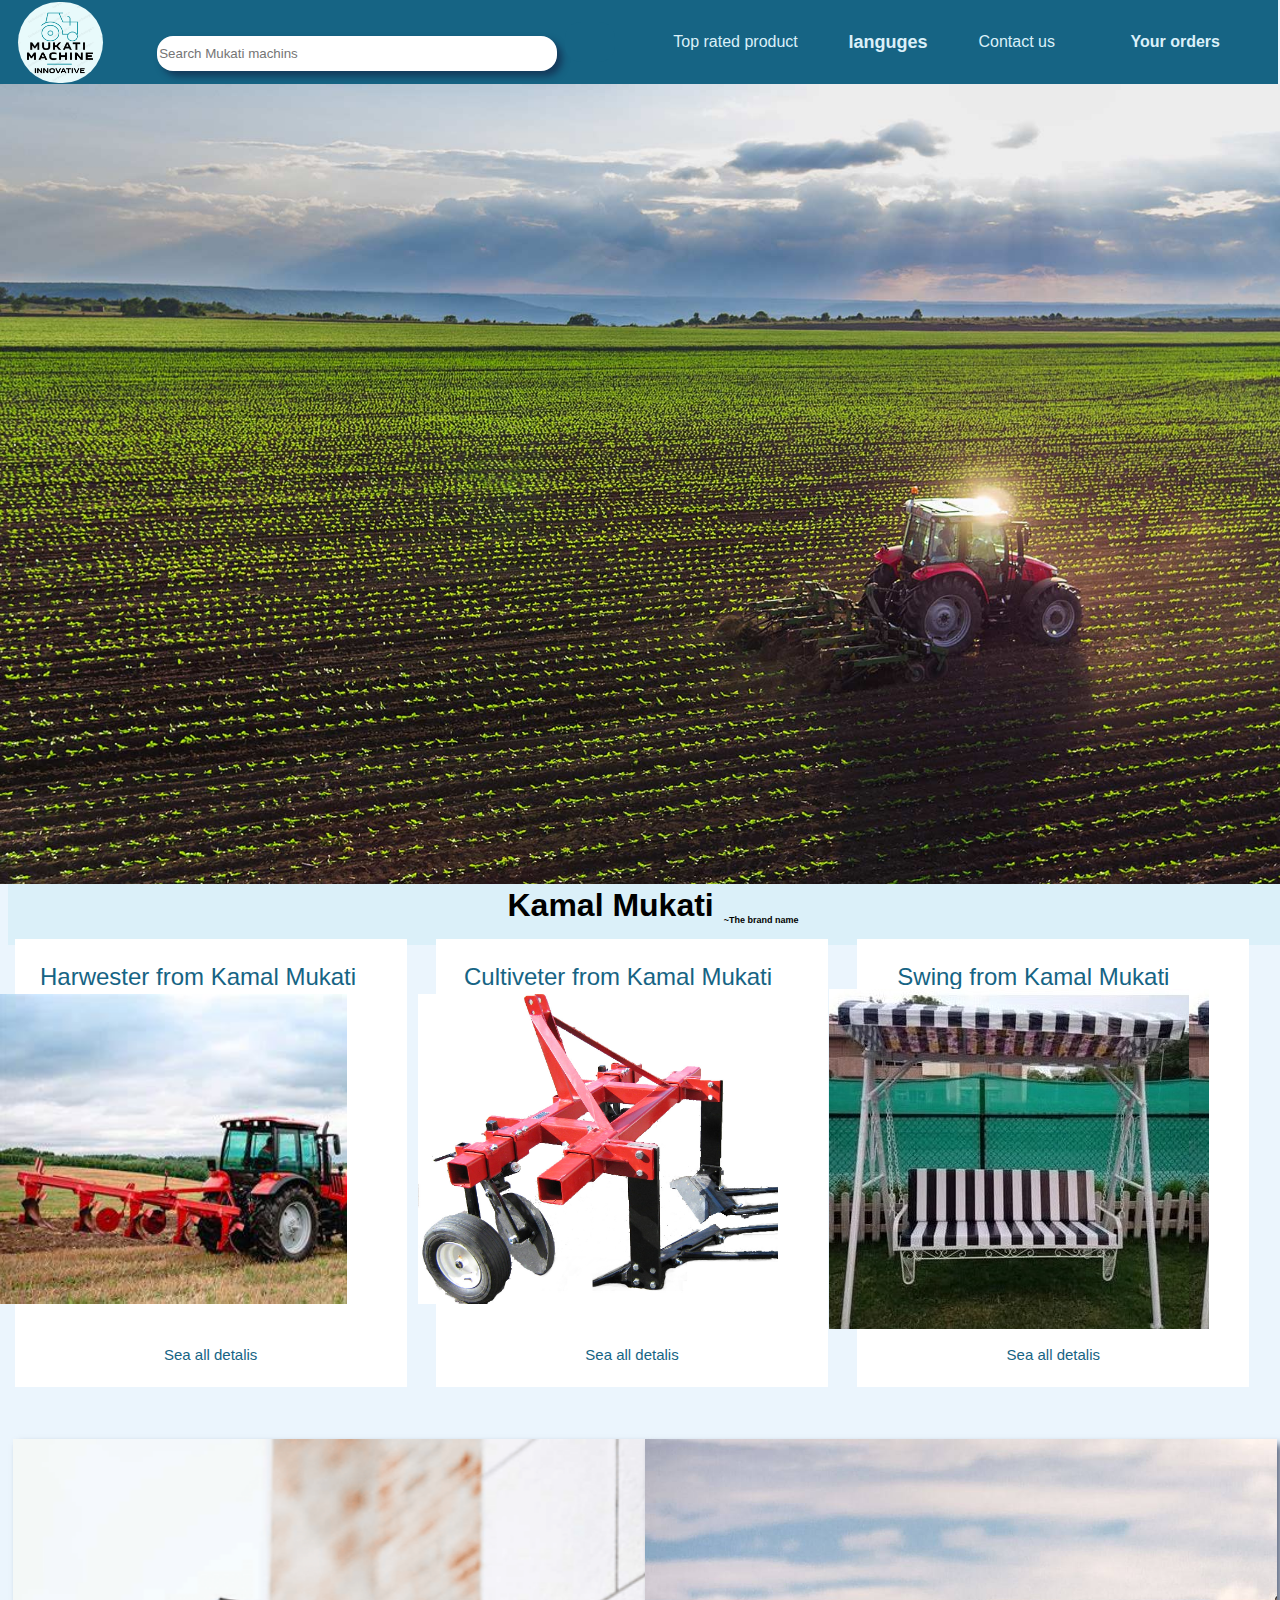
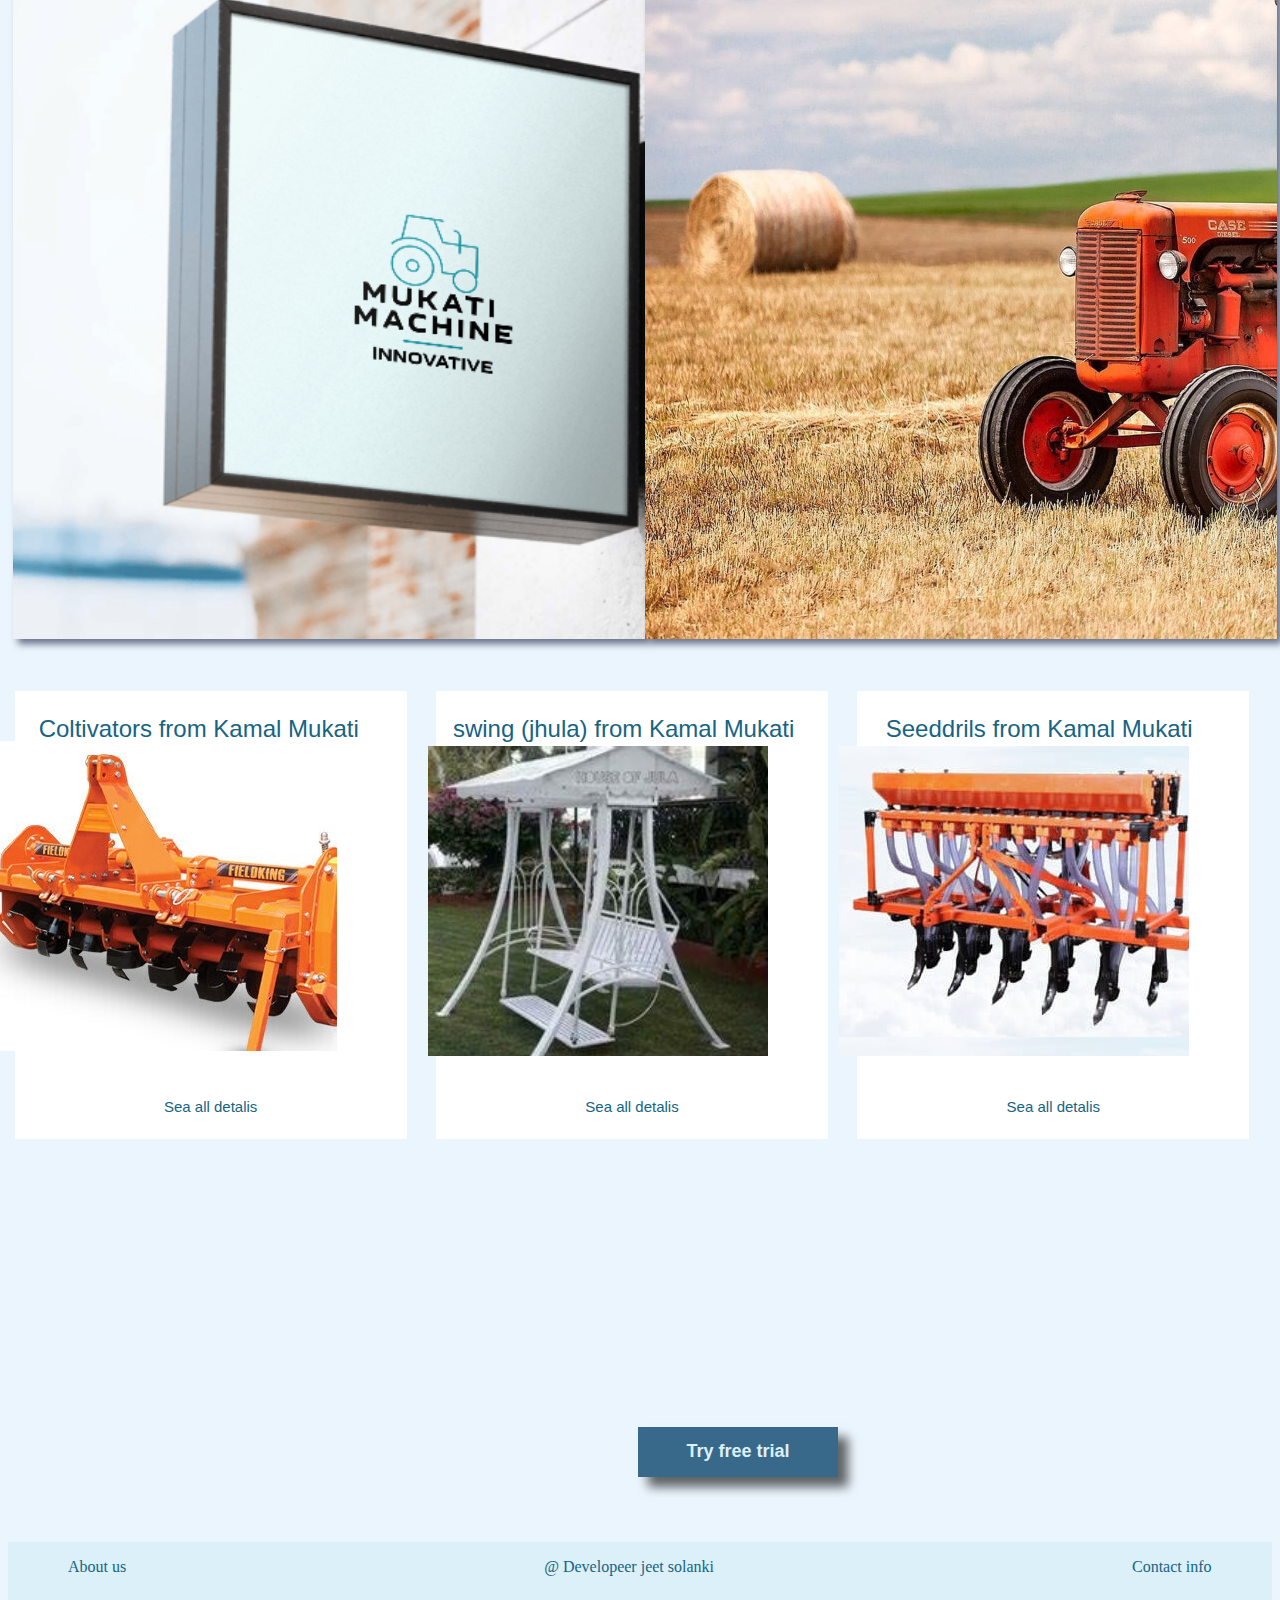
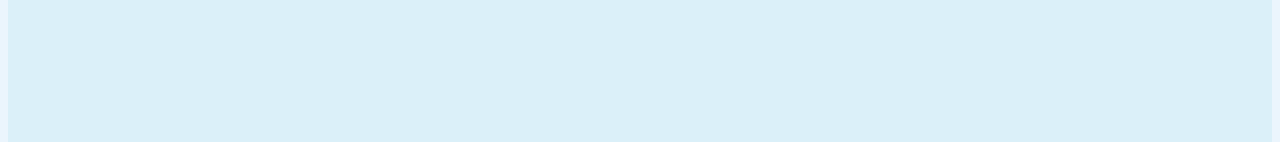
<file: index.html>
<!DOCTYPE html>
<html lang="en">
<head>
    <meta charset="UTF-8">
    <meta name="viewport" content="width=device-width, initial-scale=1.0">
    <title>Mukati machins store</title>
    <link rel="stylesheet" href="style.css">
    <link rel="stylesheet" href="media.css">
    <link rel="stylesheet" href="https://cdnjs.cloudflare.com/ajax/libs/font-awesome/6.5.2/css/all.min.css" integrity="sha512-SnH5WK+bZxgPHs44uWIX+LLJAJ9/2PkPKZ5QiAj6Ta86w+fsb2TkcmfRyVX3pBnMFcV7oQPJkl9QevSCWr3W6A==" crossorigin="anonymous" referrerpolicy="no-referrer" />

</head>
<body>
    <header>
        <div class="nav-baar">
           <a href="about.html" ><div class="nav-logo">

            </div>
        </a>
            

            

            <div class="nav-search " >
                    
                    <input placeholder="Search Mukati machins" class="search-input" >
                    
                       
                         <button id ="mag"> <i class="fa-solid fa-magnifying-glass" id="search-icone"></i>
                         </button>   
                       
                   
            </div>
            
               
               

                <a class="cho2 ho ">Top rated product</a>
            <div class="languages ho ">
                <a> languges </a>
                
                
                
            </div>
             <div class="contact " >
                <a class="ho">
                 Contact us
                </a>
            </div>
            
            <div class="order ho  ">
               
                <a href="orders.html" class="link ">
                    <i class="fa-solid fa-cart-shopping"></i>
                    Your orders</a>
                    
            </div>
        </div>
    </header>            <div class=" ab-hero-cont1">
                <h3>Kamal Mukati </h3>
                <h4>~The brand name</h4>
        
            </div>
            <div class=" ab-hero-cont2">
                <h3>Kamal Mukati </h3>
                <h4>~The brand name</h4>
        
            </div>
        <div class="hero">

            
           
            
           
        </div>
        
        <div class="he2">
            <div class="hero-item2  ">
            <p>Coltivators from Kamal Mukati</p>
          <a href="all-details1.html"><div class="img"></div></a> 
            <p class="p"><a href="all-details1.html" class="a1">Sea all detalis</a></p>
        </div>
        <div class="hero-item2  ">
            <p>swing (jhula) from Kamal Mukati</p>
            <a href="all-details2.html"><div class="img2"></div></a> 
            <p class="p"><a  href="all-details2.html" class="a1">Sea all detalis</a></p>
        </div>
        <div class="hero-item2  ">
            <p>Seeddrils from Kamal Mukati</p>
            <a href="all-details3.html"><div class="img3"></div></a> 
            <p class="p"><a  href="all-details3.html" class="a1">Sea all detalis</a></p>
        </div></div>
       

        <div class="heromid">
            <div class="heromid1"  >
            
            </div>
            <div  class="heromid2" > 
                
            </div>
        </div>


        <div class="he">
            <div class="hero-item2  ">
            <p>Harwester from Kamal Mukati</p>
            <a href="all-details4.html"><div class="img4"></div></a> 
            <p class="p"><a href="all-details4.html" class="a1">Sea all detalis</a></p>
        </div>
        <div class="hero-item2  ">
            <p>Cultiveter from Kamal Mukati</p>
            <a href="all-details5.html"><div class="img5"></div></a> 
            <p class="p"><a  href="all-details5.html" class="a1">Sea all detalis</a></p>
        </div>
        <div class="hero-item2  ">
            <p>Swing from Kamal Mukati</p>
            <a href="all-details6.html"><div class="img6"></div></a> 
            <p class="p"><a  href="all-details6.html" class="a1">Sea all detalis</a></p>
        </div></div>
       
        <footer >
            <div class="footer1">
                <button class="but  border"><a href="free.html" class="link ">Try free trial</a></button>
            </div>

            
                
          
           <div class="end">
                <p><A href="about.html"  id="ab"> About us</A></p>
                <p><A href="https://jeet0808.github.io/JLSS-new-v/index.html" class=" jeet l"> @ Developeer jeet solanki</A></p>
            
                <div><p><a id="con">Contact info</a></p>
                
                    <div id="icone"> 
                
                      <a href="https://github.com/Jeet0808"><i class="fa-brands fa-square-github" ></i></a> 

                    </div>
                </div>
                    
            
             </div>
        </footer>
        
          
    



</body>
</html>
</file>
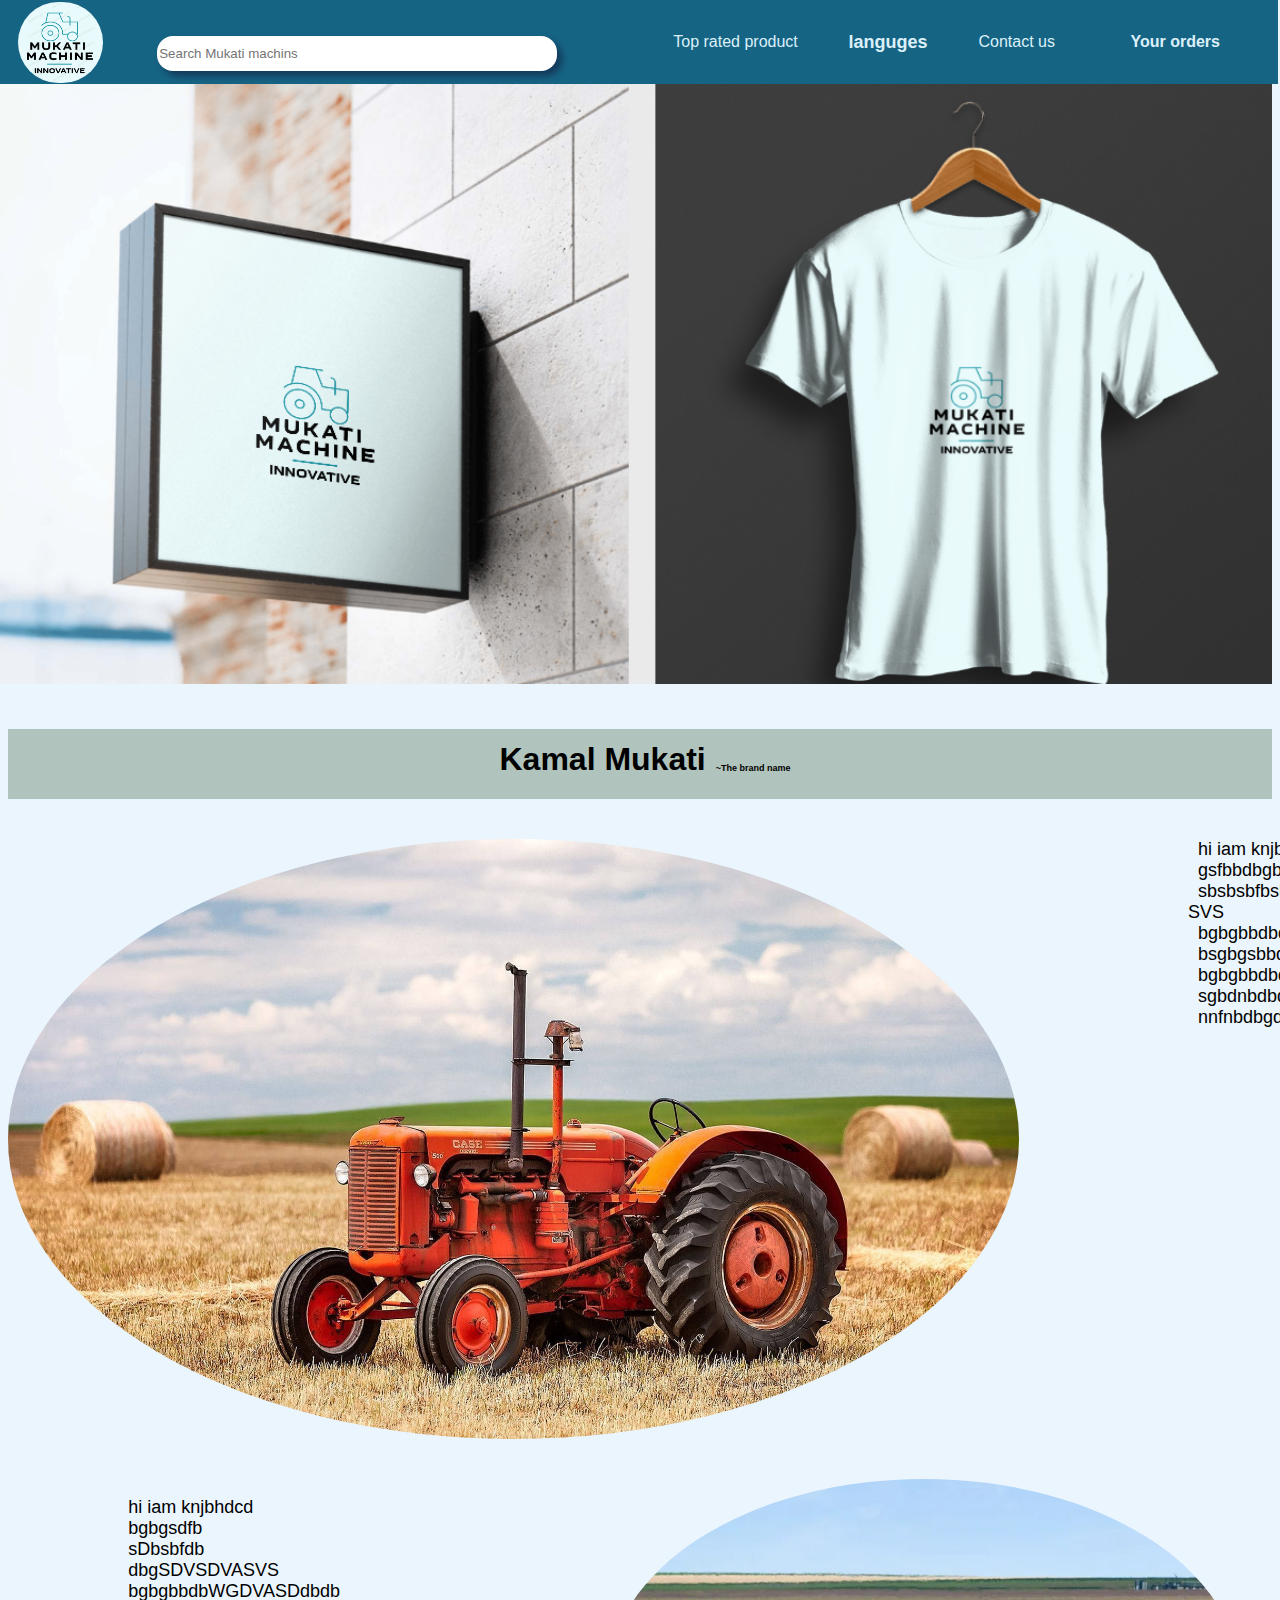
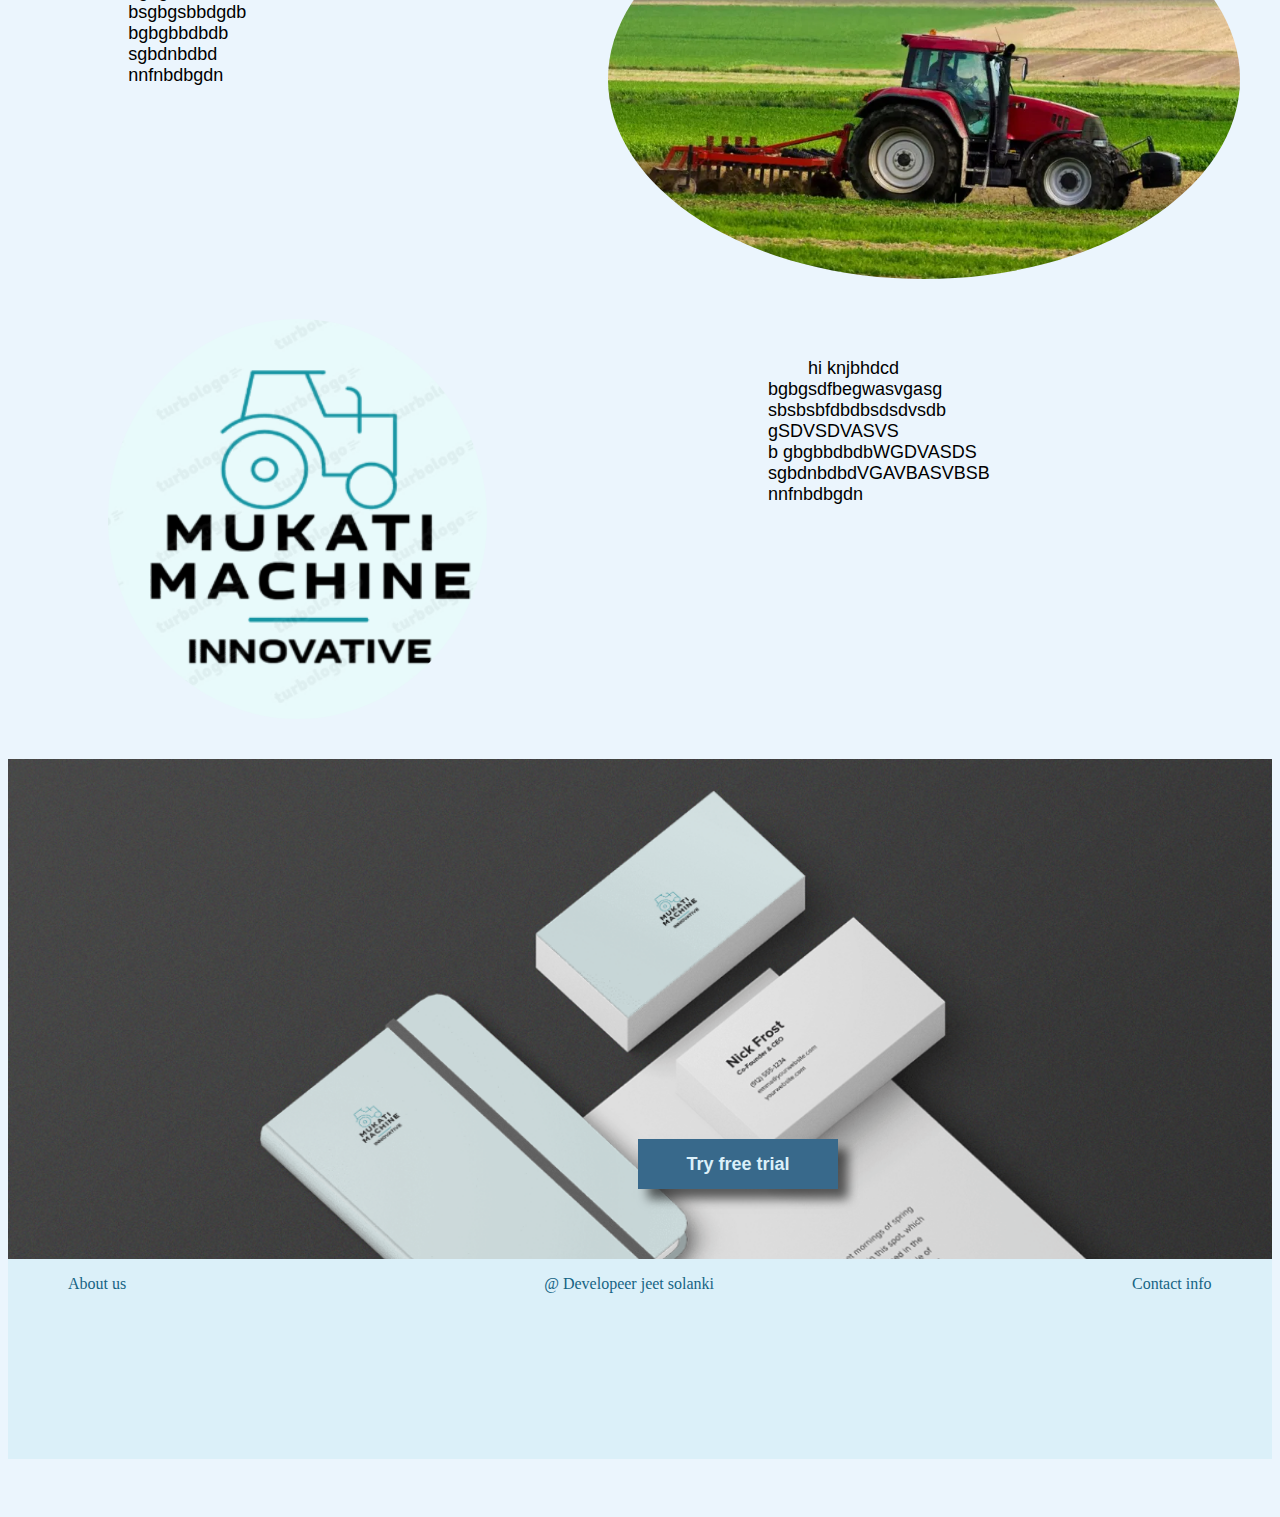
<file: about.html>
<!DOCTYPE html>
<html lang="en">
<head>
    <meta charset="UTF-8">
    <meta name="viewport" content="width=device-width, initial-scale=1.0">
    <title>about</title>
    <link rel="stylesheet" href="style.css">
    <link rel="stylesheet" href="https://cdnjs.cloudflare.com/ajax/libs/font-awesome/6.5.2/css/all.min.css" integrity="sha512-SnH5WK+bZxgPHs44uWIX+LLJAJ9/2PkPKZ5QiAj6Ta86w+fsb2TkcmfRyVX3pBnMFcV7oQPJkl9QevSCWr3W6A==" crossorigin="anonymous" referrerpolicy="no-referrer" />
  <link rel="stylesheet" href="about.css">
</head>
<body>
    <header>
        <div class="nav-baar">
           <a href="about.html" ><div class="nav-logo">

            </div>
        </a>
            

            

            <div class="nav-search " >
                    
                    <input placeholder="Search Mukati machins" class="search-input" >
                    
                       
                         <button id ="mag"> <i class="fa-solid fa-magnifying-glass" id="search-icone"></i>
                         </button>   
                       
                   
            </div>
            
               
               

                <a class="cho2 ho ">Top rated product</a>
            <div class="languages ho ">
                <a> languges </a>
                
                
                
            </div>
             <div class="contact " >
                <a class="ho">
                 Contact us
                </a>
            </div>
            
            <div class="order ho  ">
               
                <a href="orders.html" class="link ">
                    <i class="fa-solid fa-cart-shopping"></i>
                    Your orders</a>
                    
            </div>
        </div>
    </header> 
    <div class=" ab-hero" id="m-hero">


    </div>
    <div class=" ab-hero-cont" id="m-cont">
        <h3>Kamal Mukati </h3>
        <h4 id="m-h4">~The brand name</h4>

    </div>

    <div class=" ab-hero-cont2" id="m-cont2">
<pre id="m-pre">    hi iam knjbhdcd
    gsfbbdbgbgsdfb
    sbsbsbfbsbfdbdbsdsdvsdb
  SVS
    bgbgbbdbdbWGDVASDdbdb
    bsgbgsbbdgdb
    bgbgbbdbdb
    sgbdnbdbd
    nnfnbdbgdn
        </pre>

    </div>
    
    <div class=" ab-hero-cont3" id="m-cont3">
        <pre id="m-pre2">            hi iam knjbhdcd
            bgbgsdfb
            sDbsbfdb
            dbgSDVSDVASVS
            bgbgbbdbWGDVASDdbdb
            bsgbgsbbdgdb
            bgbgbbdbdb
            sgbdnbdbd
            nnfnbdbgdn
                </pre>
        
    </div>
    <div class=" ab-hero-cont4" id="m-cont4">
        <pre id="m-pre4">    
                    hi knjbhdcd
            bgbgsdfbegwasvgasg
            sbsbsbfdbdbsdsdvsdb
            gSDVSDVASVS
            b gbgbbdbdbWGDVASDS
            sgbdnbdbdVGAVBASVBSB
            nnfnbdbgdn
                </pre>
        
    </div>
    <div class=" ab-hero-cont5" id="m-cont5">
        
        
    </div>

    <footer>
        <div class="footer1">
            <button class="but  border"><a href="free.html" class="link ">Try free trial</a></button>
        </div>

        
            
      
       <div class="end">
            <p><A href="about.html" > About us</A></p>
            <p><A href="https://jeet0808.github.io/JLSS-new-v/index.html" class="l"> @ Developeer jeet solanki</A></p>
        
            <div><p><a>Contact info</a></p>
            
                <div id="icone">
                   
                    
                    <a><i class="fa-brands fa-instagram"></i></a> 

                    

                    <a><i class="fa-brands fa-square-facebook"></i></a> 

                   <a><i class="fa-brands fa-whatsapp"></i></a> 
            
                  <a href="https://github.com/Jeet0808"><i class="fa-brands fa-square-github" ></i></a> 

                </div>
            </div>
                
        
         </div>
    </footer>
    
      
</body>
</html>
</file>
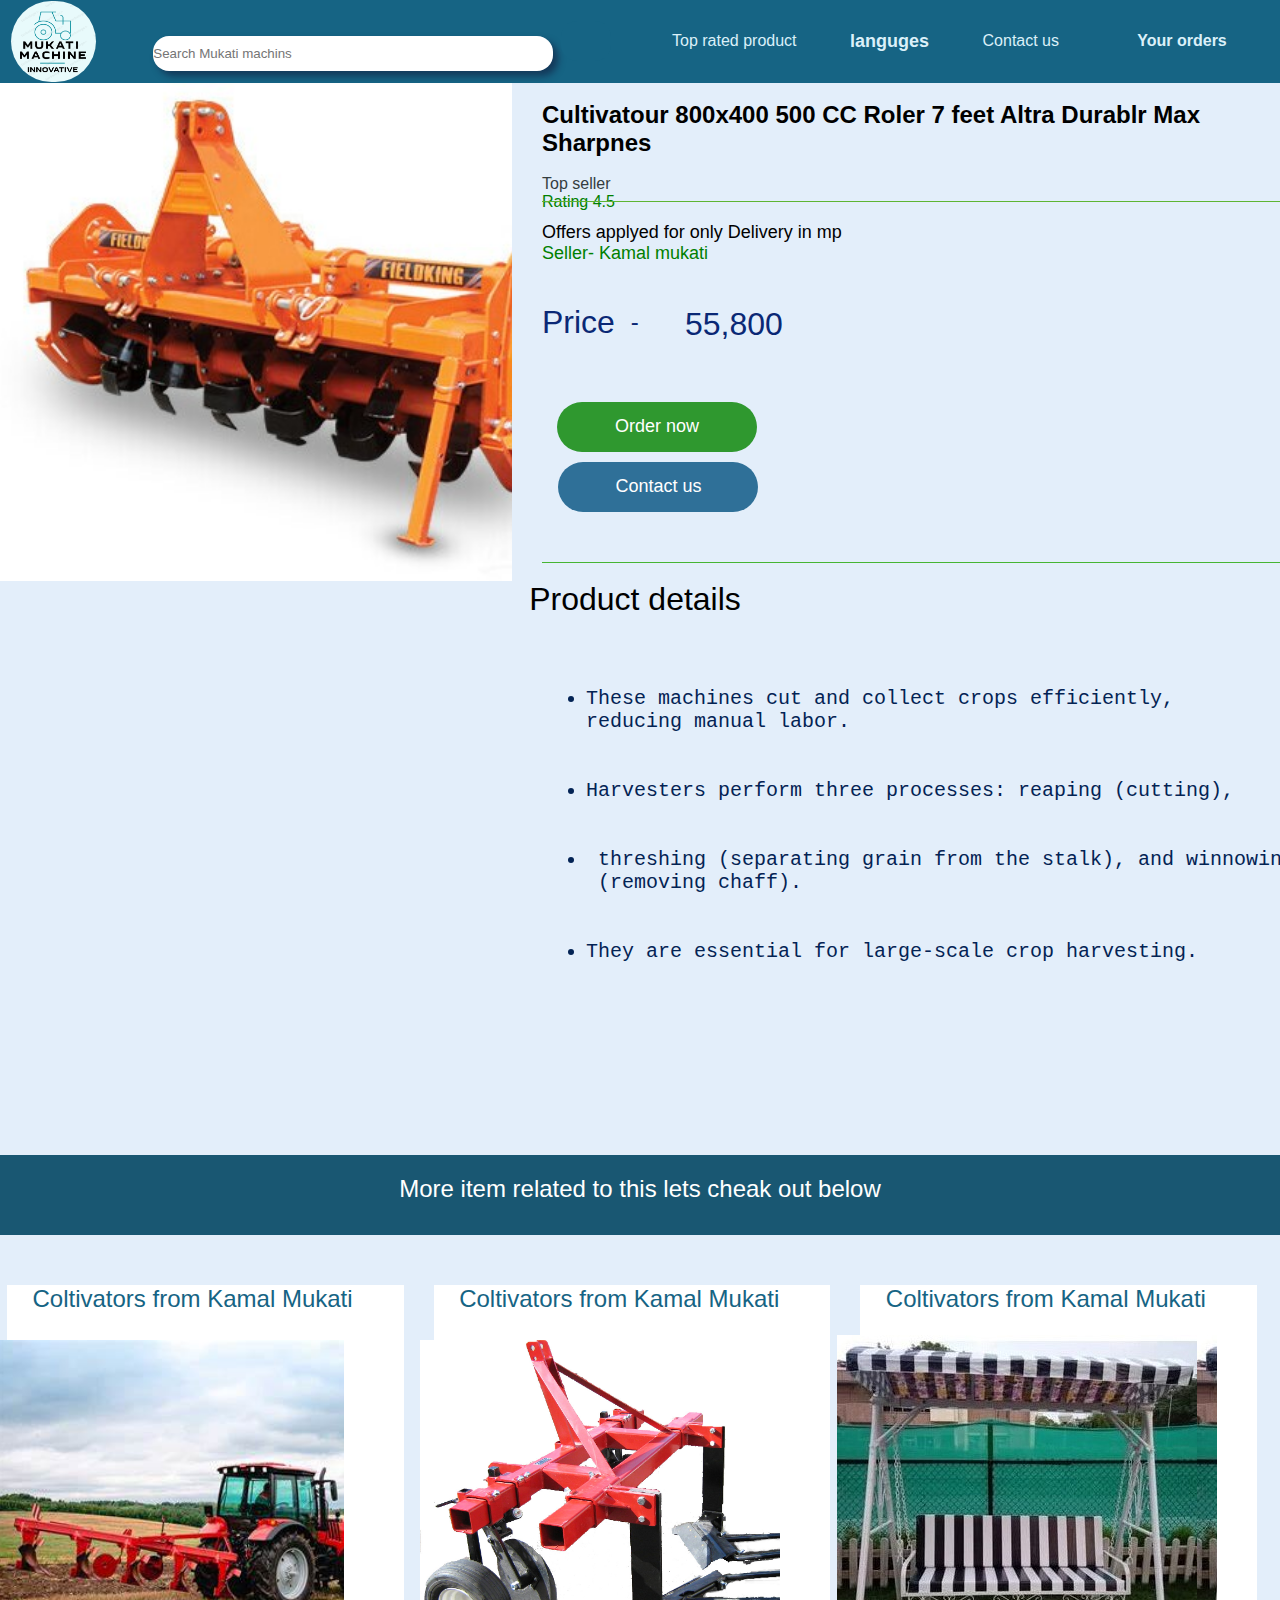
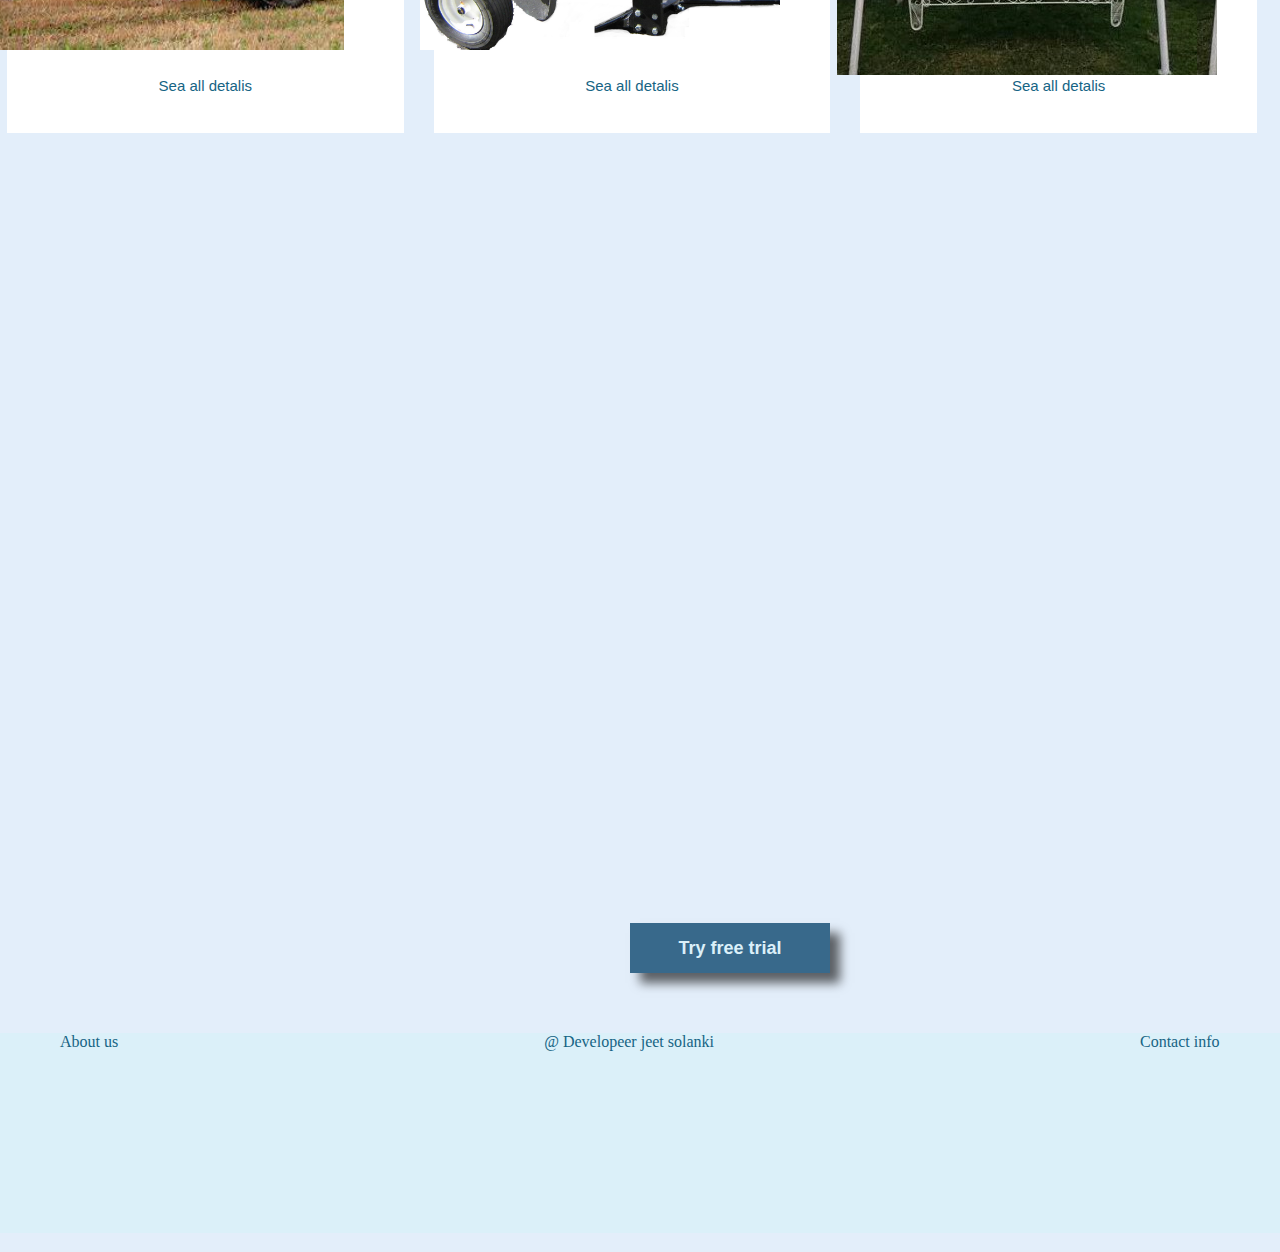
<file: all-details1.html>
<!DOCTYPE html>
<html lang="en">
<head>
    <meta charset="UTF-8">
    <meta name="viewport" content="width=device-width, initial-scale=1.0">
    <title>sea deatails</title>

    <link rel="stylesheet" href="style.css">
    <link rel="stylesheet" href="https://cdnjs.cloudflare.com/ajax/libs/font-awesome/6.5.2/css/all.min.css" integrity="sha512-SnH5WK+bZxgPHs44uWIX+LLJAJ9/2PkPKZ5QiAj6Ta86w+fsb2TkcmfRyVX3pBnMFcV7oQPJkl9QevSCWr3W6A==" crossorigin="anonymous" referrerpolicy="no-referrer" />
    <link rel="stylesheet" href="all.css">
</head>
<body>
    <header>
        <div class="nav-baar">
           <a href="about.html" ><div class="nav-logo">

            </div>
        </a>
            

            

            <div class="nav-search " >
                    
                    <input placeholder="Search Mukati machins" class="search-input" >
                    
                       
                         <button id ="mag"> <i class="fa-solid fa-magnifying-glass" id="search-icone"></i>
                         </button>   
                       
                   
            </div>
            
               
               

                <a class="cho2 ho ">Top rated product</a>
            <div class="languages ho ">
                <a> languges </a>
                
                
                
            </div>
             <div class="contact " >
                <a class="ho">
                 Contact us
                </a>
            </div>
            
            <div class="order ho  ">
               
                <a href="orders.html" class="link ">
                    <i class="fa-solid fa-cart-shopping"></i>
                    Your orders</a>
                    
            </div>
        </div>
    </header>      

    <div class="div1">
        <div class="allhero " id="im">

        </div>
        <div class="allhero-cont">
            <div class="allhero-cont-head" id="heading">
                <h2>Cultivatour 800x400 500 CC Roler 7 feet Altra Durablr Max Sharpnes</h2>
                <br>
                <p id="top">Top seller </p>
                <p id="p">Rating 4.5 <i class="fa-solid fa-star">  </i> <i class="fa-solid fa-star"></i> 
                    <i class="fa-solid fa-star"></i> <i class="fa-solid fa-star"></i> <i class="fa-solid fa-star-half-stroke"></i></p>
                    
            </div>

            <div class="hr" id="cross"></div>

            <div class="allhero-cont-price">
                <div class="offer">
                    <a href="about.html" id="of1">Offers  applyed for only Delivery in  mp</a>
                    <br>
                    <a href="about.html" id="of3">Seller- Kamal mukati <i class="fa-solid fa-check" id="cheak-mark"></i></a>
                </div>
                <p>Price  <p-dot>-</p-dot> </p>
                 <i class="fa-solid fa-indian-rupee-sign"></i> <h1>55,800</h1>
            </div>

           
        
            <a href="order1.html"><button  class="buy-but" id="ord1">Order now</button></a>
             
              <a href="order1.html"><button  class="buy-but2" id="ord2">Contact us</button></a> 
           
                
          
                
             
            
             <div class="hr2" id="cross2"></div>
        </div>

        
       
    </div>
    <div class="pro" id="m-pro">Product details </div>
    <div class="ab-cont" id="m-ab-cont">
        <pre id="preli">
        <ul>
            <li>These machines cut and collect crops efficiently,
reducing manual labor.</li>
            <li>Harvesters perform three processes: reaping (cutting),</li> 
                <li> threshing (separating grain from the stalk), and winnowing
 (removing chaff).</li >
                    <li>They are essential for large-scale crop harvesting.</li >
                     </ul>
                    </pre>
                </div>

    <div class="many-more" id="many" >More item related to this lets cheak out below</div>
    <div class="he" id="him">
        <div class="hero-item2  ">
        <p class="cult">Coltivators from Kamal Mukati</p>
        <a href="all-details4.html"><div class="img4"></div></a> 
        <p class="p"><a href="all-details4.html" class="a1">Sea all detalis</a></p>
    </div>
    <div class="hero-item2  ">
        <p class="cult">Coltivators from Kamal Mukati</p>
        <a href="all-details5.html"><div class="img5"></div></a> 
        <p class="p"><a  href="all-details5.html" class="a1">Sea all detalis</a></p>
    </div>
    <div class="hero-item2  ">
        <p class="cult">Coltivators from Kamal Mukati</p>
        <a href="all-details6.html"><div class="img6"></div></a> 
        <p class="p"><a  href="all-details6.html" class="a1">Sea all detalis</a></p>
    </div></div>
   
    
    

     <footer >
            <div class="footer1">
                <button class="but  border"><a href="free.html" class="link ">Try free trial</a></button>
            </div>

            
                
          
           <div class="end">
                <p><A href="about.html"  id="ab" class="ender"> About us</A></p>
                <p><A href="https://jeet0808.github.io/JLSS-new-v/index.html" class=" jeet l"> @ Developeer jeet solanki</A></p>
            
                <div><p><a id="con" class="ender">Contact info</a></p>
                
                    <div id="icone">
                       
                        
                        <a><i class="fa-brands fa-instagram"></i></a> 

                        

                        <a><i class="fa-brands fa-square-facebook"></i></a> 

                       <a><i class="fa-brands fa-whatsapp"></i></a> 
                
                      <a href="https://github.com/Jeet0808"><i class="fa-brands fa-square-github" ></i></a> 

                    </div>
                </div>
                    
            
             </div>
        </footer>
        
          
    




</body>
</html>
</file>
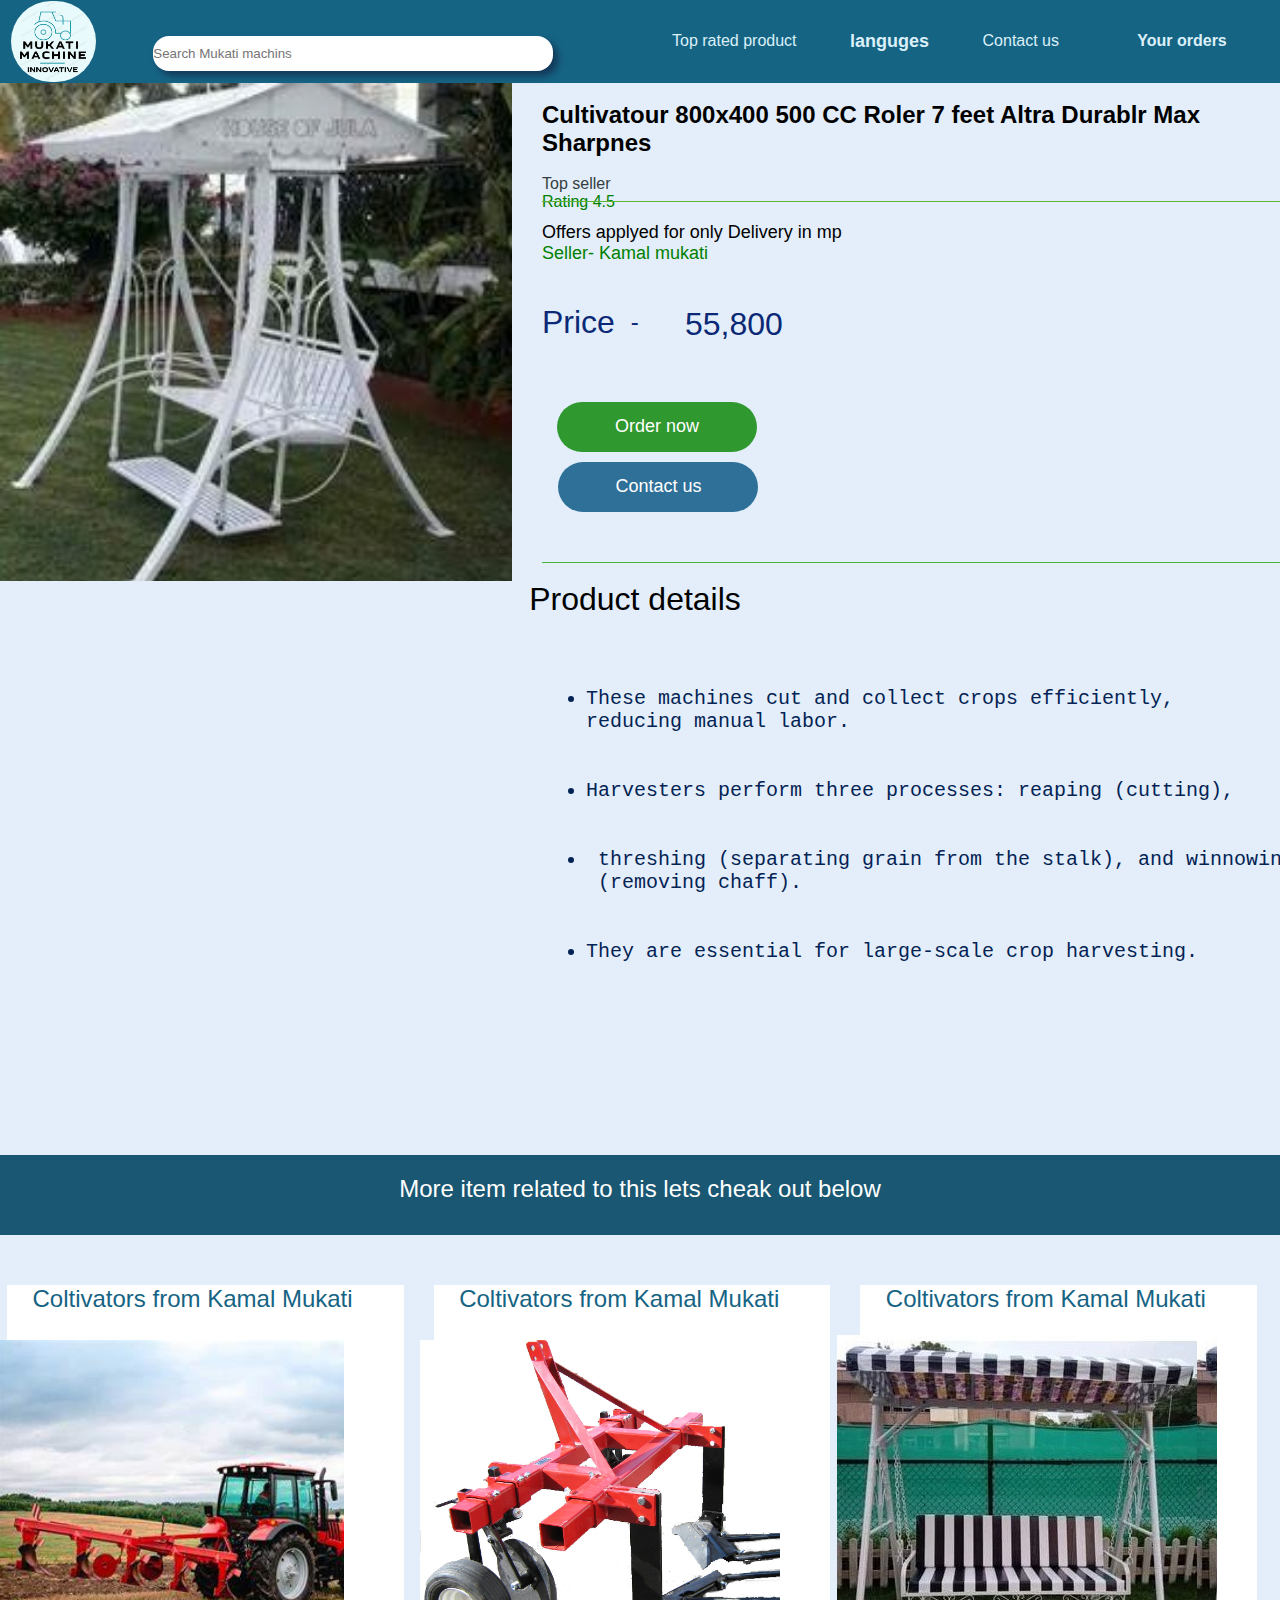
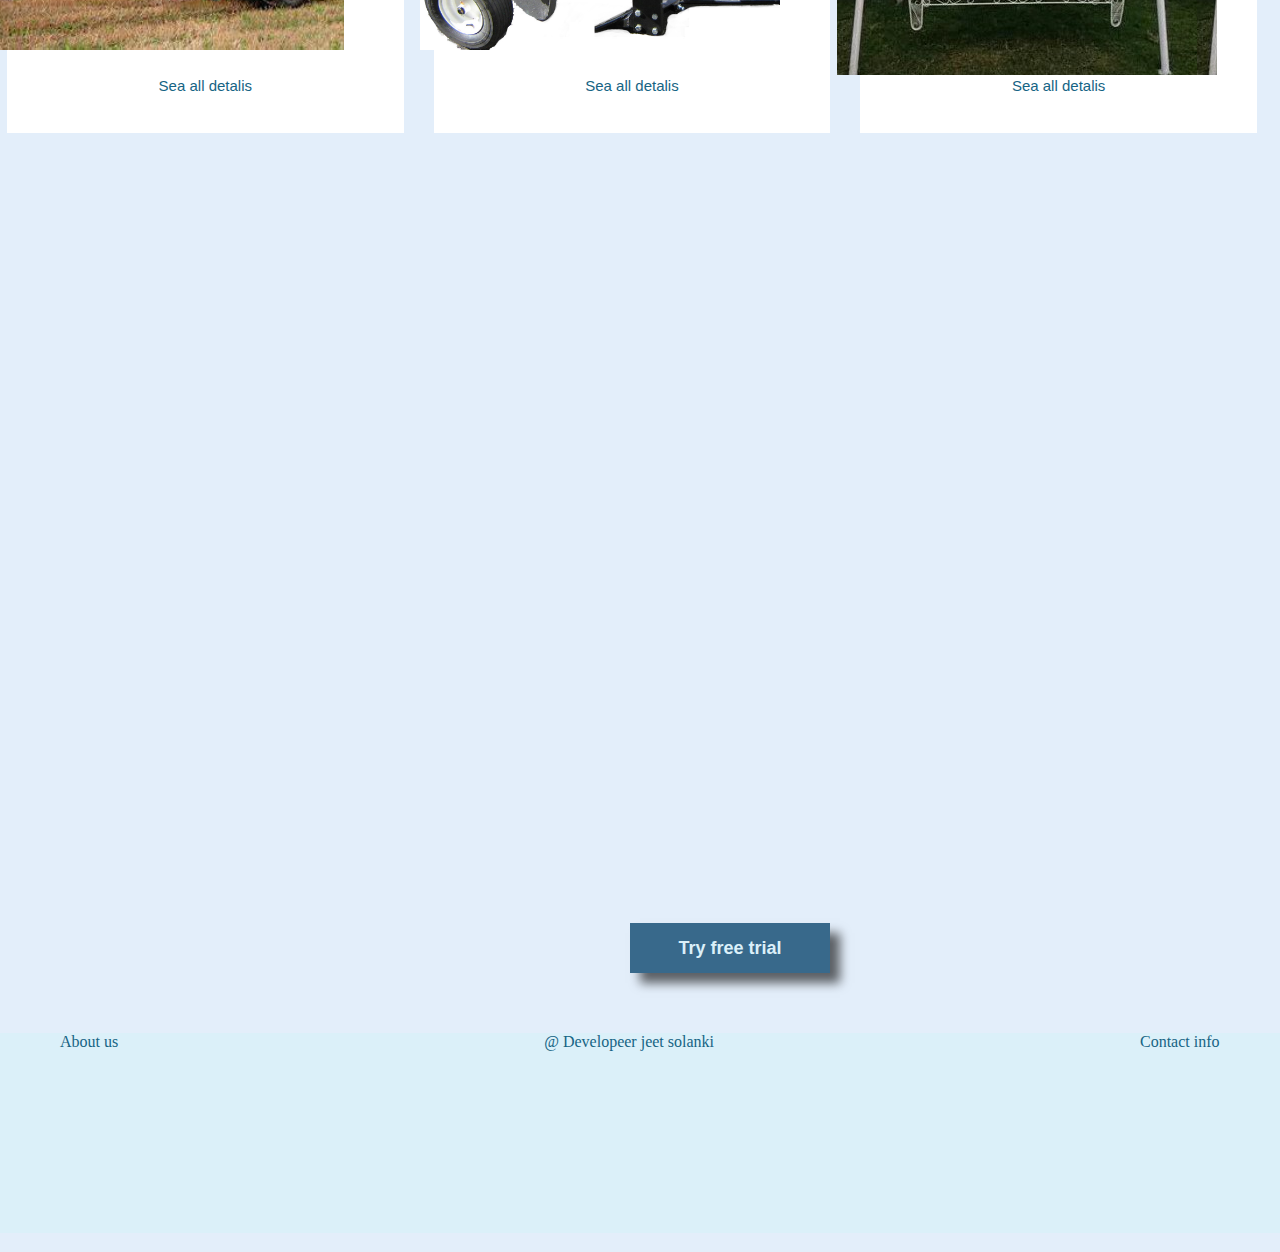
<file: all-details2.html>
<!DOCTYPE html>
<html lang="en">
<head>
    <meta charset="UTF-8">
    <meta name="viewport" content="width=device-width, initial-scale=1.0">
    <title>sea deatails</title>

    <link rel="stylesheet" href="style.css">
    <link rel="stylesheet" href="https://cdnjs.cloudflare.com/ajax/libs/font-awesome/6.5.2/css/all.min.css" integrity="sha512-SnH5WK+bZxgPHs44uWIX+LLJAJ9/2PkPKZ5QiAj6Ta86w+fsb2TkcmfRyVX3pBnMFcV7oQPJkl9QevSCWr3W6A==" crossorigin="anonymous" referrerpolicy="no-referrer" />
    <link rel="stylesheet" href="all2.css">
</head>
<body>
    <header>
        <div class="nav-baar">
           <a href="about.html" ><div class="nav-logo">

            </div>
        </a>
            

            

            <div class="nav-search " >
                    
                    <input placeholder="Search Mukati machins" class="search-input" >
                    
                       
                         <button id ="mag"> <i class="fa-solid fa-magnifying-glass" id="search-icone"></i>
                         </button>   
                       
                   
            </div>
            
               
               

                <a class="cho2 ho ">Top rated product</a>
            <div class="languages ho ">
                <a> languges </a>
                
                
                
            </div>
             <div class="contact " >
                <a class="ho">
                 Contact us
                </a>
            </div>
            
            <div class="order ho  ">
               
                <a href="orders.html" class="link ">
                    <i class="fa-solid fa-cart-shopping"></i>
                    Your orders</a>
                    
            </div>
        </div>
    </header>      

    <div class="div1">
        <div class="allhero " id="im">

        </div>
        <div class="allhero-cont">
            <div class="allhero-cont-head" id="heading">
                <h2>Cultivatour 800x400 500 CC Roler 7 feet Altra Durablr Max Sharpnes</h2>
                <br>
                <p id="top">Top seller </p>
                <p id="p">Rating 4.5 <i class="fa-solid fa-star">  </i> <i class="fa-solid fa-star"></i> 
                    <i class="fa-solid fa-star"></i> <i class="fa-solid fa-star"></i> <i class="fa-solid fa-star-half-stroke"></i></p>
                    
            </div>

            <div class="hr" id="cross"></div>

            <div class="allhero-cont-price">
                <div class="offer">
                    <a href="about.html" id="of1">Offers  applyed for only Delivery in  mp</a>
                    <br>
                    <a href="about.html" id="of3">Seller- Kamal mukati <i class="fa-solid fa-check" id="cheak-mark"></i></a>
                </div>
                <p>Price  <p-dot>-</p-dot> </p>
                 <i class="fa-solid fa-indian-rupee-sign"></i> <h1>55,800</h1>
            </div>

           
        
            <a href="order2.html"><button  class="buy-but" id="ord1">Order now</button></a>
             
              <a href="order2.html"><button  class="buy-but2" id="ord2">Contact us</button></a> 
           
                
          
                
             
            
             <div class="hr2" id="cross2"></div>
        </div>

        
       
    </div>
    <div class="pro" id="m-pro">Product details </div>
    <div class="ab-cont" id="m-ab-cont">
        <pre id="preli">
        <ul>
            <li>These machines cut and collect crops efficiently,
reducing manual labor.</li>
            <li>Harvesters perform three processes: reaping (cutting),</li> 
                <li> threshing (separating grain from the stalk), and winnowing
 (removing chaff).</li >
                    <li>They are essential for large-scale crop harvesting.</li >
                     </ul>
                    </pre>
                </div>

    <div class="many-more" id="many" >More item related to this lets cheak out below</div>
    <div class="he" id="him">
        <div class="hero-item2  ">
        <p class="cult">Coltivators from Kamal Mukati</p>
        <a href="all-details4.html"><div class="img4"></div></a> 
        <p class="p"><a href="all-details4.html" class="a1">Sea all detalis</a></p>
    </div>
    <div class="hero-item2  ">
        <p class="cult">Coltivators from Kamal Mukati</p>
        <a href="all-details5.html"><div class="img5"></div></a> 
        <p class="p"><a  href="all-details5.html" class="a1">Sea all detalis</a></p>
    </div>
    <div class="hero-item2  ">
        <p class="cult">Coltivators from Kamal Mukati</p>
        <a href="all-details6.html"><div class="img6"></div></a> 
        <p class="p"><a  href="all-details6.html" class="a1">Sea all detalis</a></p>
    </div></div>
   
    
    

     <footer >
            <div class="footer1">
                <button class="but  border"><a href="free.html" class="link ">Try free trial</a></button>
            </div>

            
                
          
           <div class="end">
                <p><A href="about.html"  id="ab" class="ender"> About us</A></p>
                <p><A href="https://jeet0808.github.io/JLSS-new-v/index.html" class=" jeet l"> @ Developeer jeet solanki</A></p>
            
                <div><p><a id="con" class="ender">Contact info</a></p>
                
                    <div id="icone">
                       
                        
                        <a><i class="fa-brands fa-instagram"></i></a> 

                        

                        <a><i class="fa-brands fa-square-facebook"></i></a> 

                       <a><i class="fa-brands fa-whatsapp"></i></a> 
                
                      <a href="https://github.com/Jeet0808"><i class="fa-brands fa-square-github" ></i></a> 

                    </div>
                </div>
                    
            
             </div>
        </footer>
        
          
    




</body>
</html>
</file>
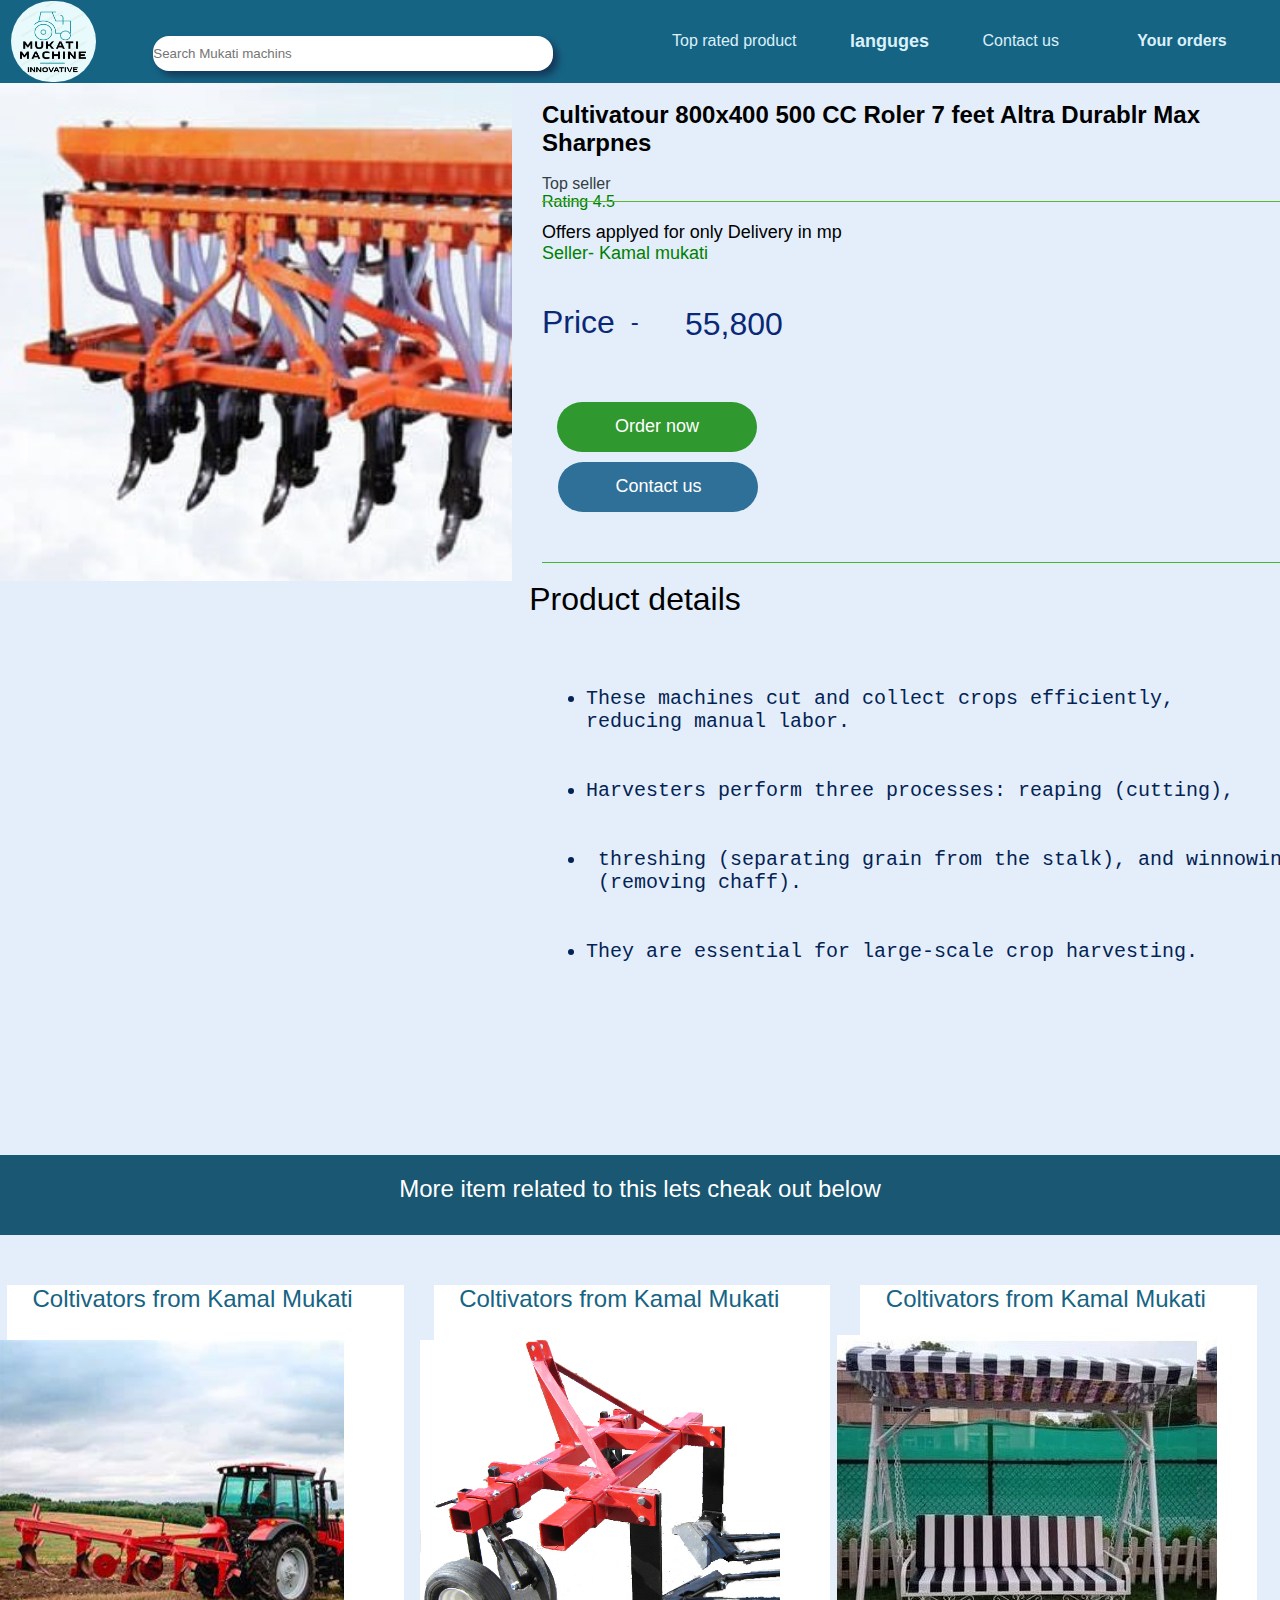
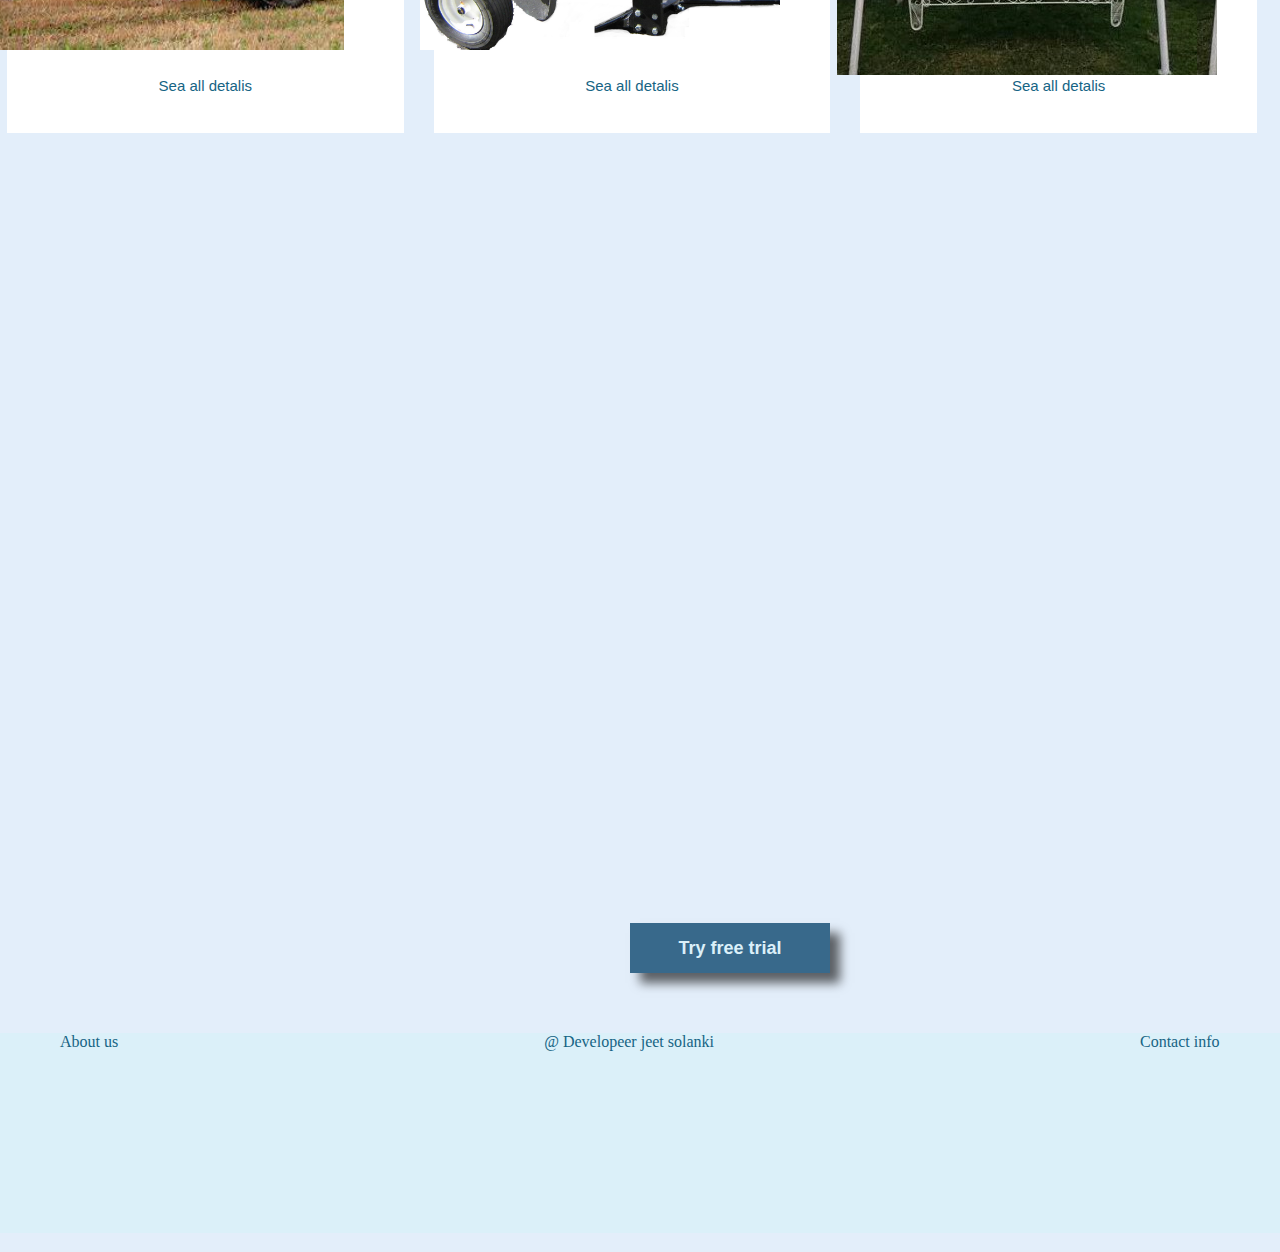
<file: all-details3.html>
<!DOCTYPE html>
<html lang="en">
<head>
    <meta charset="UTF-8">
    <meta name="viewport" content="width=device-width, initial-scale=1.0">
    <title>sea deatails</title>

    <link rel="stylesheet" href="style.css">
    <link rel="stylesheet" href="https://cdnjs.cloudflare.com/ajax/libs/font-awesome/6.5.2/css/all.min.css" integrity="sha512-SnH5WK+bZxgPHs44uWIX+LLJAJ9/2PkPKZ5QiAj6Ta86w+fsb2TkcmfRyVX3pBnMFcV7oQPJkl9QevSCWr3W6A==" crossorigin="anonymous" referrerpolicy="no-referrer" />
    <link rel="stylesheet" href="all3.css">
</head>
<body>
    <header>
        <div class="nav-baar">
           <a href="about.html" ><div class="nav-logo">

            </div>
        </a>
            

            

            <div class="nav-search " >
                    
                    <input placeholder="Search Mukati machins" class="search-input" >
                    
                       
                         <button id ="mag"> <i class="fa-solid fa-magnifying-glass" id="search-icone"></i>
                         </button>   
                       
                   
            </div>
            
               
               

                <a class="cho2 ho ">Top rated product</a>
            <div class="languages ho ">
                <a> languges </a>
                
                
                
            </div>
             <div class="contact " >
                <a class="ho">
                 Contact us
                </a>
            </div>
            
            <div class="order ho  ">
               
                <a href="orders.html" class="link ">
                    <i class="fa-solid fa-cart-shopping"></i>
                    Your orders</a>
                    
            </div>
        </div>
    </header>      

    <div class="div1">
        <div class="allhero " id="im">

        </div>
        <div class="allhero-cont">
            <div class="allhero-cont-head" id="heading">
                <h2>Cultivatour 800x400 500 CC Roler 7 feet Altra Durablr Max Sharpnes</h2>
                <br>
                <p id="top">Top seller </p>
                <p id="p">Rating 4.5 <i class="fa-solid fa-star">  </i> <i class="fa-solid fa-star"></i> 
                    <i class="fa-solid fa-star"></i> <i class="fa-solid fa-star"></i> <i class="fa-solid fa-star-half-stroke"></i></p>
                    
            </div>

            <div class="hr" id="cross"></div>

            <div class="allhero-cont-price">
                <div class="offer">
                    <a href="about.html" id="of1">Offers  applyed for only Delivery in  mp</a>
                    <br>
                    <a href="about.html" id="of3">Seller- Kamal mukati <i class="fa-solid fa-check" id="cheak-mark"></i></a>
                </div>
                <p>Price  <p-dot>-</p-dot> </p>
                 <i class="fa-solid fa-indian-rupee-sign"></i> <h1>55,800</h1>
            </div>

           
        
            <a href="order3.html"><button  class="buy-but" id="ord1">Order now</button></a>
             
              <a href="order3.html"><button  class="buy-but2" id="ord2">Contact us</button></a> 
           
                
          
                
             
            
             <div class="hr2" id="cross2"></div>
        </div>

        
       
    </div>
    <div class="pro" id="m-pro">Product details </div>
    <div class="ab-cont" id="m-ab-cont">
        <pre id="preli">
        <ul>
            <li>These machines cut and collect crops efficiently,
reducing manual labor.</li>
            <li>Harvesters perform three processes: reaping (cutting),</li> 
                <li> threshing (separating grain from the stalk), and winnowing
 (removing chaff).</li >
                    <li>They are essential for large-scale crop harvesting.</li >
                     </ul>
                    </pre>
                </div>

    <div class="many-more" id="many" >More item related to this lets cheak out below</div>
    <div class="he" id="him">
        <div class="hero-item2  ">
        <p class="cult">Coltivators from Kamal Mukati</p>
        <a href="all-details4.html"><div class="img4"></div></a> 
        <p class="p"><a href="all-details4.html" class="a1">Sea all detalis</a></p>
    </div>
    <div class="hero-item2  ">
        <p class="cult">Coltivators from Kamal Mukati</p>
        <a href="all-details5.html"><div class="img5"></div></a> 
        <p class="p"><a  href="all-details5.html" class="a1">Sea all detalis</a></p>
    </div>
    <div class="hero-item2  ">
        <p class="cult">Coltivators from Kamal Mukati</p>
        <a href="all-details6.html"><div class="img6"></div></a> 
        <p class="p"><a  href="all-details6.html" class="a1">Sea all detalis</a></p>
    </div></div>
   
    
    

     <footer >
            <div class="footer1">
                <button class="but  border"><a href="free.html" class="link ">Try free trial</a></button>
            </div>

            
                
          
           <div class="end">
                <p><A href="about.html"  id="ab" class="ender"> About us</A></p>
                <p><A href="https://jeet0808.github.io/JLSS-new-v/index.html" class=" jeet l"> @ Developeer jeet solanki</A></p>
            
                <div><p><a id="con" class="ender">Contact info</a></p>
                
                    <div id="icone">
                       
                    

                        

                     

                    
                
                      <a href="https://github.com/Jeet0808"><i class="fa-brands fa-square-github" ></i></a> 

                    </div>
                </div>
                    
            
             </div>
        </footer>
        
          
    




</body>
</html>
</file>
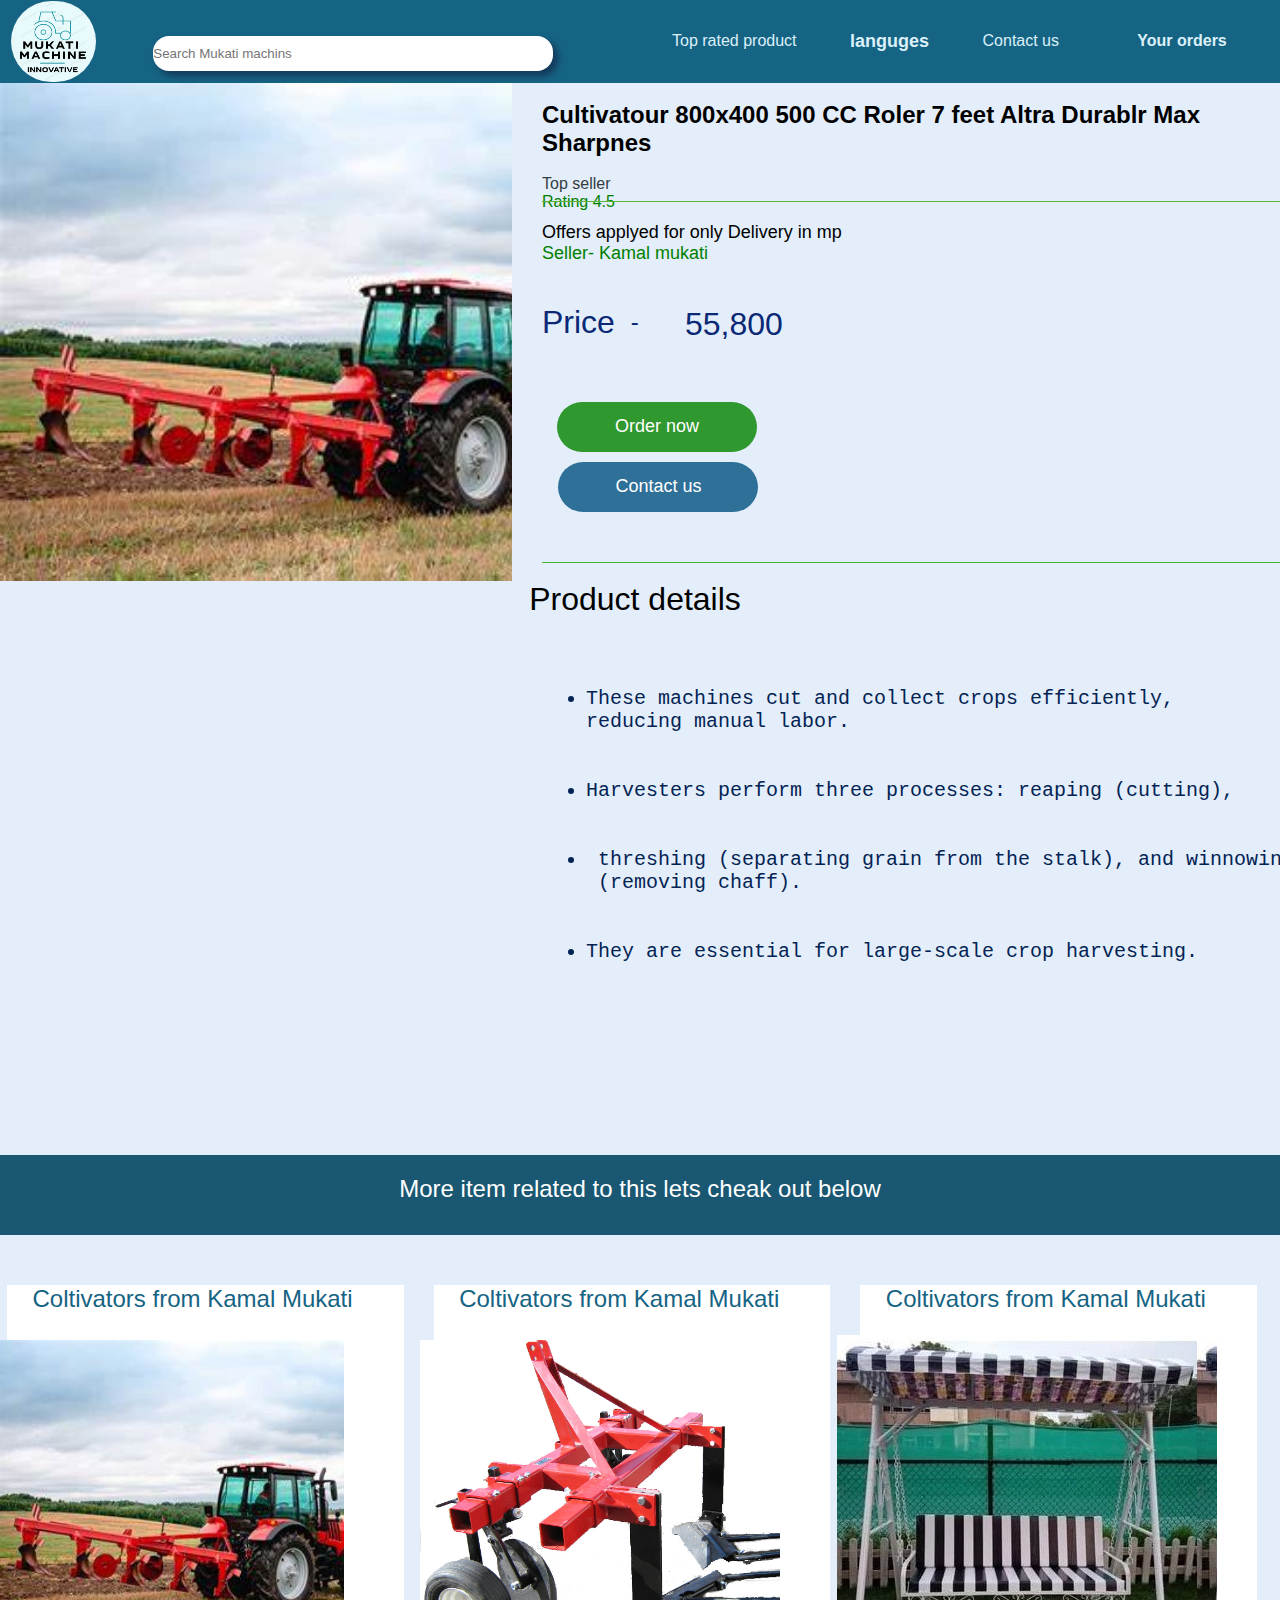
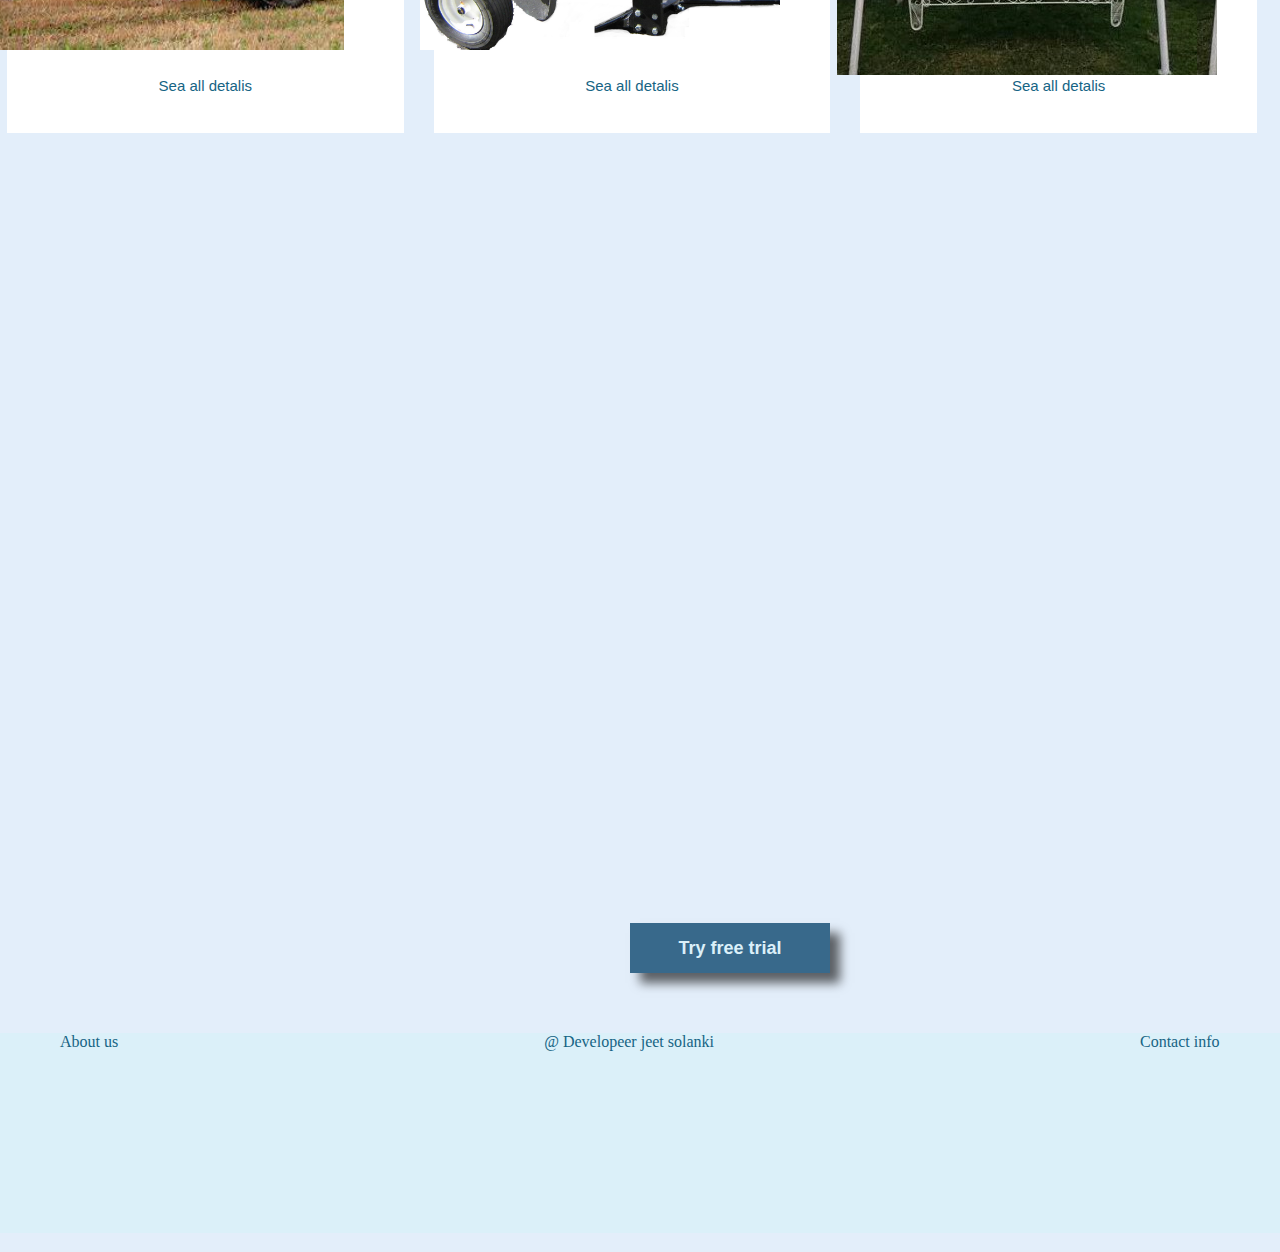
<file: all-details4.html>
<!DOCTYPE html>
<html lang="en">
<head>
    <meta charset="UTF-8">
    <meta name="viewport" content="width=device-width, initial-scale=1.0">
    <title>sea deatails</title>

    <link rel="stylesheet" href="style.css">
    <link rel="stylesheet" href="https://cdnjs.cloudflare.com/ajax/libs/font-awesome/6.5.2/css/all.min.css" integrity="sha512-SnH5WK+bZxgPHs44uWIX+LLJAJ9/2PkPKZ5QiAj6Ta86w+fsb2TkcmfRyVX3pBnMFcV7oQPJkl9QevSCWr3W6A==" crossorigin="anonymous" referrerpolicy="no-referrer" />
    <link rel="stylesheet" href="all4.css">
</head>
<body>
    <header>
        <div class="nav-baar">
           <a href="about.html" ><div class="nav-logo">

            </div>
        </a>
            

            

            <div class="nav-search " >
                    
                    <input placeholder="Search Mukati machins" class="search-input" >
                    
                       
                         <button id ="mag"> <i class="fa-solid fa-magnifying-glass" id="search-icone"></i>
                         </button>   
                       
                   
            </div>
            
               
               

                <a class="cho2 ho ">Top rated product</a>
            <div class="languages ho ">
                <a> languges </a>
                
                
                
            </div>
             <div class="contact " >
                <a class="ho">
                 Contact us
                </a>
            </div>
            
            <div class="order ho  ">
               
                <a href="orders.html" class="link ">
                    <i class="fa-solid fa-cart-shopping"></i>
                    Your orders</a>
                    
            </div>
        </div>
    </header>      

    <div class="div1">
        <div class="allhero " id="im">

        </div>
        <div class="allhero-cont">
            <div class="allhero-cont-head" id="heading">
                <h2>Cultivatour 800x400 500 CC Roler 7 feet Altra Durablr Max Sharpnes</h2>
                <br>
                <p id="top">Top seller </p>
                <p id="p">Rating 4.5 <i class="fa-solid fa-star">  </i> <i class="fa-solid fa-star"></i> 
                    <i class="fa-solid fa-star"></i> <i class="fa-solid fa-star"></i> <i class="fa-solid fa-star-half-stroke"></i></p>
                    
            </div>

            <div class="hr" id="cross"></div>

            <div class="allhero-cont-price">
                <div class="offer">
                    <a href="about.html" id="of1">Offers  applyed for only Delivery in  mp</a>
                    <br>
                    <a href="about.html" id="of3">Seller- Kamal mukati <i class="fa-solid fa-check" id="cheak-mark"></i></a>
                </div>
                <p>Price  <p-dot>-</p-dot> </p>
                 <i class="fa-solid fa-indian-rupee-sign"></i> <h1>55,800</h1>
            </div>

           
        
            <a href="order4.html"><button  class="buy-but" id="ord1">Order now</button></a>
             
              <a href="order4.html"><button  class="buy-but2" id="ord2">Contact us</button></a> 
           
                
          
                
             
            
             <div class="hr2" id="cross2"></div>
        </div>

        
       
    </div>
    <div class="pro" id="m-pro">Product details </div>
    <div class="ab-cont" id="m-ab-cont">
        <pre id="preli">
        <ul>
            <li>These machines cut and collect crops efficiently,
reducing manual labor.</li>
            <li>Harvesters perform three processes: reaping (cutting),</li> 
                <li> threshing (separating grain from the stalk), and winnowing
 (removing chaff).</li >
                    <li>They are essential for large-scale crop harvesting.</li >
                     </ul>
                    </pre>
                </div>

    <div class="many-more" id="many" >More item related to this lets cheak out below</div>
    <div class="he" id="him">
        <div class="hero-item2  ">
        <p class="cult">Coltivators from Kamal Mukati</p>
        <a href="all-details4.html"><div class="img4"></div></a> 
        <p class="p"><a href="all-details4.html" class="a1">Sea all detalis</a></p>
    </div>
    <div class="hero-item2  ">
        <p class="cult">Coltivators from Kamal Mukati</p>
        <a href="all-details5.html"><div class="img5"></div></a> 
        <p class="p"><a  href="all-details5.html" class="a1">Sea all detalis</a></p>
    </div>
    <div class="hero-item2  ">
        <p class="cult">Coltivators from Kamal Mukati</p>
        <a href="all-details6.html"><div class="img6"></div></a> 
        <p class="p"><a  href="all-details6.html" class="a1">Sea all detalis</a></p>
    </div></div>
   
    
    

     <footer >
            <div class="footer1">
                <button class="but  border"><a href="free.html" class="link ">Try free trial</a></button>
            </div>

            
                
          
           <div class="end">
                <p><A href="about.html"  id="ab" class="ender"> About us</A></p>
                <p><A href="https://jeet0808.github.io/JLSS-new-v/index.html" class=" jeet l"> @ Developeer jeet solanki</A></p>
            
                <div><p><a id="con" class="ender">Contact info</a></p>
                
                    <div id="icone">
                       
                        
                        <a><i class="fa-brands fa-instagram"></i></a> 

                        

                        <a><i class="fa-brands fa-square-facebook"></i></a> 

                       <a><i class="fa-brands fa-whatsapp"></i></a> 
                
                      <a href="https://github.com/Jeet0808"><i class="fa-brands fa-square-github" ></i></a> 

                    </div>
                </div>
                    
            
             </div>
        </footer>
        
          
    




</body>
</html>
</file>
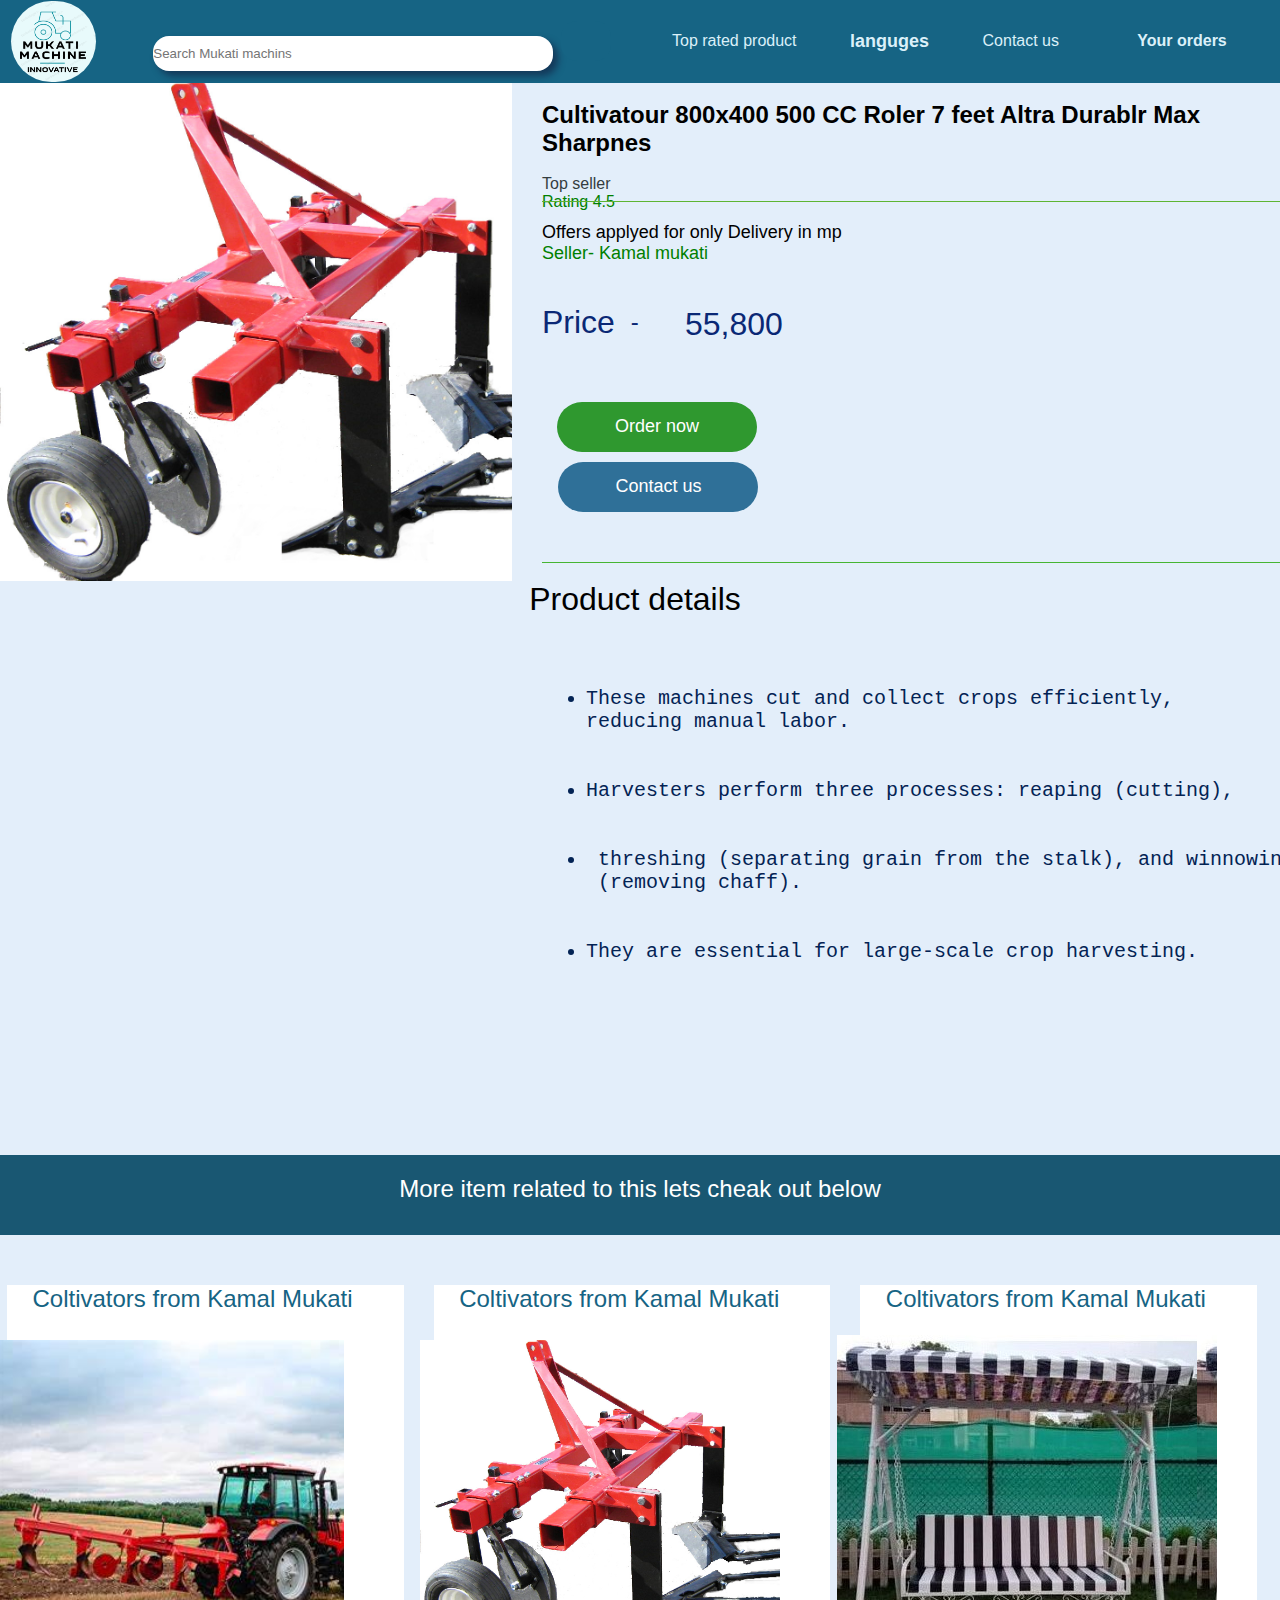
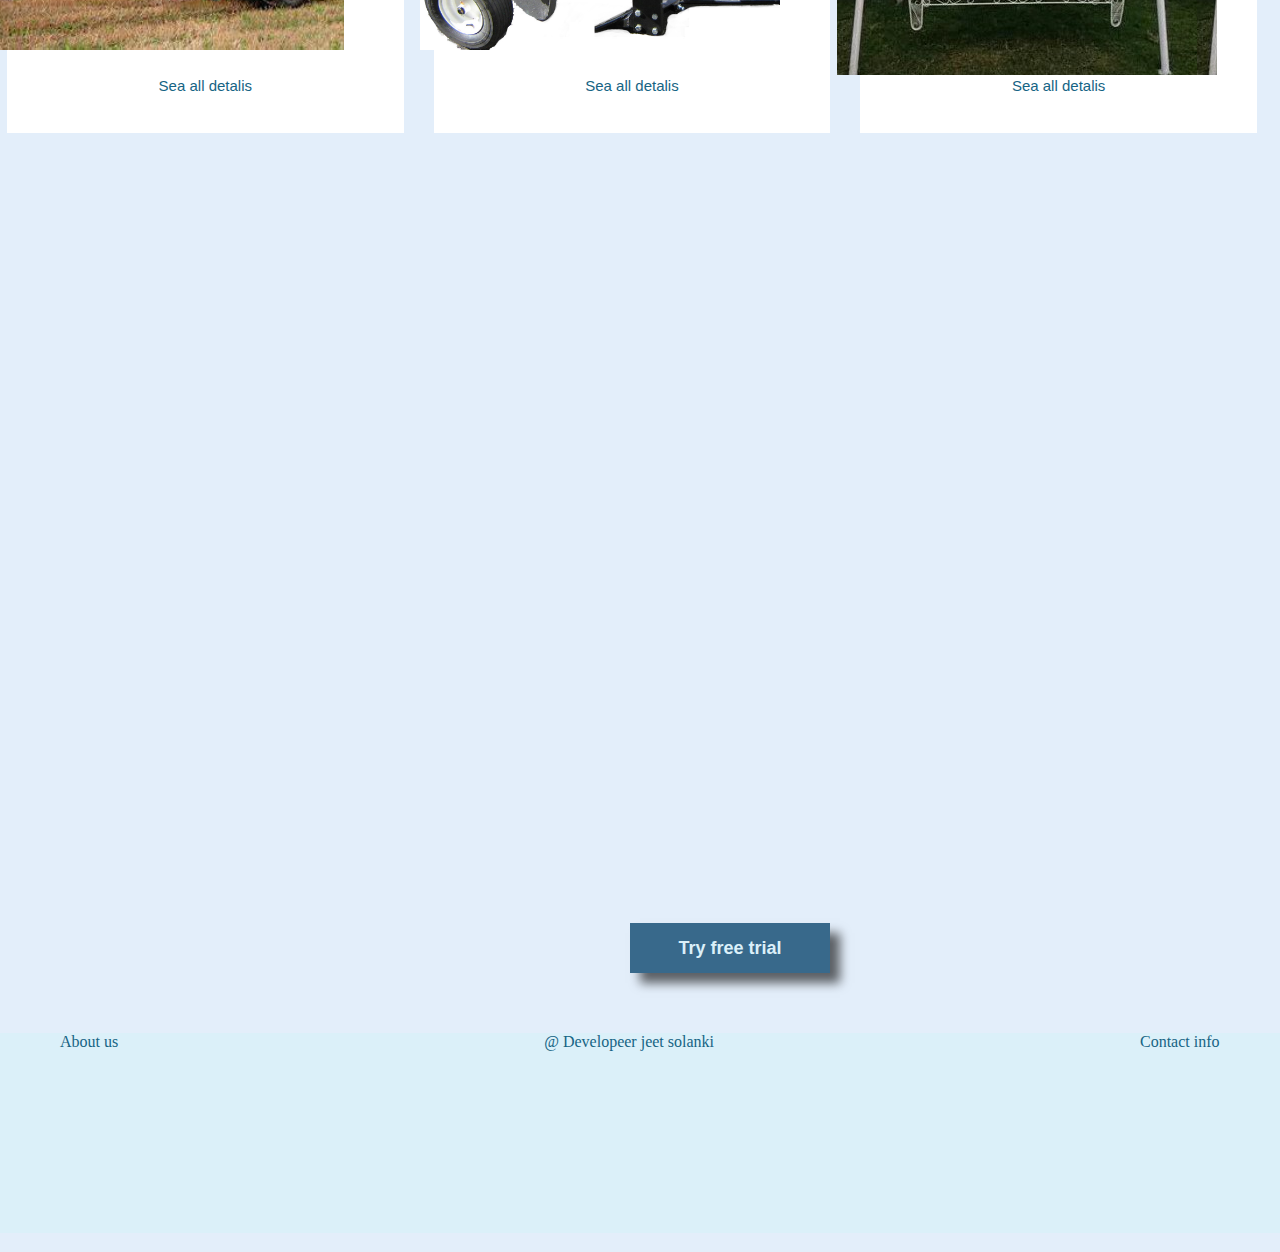
<file: all-details5.html>
<!DOCTYPE html>
<html lang="en">
<head>
    <meta charset="UTF-8">
    <meta name="viewport" content="width=device-width, initial-scale=1.0">
    <title>sea deatails</title>

    <link rel="stylesheet" href="style.css">
    <link rel="stylesheet" href="https://cdnjs.cloudflare.com/ajax/libs/font-awesome/6.5.2/css/all.min.css" integrity="sha512-SnH5WK+bZxgPHs44uWIX+LLJAJ9/2PkPKZ5QiAj6Ta86w+fsb2TkcmfRyVX3pBnMFcV7oQPJkl9QevSCWr3W6A==" crossorigin="anonymous" referrerpolicy="no-referrer" />
    <link rel="stylesheet" href="all5.css">
</head>
<body>
    <header>
        <div class="nav-baar">
           <a href="about.html" ><div class="nav-logo">

            </div>
        </a>
            

            

            <div class="nav-search " >
                    
                    <input placeholder="Search Mukati machins" class="search-input" >
                    
                       
                         <button id ="mag"> <i class="fa-solid fa-magnifying-glass" id="search-icone"></i>
                         </button>   
                       
                   
            </div>
            
               
               

                <a class="cho2 ho ">Top rated product</a>
            <div class="languages ho ">
                <a> languges </a>
                
                
                
            </div>
             <div class="contact " >
                <a class="ho">
                 Contact us
                </a>
            </div>
            
            <div class="order ho  ">
               
                <a href="orders.html" class="link ">
                    <i class="fa-solid fa-cart-shopping"></i>
                    Your orders</a>
                    
            </div>
        </div>
    </header>      

    <div class="div1">
        <div class="allhero " id="im">

        </div>
        <div class="allhero-cont">
            <div class="allhero-cont-head" id="heading">
                <h2>Cultivatour 800x400 500 CC Roler 7 feet Altra Durablr Max Sharpnes</h2>
                <br>
                <p id="top">Top seller </p>
                <p id="p">Rating 4.5 <i class="fa-solid fa-star">  </i> <i class="fa-solid fa-star"></i> 
                    <i class="fa-solid fa-star"></i> <i class="fa-solid fa-star"></i> <i class="fa-solid fa-star-half-stroke"></i></p>
                    
            </div>

            <div class="hr" id="cross"></div>

            <div class="allhero-cont-price">
                <div class="offer">
                    <a href="about.html" id="of1">Offers  applyed for only Delivery in  mp</a>
                    <br>
                    <a href="about.html" id="of3">Seller- Kamal mukati <i class="fa-solid fa-check" id="cheak-mark"></i></a>
                </div>
                <p>Price  <p-dot>-</p-dot> </p>
                 <i class="fa-solid fa-indian-rupee-sign"></i> <h1>55,800</h1>
            </div>

           
        
            <a href="order5.html"><button  class="buy-but" id="ord1">Order now</button></a>
             
              <a href="order5.html"><button  class="buy-but2" id="ord2">Contact us</button></a> 
           
                
          
                
             
            
             <div class="hr2" id="cross2"></div>
        </div>

        
       
    </div>
    <div class="pro" id="m-pro">Product details </div>
    <div class="ab-cont" id="m-ab-cont">
        <pre id="preli">
        <ul>
            <li>These machines cut and collect crops efficiently,
reducing manual labor.</li>
            <li>Harvesters perform three processes: reaping (cutting),</li> 
                <li> threshing (separating grain from the stalk), and winnowing
 (removing chaff).</li >
                    <li>They are essential for large-scale crop harvesting.</li >
                     </ul>
                    </pre>
                </div>

    <div class="many-more" id="many" >More item related to this lets cheak out below</div>
    <div class="he" id="him">
        <div class="hero-item2  ">
        <p class="cult">Coltivators from Kamal Mukati</p>
        <a href="all-details4.html"><div class="img4"></div></a> 
        <p class="p"><a href="all-details4.html" class="a1">Sea all detalis</a></p>
    </div>
    <div class="hero-item2  ">
        <p class="cult">Coltivators from Kamal Mukati</p>
        <a href="all-details5.html"><div class="img5"></div></a> 
        <p class="p"><a  href="all-details5.html" class="a1">Sea all detalis</a></p>
    </div>
    <div class="hero-item2  ">
        <p class="cult">Coltivators from Kamal Mukati</p>
        <a href="all-details6.html"><div class="img6"></div></a> 
        <p class="p"><a  href="all-details6.html" class="a1">Sea all detalis</a></p>
    </div></div>
   
    
    

     <footer >
            <div class="footer1">
                <button class="but  border"><a href="free.html" class="link ">Try free trial</a></button>
            </div>

            
                
          
           <div class="end">
                <p><A href="about.html"  id="ab" class="ender"> About us</A></p>
                <p><A href="https://jeet0808.github.io/JLSS-new-v/index.html" class=" jeet l"> @ Developeer jeet solanki</A></p>
            
                <div><p><a id="con" class="ender">Contact info</a></p>
                
                    <div id="icone">
                       
                        
                        <a><i class="fa-brands fa-instagram"></i></a> 

                        

                        <a><i class="fa-brands fa-square-facebook"></i></a> 

                       <a><i class="fa-brands fa-whatsapp"></i></a> 
                
                      <a href="https://github.com/Jeet0808"><i class="fa-brands fa-square-github" ></i></a> 

                    </div>
                </div>
                    
            
             </div>
        </footer>
        
          
    




</body>
</html>
</file>
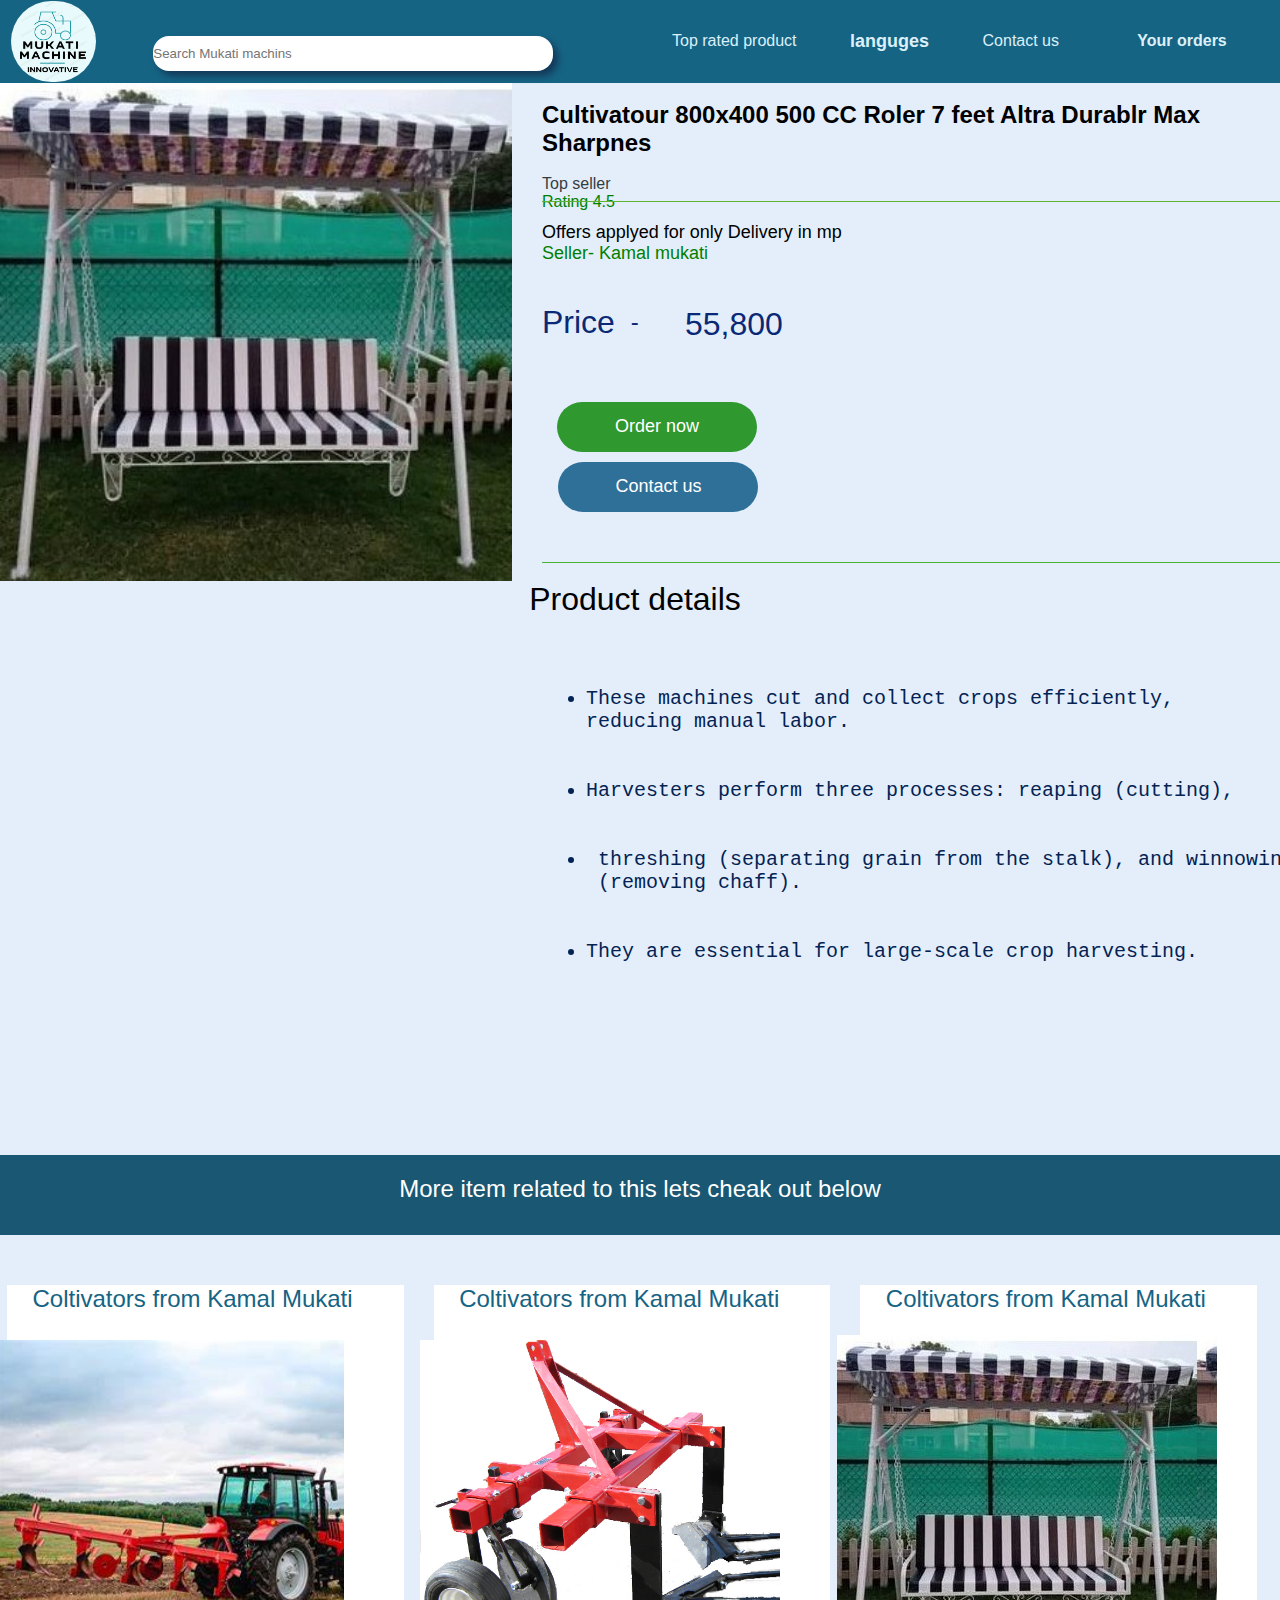
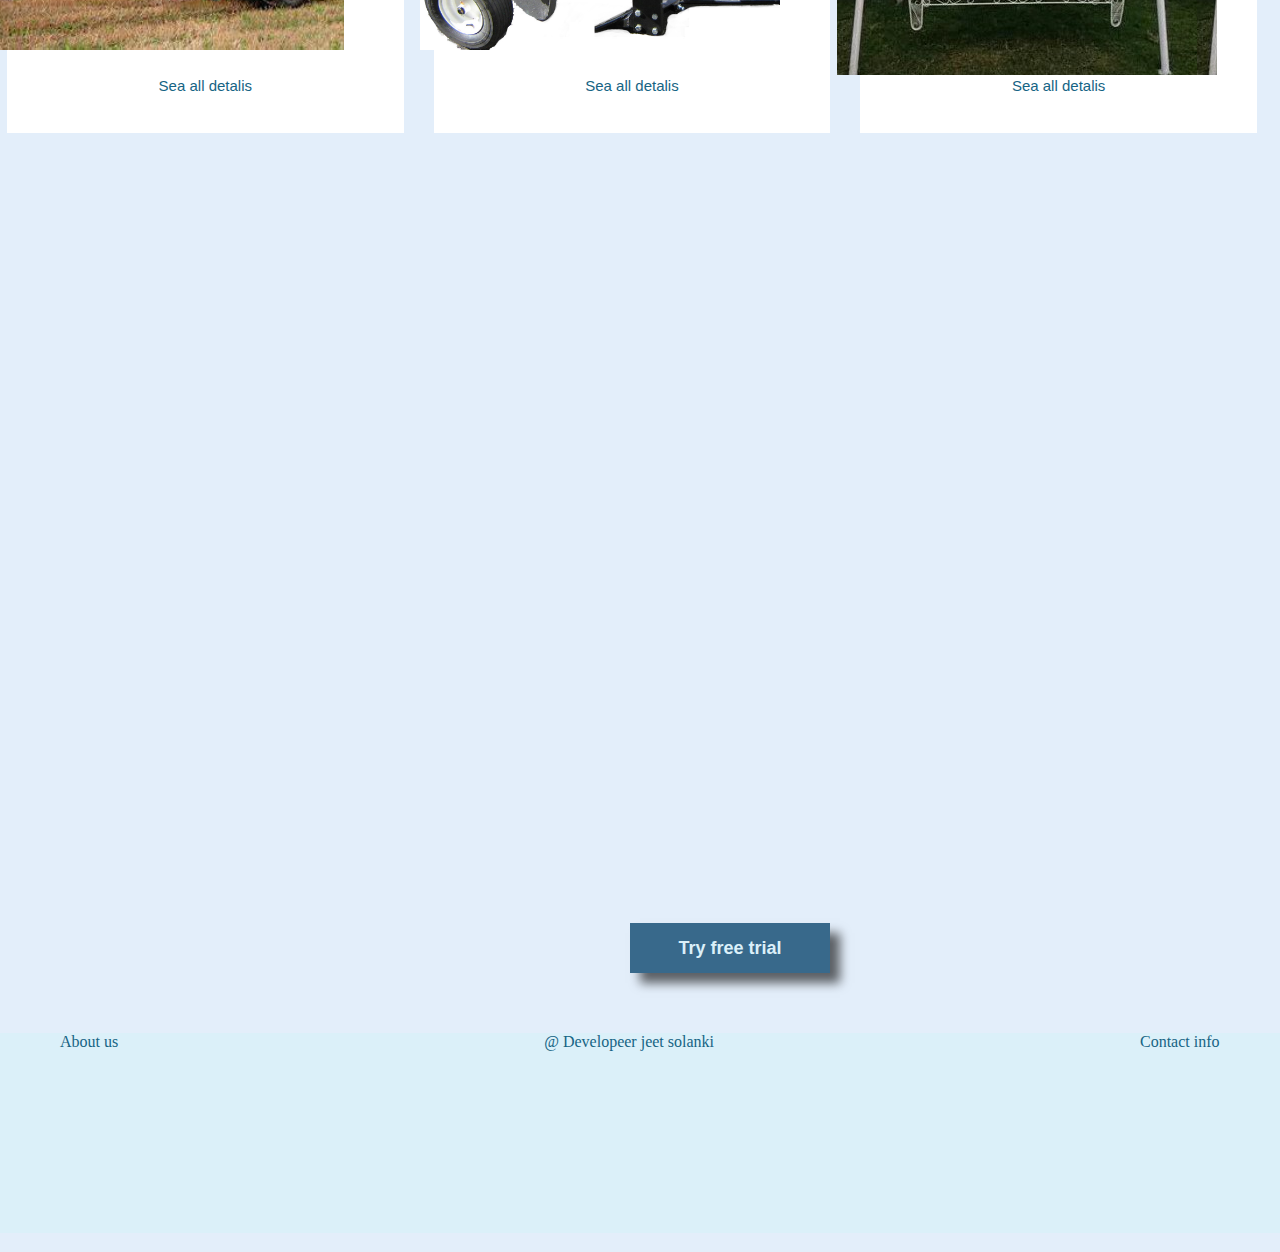
<file: all-details6.html>
<!DOCTYPE html>
<html lang="en">
<head>
    <meta charset="UTF-8">
    <meta name="viewport" content="width=device-width, initial-scale=1.0">
    <title>sea deatails</title>

    <link rel="stylesheet" href="style.css">
    <link rel="stylesheet" href="https://cdnjs.cloudflare.com/ajax/libs/font-awesome/6.5.2/css/all.min.css" integrity="sha512-SnH5WK+bZxgPHs44uWIX+LLJAJ9/2PkPKZ5QiAj6Ta86w+fsb2TkcmfRyVX3pBnMFcV7oQPJkl9QevSCWr3W6A==" crossorigin="anonymous" referrerpolicy="no-referrer" />
    <link rel="stylesheet" href="all6.css">
</head>
<body>
    <header>
        <div class="nav-baar">
           <a href="about.html" ><div class="nav-logo">

            </div>
        </a>
            

            

            <div class="nav-search " >
                    
                    <input placeholder="Search Mukati machins" class="search-input" >
                    
                       
                         <button id ="mag"> <i class="fa-solid fa-magnifying-glass" id="search-icone"></i>
                         </button>   
                       
                   
            </div>
            
               
               

                <a class="cho2 ho ">Top rated product</a>
            <div class="languages ho ">
                <a> languges </a>
                
                
                
            </div>
             <div class="contact " >
                <a class="ho">
                 Contact us
                </a>
            </div>
            
            <div class="order ho  ">
               
                <a href="orders.html" class="link ">
                    <i class="fa-solid fa-cart-shopping"></i>
                    Your orders</a>
                    
            </div>
        </div>
    </header>      

    <div class="div1">
        <div class="allhero " id="im">

        </div>
        <div class="allhero-cont">
            <div class="allhero-cont-head" id="heading">
                <h2>Cultivatour 800x400 500 CC Roler 7 feet Altra Durablr Max Sharpnes</h2>
                <br>
                <p id="top">Top seller </p>
                <p id="p">Rating 4.5 <i class="fa-solid fa-star">  </i> <i class="fa-solid fa-star"></i> 
                    <i class="fa-solid fa-star"></i> <i class="fa-solid fa-star"></i> <i class="fa-solid fa-star-half-stroke"></i></p>
                    
            </div>

            <div class="hr" id="cross"></div>

            <div class="allhero-cont-price">
                <div class="offer">
                    <a href="about.html" id="of1">Offers  applyed for only Delivery in  mp</a>
                    <br>
                    <a href="about.html" id="of3">Seller- Kamal mukati <i class="fa-solid fa-check" id="cheak-mark"></i></a>
                </div>
                <p>Price  <p-dot>-</p-dot> </p>
                 <i class="fa-solid fa-indian-rupee-sign"></i> <h1>55,800</h1>
            </div>

           
        
            <a href="order6.html"><button  class="buy-but" id="ord1">Order now</button></a>
             
              <a href="order6.html"><button  class="buy-but2" id="ord2">Contact us</button></a> 
           
                
          
                
             
            
             <div class="hr2" id="cross2"></div>
        </div>

        
       
    </div>
    <div class="pro" id="m-pro">Product details </div>
    <div class="ab-cont" id="m-ab-cont">
        <pre id="preli">
        <ul>
            <li>These machines cut and collect crops efficiently,
reducing manual labor.</li>
            <li>Harvesters perform three processes: reaping (cutting),</li> 
                <li> threshing (separating grain from the stalk), and winnowing
 (removing chaff).</li >
                    <li>They are essential for large-scale crop harvesting.</li >
                     </ul>
                    </pre>
                </div>

    <div class="many-more" id="many" >More item related to this lets cheak out below</div>
    <div class="he" id="him">
        <div class="hero-item2  ">
        <p class="cult">Coltivators from Kamal Mukati</p>
        <a href="all-details4.html"><div class="img4"></div></a> 
        <p class="p"><a href="all-details4.html" class="a1">Sea all detalis</a></p>
    </div>
    <div class="hero-item2  ">
        <p class="cult">Coltivators from Kamal Mukati</p>
        <a href="all-details5.html"><div class="img5"></div></a> 
        <p class="p"><a  href="all-details5.html" class="a1">Sea all detalis</a></p>
    </div>
    <div class="hero-item2  ">
        <p class="cult">Coltivators from Kamal Mukati</p>
        <a href="all-details6.html"><div class="img6"></div></a> 
        <p class="p"><a  href="all-details6.html" class="a1">Sea all detalis</a></p>
    </div></div>
   
    
    

     <footer >
            <div class="footer1">
                <button class="but  border"><a href="free.html" class="link ">Try free trial</a></button>
            </div>

            
                
          
           <div class="end">
                <p><A href="about.html"  id="ab" class="ender"> About us</A></p>
                <p><A href="https://jeet0808.github.io/JLSS-new-v/index.html" class=" jeet l"> @ Developeer jeet solanki</A></p>
            
                <div><p><a id="con" class="ender">Contact info</a></p>
                
                    <div id="icone">
                       
                        
                        <a><i class="fa-brands fa-instagram"></i></a> 

                        

                        <a><i class="fa-brands fa-square-facebook"></i></a> 

                       <a><i class="fa-brands fa-whatsapp"></i></a> 
                
                      <a href="https://github.com/Jeet0808"><i class="fa-brands fa-square-github" ></i></a> 

                    </div>
                </div>
                    
            
             </div>
        </footer>
        
          
    




</body>
</html>
</file>
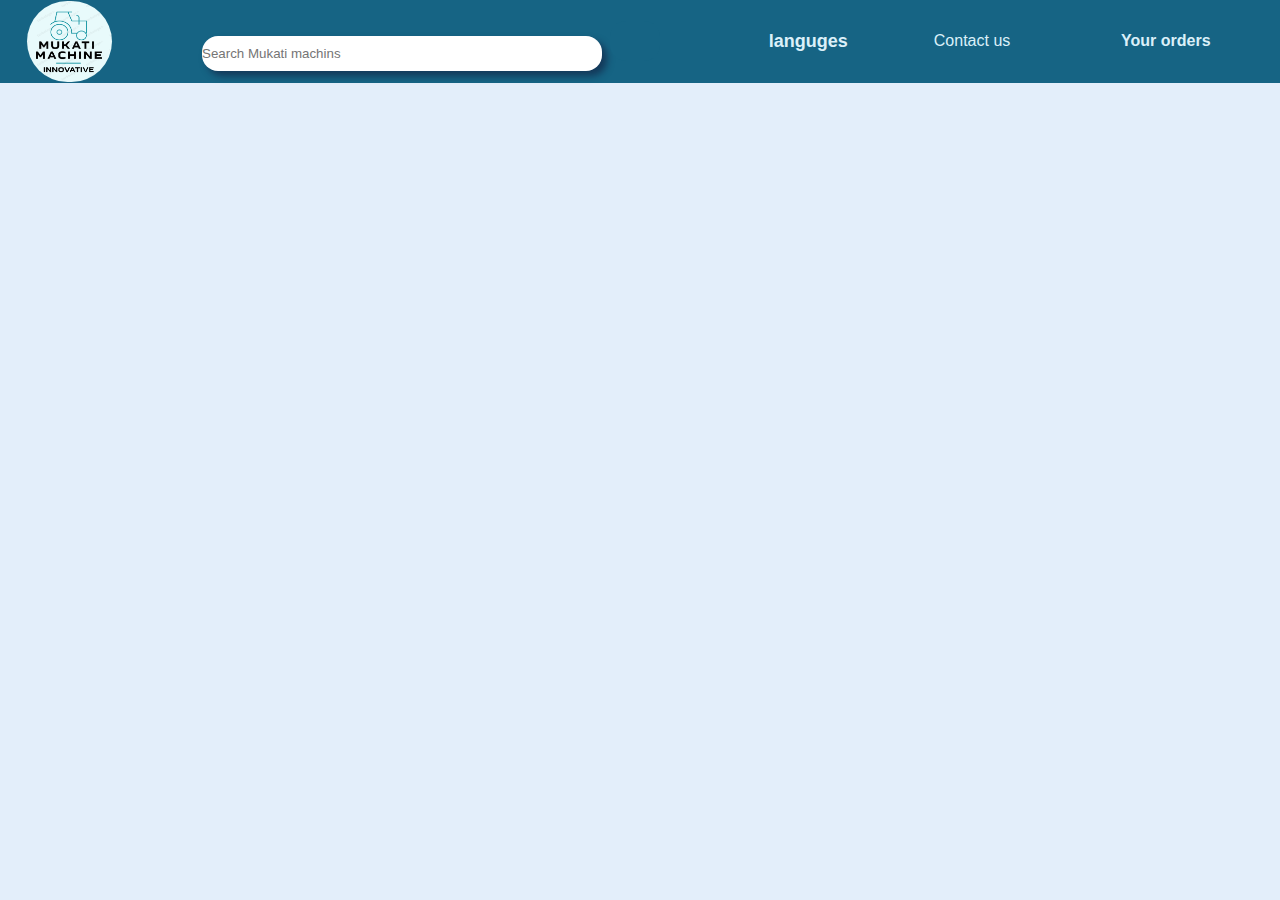
<file: free.html>
<!DOCTYPE html>
<html lang="en">
<head>
    <meta charset="UTF-8">
    <meta name="viewport" content="width=device-width, initial-scale=1.0">
    <title>free trial</title>
    <link rel="stylesheet" href="style.css">
    <link rel="stylesheet" href="https://cdnjs.cloudflare.com/ajax/libs/font-awesome/6.5.2/css/all.min.css" integrity="sha512-SnH5WK+bZxgPHs44uWIX+LLJAJ9/2PkPKZ5QiAj6Ta86w+fsb2TkcmfRyVX3pBnMFcV7oQPJkl9QevSCWr3W6A==" crossorigin="anonymous" referrerpolicy="no-referrer" />
    <link rel="stylesheet" href="all.css">
</head>
<body>
    <header>
        <div class="nav-baar">
           <a href="logo-about.html" >
            <div class="nav-logo">

            </div>
        </a>
            

            

            <div class="nav-search " >
                    
                    <input placeholder="Search Mukati machins" class="search-input" >
                    
                       
                         <button id ="mag"> <i class="fa-solid fa-magnifying-glass" id="search-icone"></i>
                         </button>   
                       
                   
            </div>
            
            <div class="languages l ">
                <a> languges </a>
            </div>
             <div class="contact l" >
                <a>
                 Contact us
                </a>
            </div>
            
            <div class="order l ">
               
                <a href="orders.html" class="link">
                    <i class="fa-solid fa-cart-shopping"></i>
                    Your orders</a>
                    
            </div>
        </div>
    </header>
</body>
</html>
</file>
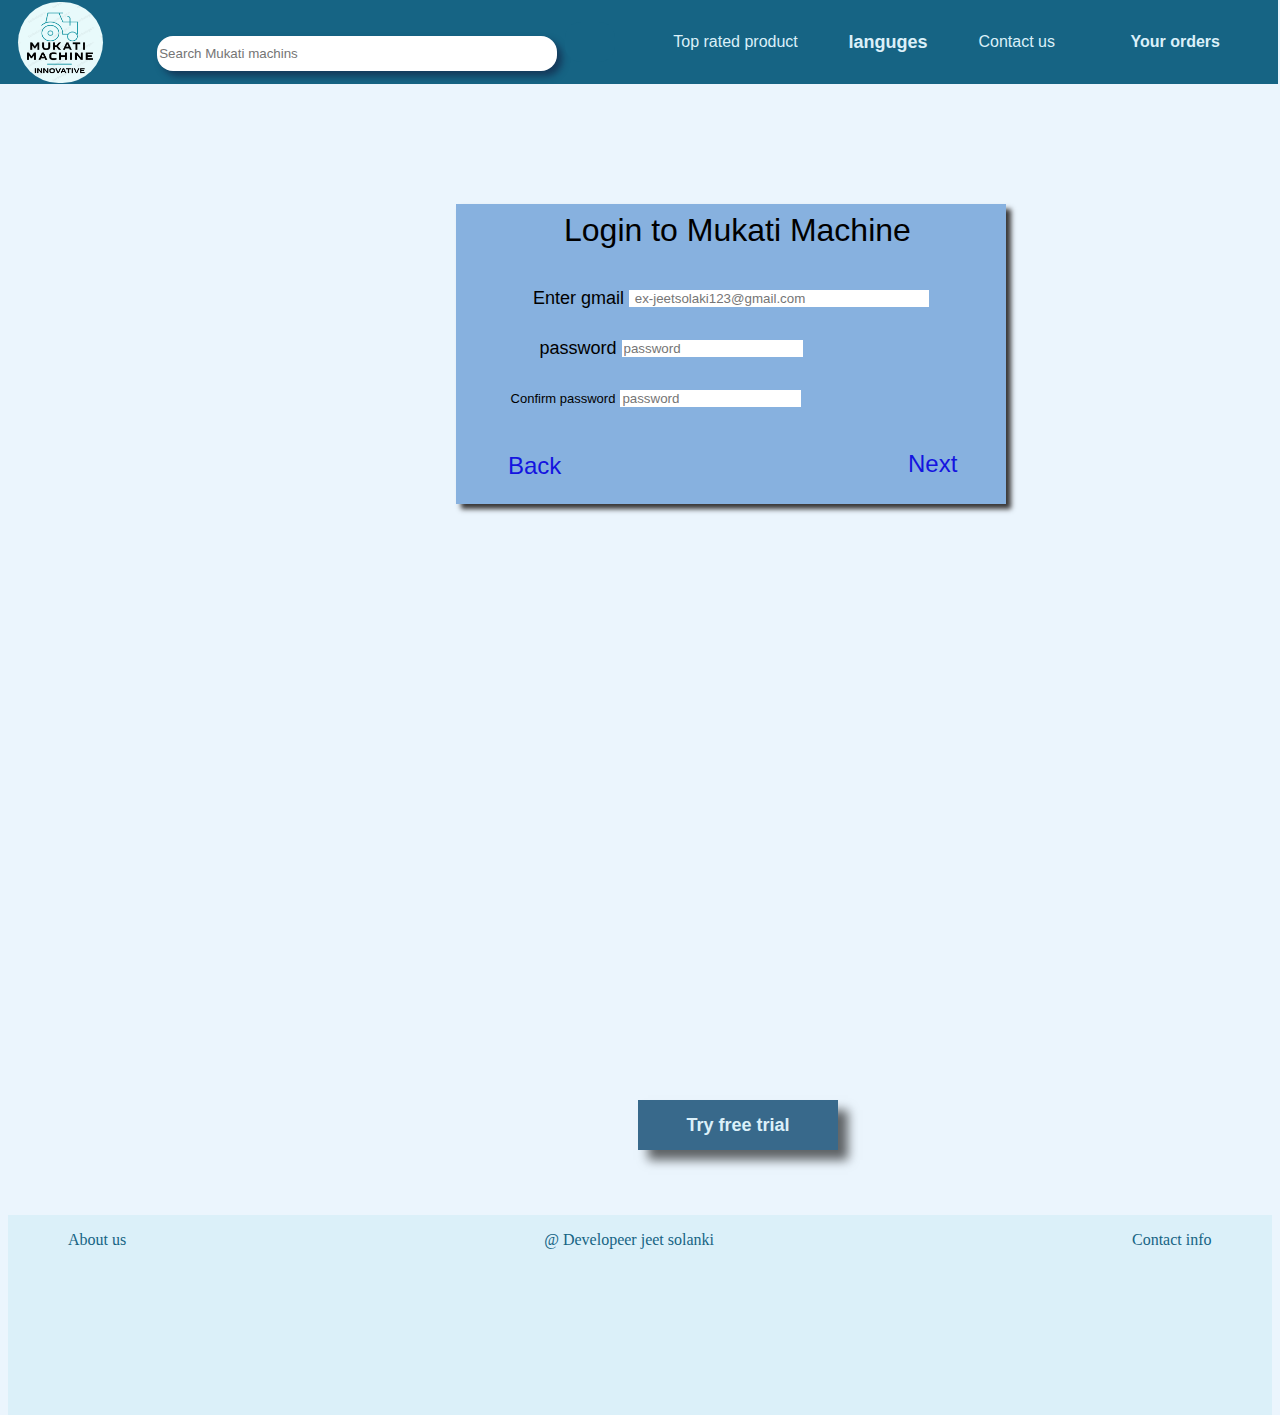
<file: order1.html>
<!DOCTYPE html>
<html lang="en">
<head>
    <meta charset="UTF-8">
    <meta name="viewport" content="width=device-width, initial-scale=1.0">
    <title>sea deatails</title>

    <link rel="stylesheet" href="style.css">
    <link rel="stylesheet" href="https://cdnjs.cloudflare.com/ajax/libs/font-awesome/6.5.2/css/all.min.css" integrity="sha512-SnH5WK+bZxgPHs44uWIX+LLJAJ9/2PkPKZ5QiAj6Ta86w+fsb2TkcmfRyVX3pBnMFcV7oQPJkl9QevSCWr3W6A==" crossorigin="anonymous" referrerpolicy="no-referrer" />
    <link rel="stylesheet" href="ord.css">
</head>
<body>
    <header>
        <div class="nav-baar">
           <a href="about.html" ><div class="nav-logo">

            </div>
        </a>
            

            

            <div class="nav-search " >
                    
                    <input placeholder="Search Mukati machins" class="search-input" >
                    
                       
                         <button id ="mag"> <i class="fa-solid fa-magnifying-glass" id="search-icone"></i>
                         </button>   
                       
                   
            </div>
            
               
               

                <a class="cho2 ho ">Top rated product</a>
            <div class="languages ho ">
                <a> languges </a>
                
                
                
            </div>
             <div class="contact " >
                <a class="ho">
                 Contact us
                </a>
            </div>
            
            <div class="order ho  ">
               
                <a href="orders.html" class="link ">
                    <i class="fa-solid fa-cart-shopping"></i>
                    Your orders</a>
                    
            </div>
        </div>
    </header>      

    <main>
        <div class="addr">
            <p id="muk">Login to Mukati Machine</p>

        <div class="gmail">

            <p>Enter gmail</p>

        <input type="text"  id="in1" placeholder=" ex-jeetsolaki123@gmail.com">
    </div>

        <div class="gmail2"> <p id="pas1">password</p><input type="password" id="in2" placeholder="password"></div>
        <div class="gmail"> <p id="pas2"> Confirm password</p><input type="password" id="in3" placeholder="password"></div>
        </div>

        <div><a href="about.html" id="a1">Next</a></div>
        <div><a href="all-details1.html" id="a2">Back</a></div>

    </main>
    

     <footer >
            <div class="footer1">
                <button class="but  border"><a href="free.html" class="link ">Try free trial</a></button>
            </div>

            
                
          
           <div class="end">
                <p><A href="about.html"  id="ab" class="ender"> About us</A></p>
                <p><A href="https://jeet0808.github.io/JLSS-new-v/index.html" class=" jeet l"> @ Developeer jeet solanki</A></p>
            
                <div><p><a id="con" class="ender">Contact info</a></p>
                
                    <div id="icone">
                       
                        
                        <a><i class="fa-brands fa-instagram"></i></a> 

                        

                        <a><i class="fa-brands fa-square-facebook"></i></a> 

                       <a><i class="fa-brands fa-whatsapp"></i></a> 
                
                      <a href="https://github.com/Jeet0808"><i class="fa-brands fa-square-github" ></i></a> 

                    </div>
                </div>
                    
            
             </div>
        </footer>
        
          
    




</body>
</html>
</file>
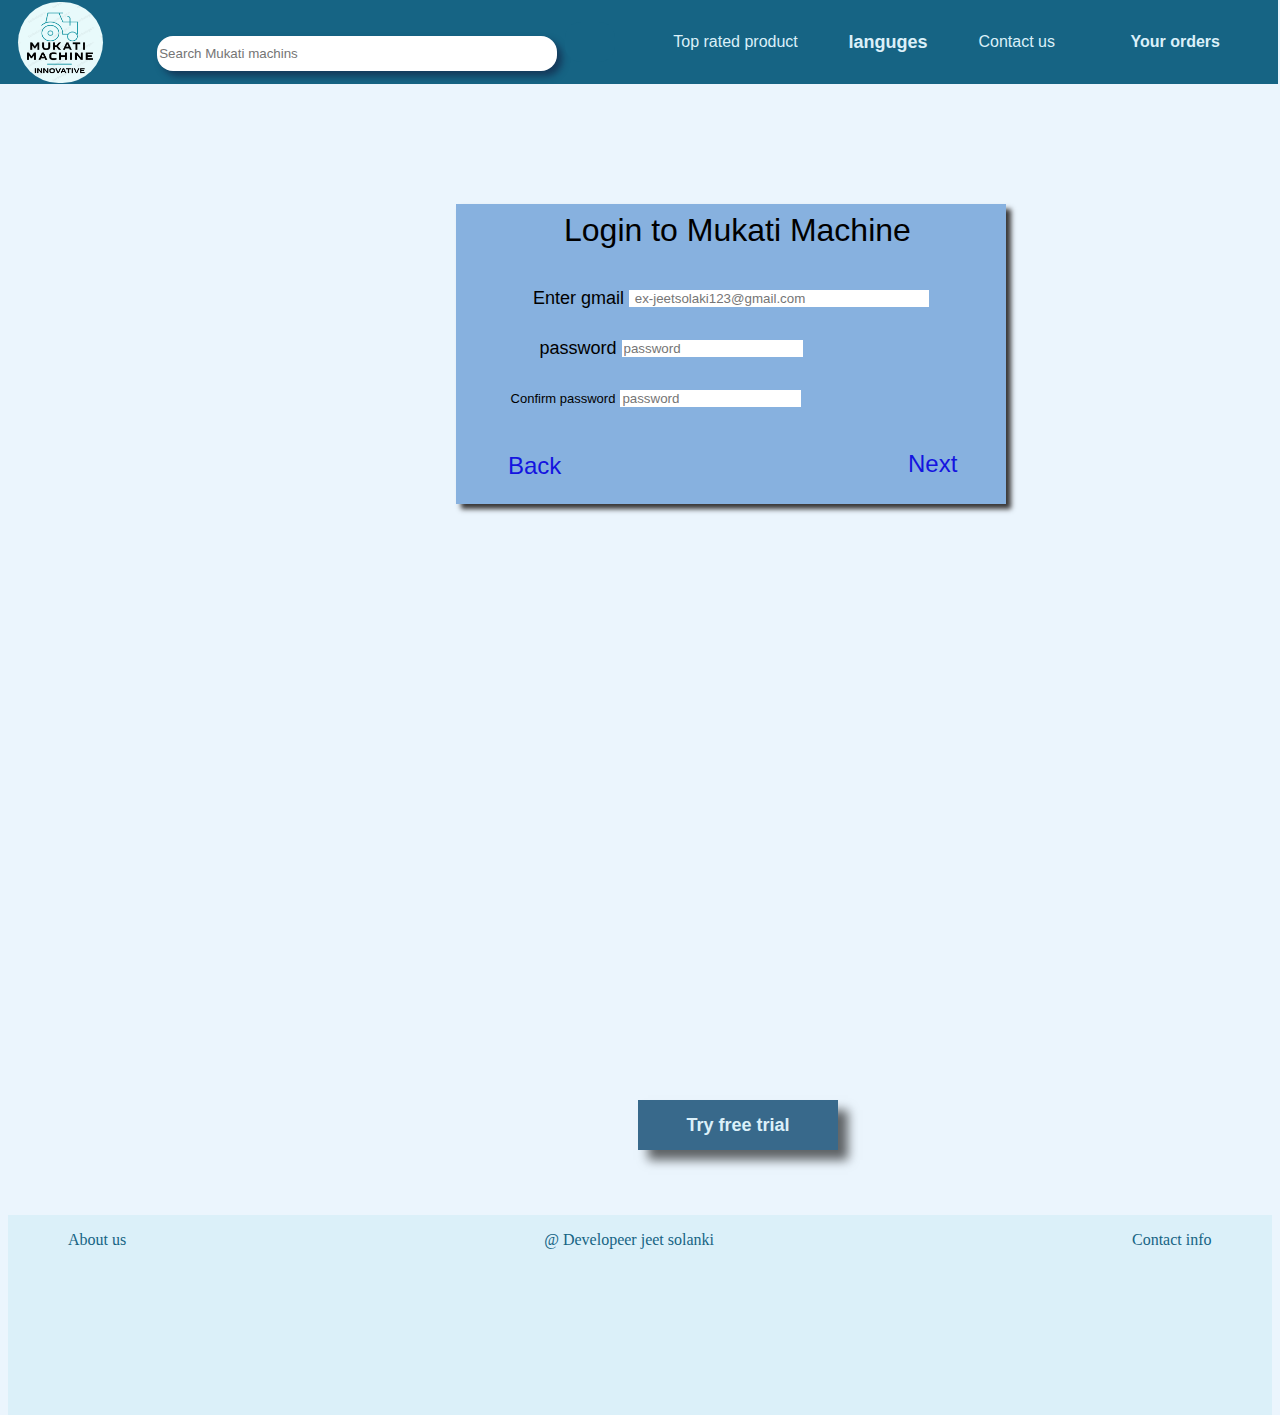
<file: order2.html>
<!DOCTYPE html>
<html lang="en">
<head>
    <meta charset="UTF-8">
    <meta name="viewport" content="width=device-width, initial-scale=1.0">
    <title>sea deatails</title>

    <link rel="stylesheet" href="style.css">
    <link rel="stylesheet" href="https://cdnjs.cloudflare.com/ajax/libs/font-awesome/6.5.2/css/all.min.css" integrity="sha512-SnH5WK+bZxgPHs44uWIX+LLJAJ9/2PkPKZ5QiAj6Ta86w+fsb2TkcmfRyVX3pBnMFcV7oQPJkl9QevSCWr3W6A==" crossorigin="anonymous" referrerpolicy="no-referrer" />
    <link rel="stylesheet" href="ord.css">
</head>
<body>
    <header>
        <div class="nav-baar">
           <a href="about.html" ><div class="nav-logo">

            </div>
        </a>
            

            

            <div class="nav-search " >
                    
                    <input placeholder="Search Mukati machins" class="search-input" >
                    
                       
                         <button id ="mag"> <i class="fa-solid fa-magnifying-glass" id="search-icone"></i>
                         </button>   
                       
                   
            </div>
            
               
               

                <a class="cho2 ho ">Top rated product</a>
            <div class="languages ho ">
                <a> languges </a>
                
                
                
            </div>
             <div class="contact " >
                <a class="ho">
                 Contact us
                </a>
            </div>
            
            <div class="order ho  ">
               
                <a href="orders.html" class="link ">
                    <i class="fa-solid fa-cart-shopping"></i>
                    Your orders</a>
                    
            </div>
        </div>
    </header>      

    <main>
        <div class="addr">
            <p id="muk">Login to Mukati Machine</p>

        <div class="gmail">

            <p>Enter gmail</p>

        <input type="text"  id="in1" placeholder=" ex-jeetsolaki123@gmail.com">
    </div>

        <div class="gmail2"> <p id="pas1">password</p><input type="password" id="in2" placeholder="password"></div>
        <div class="gmail"> <p id="pas2"> Confirm password</p><input type="password" id="in3" placeholder="password"></div>
        </div>

        <div><a href="about.html" id="a1">Next</a></div>
        <div><a href="all-details2.html" id="a2">Back</a></div>

    </main>
    

     <footer >
            <div class="footer1">
                <button class="but  border"><a href="free.html" class="link ">Try free trial</a></button>
            </div>

            
                
          
           <div class="end">
                <p><A href="about.html"  id="ab" class="ender"> About us</A></p>
                <p><A href="https://jeet0808.github.io/JLSS-new-v/index.html" class=" jeet l"> @ Developeer jeet solanki</A></p>
            
                <div><p><a id="con" class="ender">Contact info</a></p>
                
                    <div id="icone">
                       
                        
                        <a><i class="fa-brands fa-instagram"></i></a> 

                        

                        <a><i class="fa-brands fa-square-facebook"></i></a> 

                       <a><i class="fa-brands fa-whatsapp"></i></a> 
                
                      <a href="https://github.com/Jeet0808"><i class="fa-brands fa-square-github" ></i></a> 

                    </div>
                </div>
                    
            
             </div>
        </footer>
        
          
    




</body>
</html>
</file>
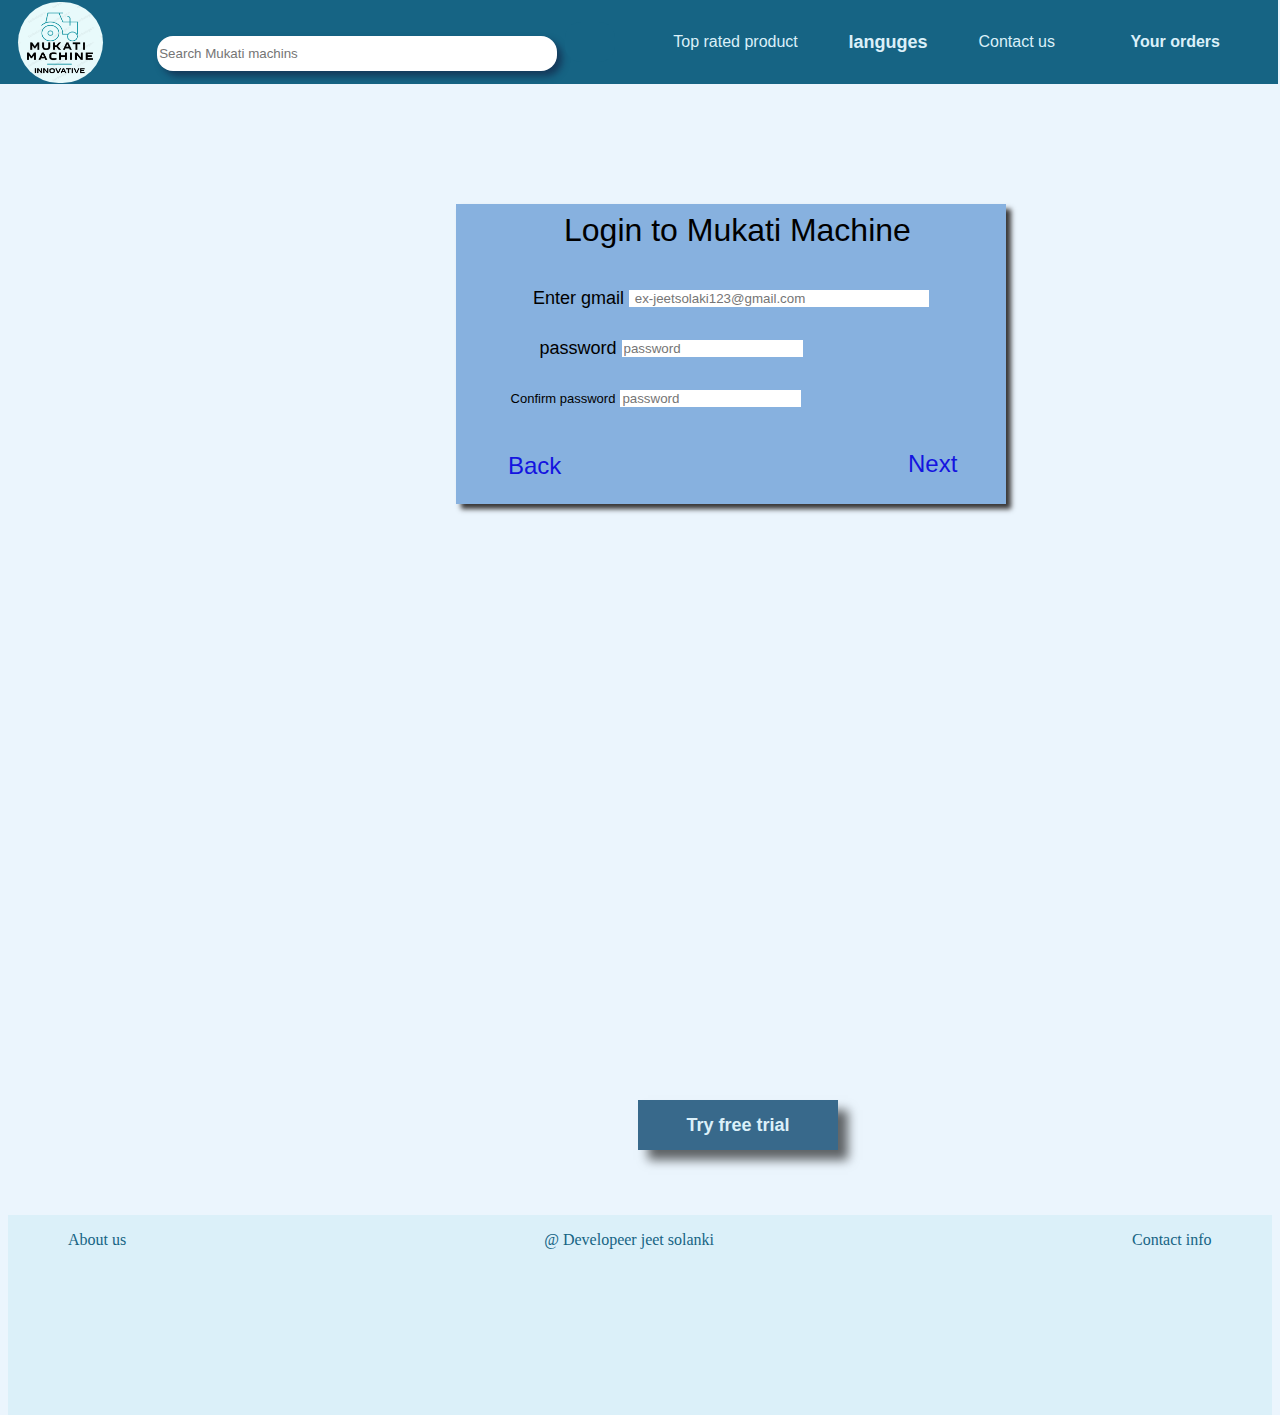
<file: order3.html>
<!DOCTYPE html>
<html lang="en">
<head>
    <meta charset="UTF-8">
    <meta name="viewport" content="width=device-width, initial-scale=1.0">
    <title>sea deatails</title>

    <link rel="stylesheet" href="style.css">
    <link rel="stylesheet" href="https://cdnjs.cloudflare.com/ajax/libs/font-awesome/6.5.2/css/all.min.css" integrity="sha512-SnH5WK+bZxgPHs44uWIX+LLJAJ9/2PkPKZ5QiAj6Ta86w+fsb2TkcmfRyVX3pBnMFcV7oQPJkl9QevSCWr3W6A==" crossorigin="anonymous" referrerpolicy="no-referrer" />
    <link rel="stylesheet" href="ord.css">
</head>
<body>
    <header>
        <div class="nav-baar">
           <a href="about.html" ><div class="nav-logo">

            </div>
        </a>
            

            

            <div class="nav-search " >
                    
                    <input placeholder="Search Mukati machins" class="search-input" >
                    
                       
                         <button id ="mag"> <i class="fa-solid fa-magnifying-glass" id="search-icone"></i>
                         </button>   
                       
                   
            </div>
            
               
               

                <a class="cho2 ho ">Top rated product</a>
            <div class="languages ho ">
                <a> languges </a>
                
                
                
            </div>
             <div class="contact " >
                <a class="ho">
                 Contact us
                </a>
            </div>
            
            <div class="order ho  ">
               
                <a href="orders.html" class="link ">
                    <i class="fa-solid fa-cart-shopping"></i>
                    Your orders</a>
                    
            </div>
        </div>
    </header>      

    <main>
        <div class="addr">
            <p id="muk">Login to Mukati Machine</p>

        <div class="gmail">

            <p>Enter gmail</p>

        <input type="text"  id="in1" placeholder=" ex-jeetsolaki123@gmail.com">
    </div>

        <div class="gmail2"> <p id="pas1">password</p><input type="password" id="in2" placeholder="password"></div>
        <div class="gmail"> <p id="pas2"> Confirm password</p><input type="password" id="in3" placeholder="password"></div>
        </div>

        <div><a href="about.html" id="a1">Next</a></div>
        <div><a href="all-details3.html" id="a2">Back</a></div>

    </main>
    

     <footer >
            <div class="footer1">
                <button class="but  border"><a href="free.html" class="link ">Try free trial</a></button>
            </div>

            
                
          
           <div class="end">
                <p><A href="about.html"  id="ab" class="ender"> About us</A></p>
                <p><A href="https://jeet0808.github.io/JLSS-new-v/index.html" class=" jeet l"> @ Developeer jeet solanki</A></p>
            
                <div><p><a id="con" class="ender">Contact info</a></p>
                
                    <div id="icone">
                       
                        
                        <a><i class="fa-brands fa-instagram"></i></a> 

                        

                        <a><i class="fa-brands fa-square-facebook"></i></a> 

                       <a><i class="fa-brands fa-whatsapp"></i></a> 
                
                      <a href="https://github.com/Jeet0808"><i class="fa-brands fa-square-github" ></i></a> 

                    </div>
                </div>
                    
            
             </div>
        </footer>
        
          
    




</body>
</html>
</file>
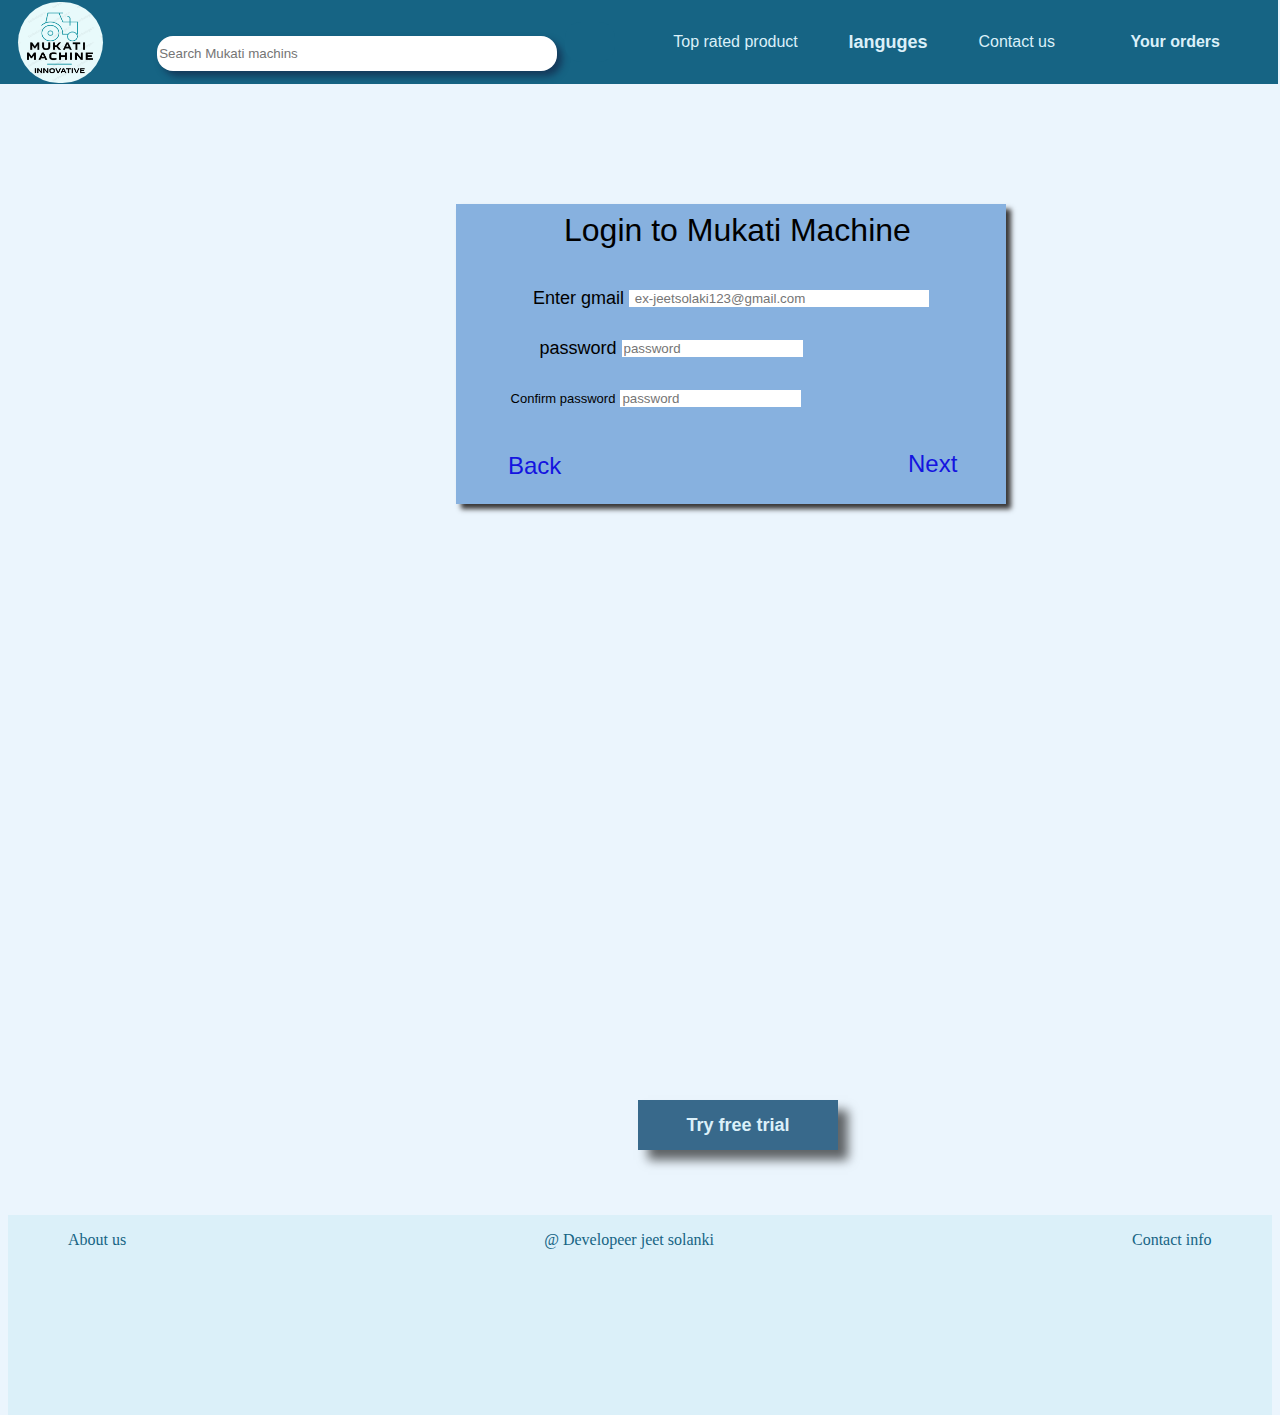
<file: order4.html>
<!DOCTYPE html>
<html lang="en">
<head>
    <meta charset="UTF-8">
    <meta name="viewport" content="width=device-width, initial-scale=1.0">
    <title>sea deatails</title>

    <link rel="stylesheet" href="style.css">
    <link rel="stylesheet" href="https://cdnjs.cloudflare.com/ajax/libs/font-awesome/6.5.2/css/all.min.css" integrity="sha512-SnH5WK+bZxgPHs44uWIX+LLJAJ9/2PkPKZ5QiAj6Ta86w+fsb2TkcmfRyVX3pBnMFcV7oQPJkl9QevSCWr3W6A==" crossorigin="anonymous" referrerpolicy="no-referrer" />
    <link rel="stylesheet" href="ord.css">
</head>
<body>
    <header>
        <div class="nav-baar">
           <a href="about.html" ><div class="nav-logo">

            </div>
        </a>
            

            

            <div class="nav-search " >
                    
                    <input placeholder="Search Mukati machins" class="search-input" >
                    
                       
                         <button id ="mag"> <i class="fa-solid fa-magnifying-glass" id="search-icone"></i>
                         </button>   
                       
                   
            </div>
            
               
               

                <a class="cho2 ho ">Top rated product</a>
            <div class="languages ho ">
                <a> languges </a>
                
                
                
            </div>
             <div class="contact " >
                <a class="ho">
                 Contact us
                </a>
            </div>
            
            <div class="order ho  ">
               
                <a href="orders.html" class="link ">
                    <i class="fa-solid fa-cart-shopping"></i>
                    Your orders</a>
                    
            </div>
        </div>
    </header>      

    <main>
        <div class="addr">
            <p id="muk">Login to Mukati Machine</p>

        <div class="gmail">

            <p>Enter gmail</p>

        <input type="text"  id="in1" placeholder=" ex-jeetsolaki123@gmail.com">
    </div>

        <div class="gmail2"> <p id="pas1">password</p><input type="password" id="in2" placeholder="password"></div>
        <div class="gmail"> <p id="pas2"> Confirm password</p><input type="password" id="in3" placeholder="password"></div>
        </div>

        <div><a href="about.html" id="a1">Next</a></div>
        <div><a href="all-details4.html" id="a2">Back</a></div>

    </main>
    

     <footer >
            <div class="footer1">
                <button class="but  border"><a href="free.html" class="link ">Try free trial</a></button>
            </div>

            
                
          
           <div class="end">
                <p><A href="about.html"  id="ab" class="ender"> About us</A></p>
                <p><A href="https://jeet0808.github.io/JLSS-new-v/index.html" class=" jeet l"> @ Developeer jeet solanki</A></p>
            
                <div><p><a id="con" class="ender">Contact info</a></p>
                
                    <div id="icone">
                       
                        
                        <a><i class="fa-brands fa-instagram"></i></a> 

                        

                        <a><i class="fa-brands fa-square-facebook"></i></a> 

                       <a><i class="fa-brands fa-whatsapp"></i></a> 
                
                      <a href="https://github.com/Jeet0808"><i class="fa-brands fa-square-github" ></i></a> 

                    </div>
                </div>
                    
            
             </div>
        </footer>
        
          
    




</body>
</html>
</file>
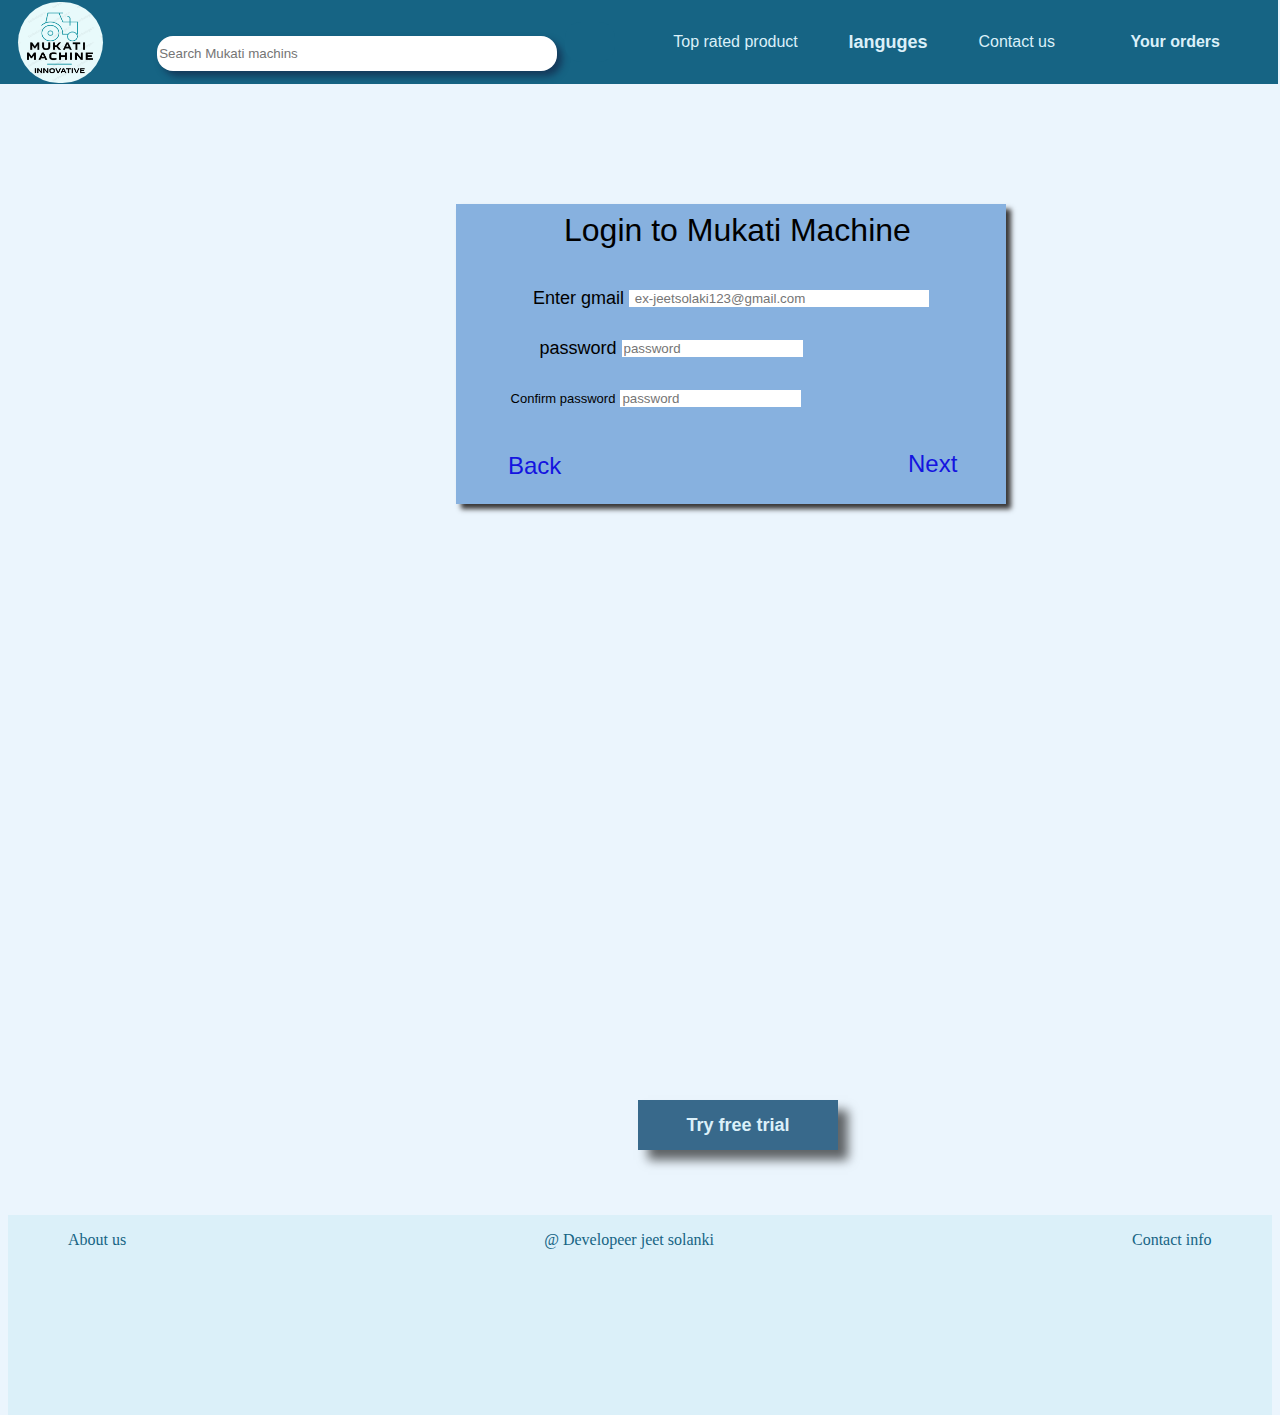
<file: order5.html>
<!DOCTYPE html>
<html lang="en">
<head>
    <meta charset="UTF-8">
    <meta name="viewport" content="width=device-width, initial-scale=1.0">
    <title>sea deatails</title>

    <link rel="stylesheet" href="style.css">
    <link rel="stylesheet" href="https://cdnjs.cloudflare.com/ajax/libs/font-awesome/6.5.2/css/all.min.css" integrity="sha512-SnH5WK+bZxgPHs44uWIX+LLJAJ9/2PkPKZ5QiAj6Ta86w+fsb2TkcmfRyVX3pBnMFcV7oQPJkl9QevSCWr3W6A==" crossorigin="anonymous" referrerpolicy="no-referrer" />
    <link rel="stylesheet" href="ord.css">
</head>
<body>
    <header>
        <div class="nav-baar">
           <a href="about.html" ><div class="nav-logo">

            </div>
        </a>
            

            

            <div class="nav-search " >
                    
                    <input placeholder="Search Mukati machins" class="search-input" >
                    
                       
                         <button id ="mag"> <i class="fa-solid fa-magnifying-glass" id="search-icone"></i>
                         </button>   
                       
                   
            </div>
            
               
               

                <a class="cho2 ho ">Top rated product</a>
            <div class="languages ho ">
                <a> languges </a>
                
                
                
            </div>
             <div class="contact " >
                <a class="ho">
                 Contact us
                </a>
            </div>
            
            <div class="order ho  ">
               
                <a href="orders.html" class="link ">
                    <i class="fa-solid fa-cart-shopping"></i>
                    Your orders</a>
                    
            </div>
        </div>
    </header>      

    <main>
        <div class="addr">
            <p id="muk">Login to Mukati Machine</p>

        <div class="gmail">

            <p>Enter gmail</p>

        <input type="text"  id="in1" placeholder=" ex-jeetsolaki123@gmail.com">
    </div>

        <div class="gmail2"> <p id="pas1">password</p><input type="password" id="in2" placeholder="password"></div>
        <div class="gmail"> <p id="pas2"> Confirm password</p><input type="password" id="in3" placeholder="password"></div>
        </div>

        <div><a href="about.html" id="a1">Next</a></div>
        <div><a href="all-details5.html" id="a2">Back</a></div>

    </main>
    

     <footer >
            <div class="footer1">
                <button class="but  border"><a href="free.html" class="link ">Try free trial</a></button>
            </div>

            
                
          
           <div class="end">
                <p><A href="about.html"  id="ab" class="ender"> About us</A></p>
                <p><A href="https://jeet0808.github.io/JLSS-new-v/index.html" class=" jeet l"> @ Developeer jeet solanki</A></p>
            
                <div><p><a id="con" class="ender">Contact info</a></p>
                
                    <div id="icone">
                       
                        
                        <a><i class="fa-brands fa-instagram"></i></a> 

                        

                        <a><i class="fa-brands fa-square-facebook"></i></a> 

                       <a><i class="fa-brands fa-whatsapp"></i></a> 
                
                      <a href="https://github.com/Jeet0808"><i class="fa-brands fa-square-github" ></i></a> 

                    </div>
                </div>
                    
            
             </div>
        </footer>
        
          
    




</body>
</html>
</file>
<file: style.css>
*{
    margin: none;
    padding: none;
    box-sizing: border-box;
    
    border: none;
    text-decoration: none;
    
}
.nav-baar{
    background-color: rgb(22,100,132);
    color: rgb(219,240,249);
    height: 84px;
    display: flex;
    justify-content: space-around;
    text-align: center;
    align-items: center;
    position: relative;
    bottom: 8px;
    right: 8px;
    width: 101.1%;
    box-sizing: border-box;
}

body{
    background-color:rgb(235, 245, 253);
    font-family:Arial, Helvetica, sans-serif;
   
}
.border:hover{
    border: 1.5px solid rgb(81, 57, 57);
}

.nav-logo{
    background-image: url(logoa.png);
    height: 81px;
    width: 85px;
    background-size: cover;
    border-radius: 3rem;
    box-sizing: border-box;
    /* box-shadow: 5px 5px 7px rgba(19, 28, 61, 0.6); */

}

@media (max-width:500px) {
    .nav-baar{
        background-color: rgb(22,100,132);
        color: rgb(219,240,249);
        height: 85px;
        display: flex;
      
       display: flex;
        position: relative;
        bottom: 8px;
        right: 8px;
        width: 410px;
        box-sizing: border-box;
        font-size: xx-large;
    }
    #chote{
        position:absolute;
        top:70px;
        font-size: x-small;
        color: rgb(255, 255, 255);
        left: 130px;

    }
    #mote{
        position:absolute;
        top:70px;
        font-size: x-small;
        color: rgb(255, 255, 255);
        left: 190px;

    }
    #gote{
        position:absolute;
        top:70px;
        font-size: x-small;
        color: rgb(255, 255, 255);
        left: 250px;
       

    }
}

@media (max-width: 500px) {
    .nav-logo{
        background-image: url(logoa.png);
        height: 53px;
        width: 53px;
        background-size: cover;
        border-radius: 1rem;
        box-sizing: border-box;
        position: relative;
        top: 0px;
        /* box-shadow: 5px 5px 7px rgba(19, 28, 61, 0.6); */
    
    }
}

    

@media (max-width:500px) {
    .nav-search{
        position:relative;
        height: 10px;
        width: 1rem;
        border-radius: 1rem;
        bottom: 13px;
       color: rgb(22,100,132);
       
    
    }
}

@media (max-width:500px) {
    

    .nav-search{
        position: relative;
        height: 20px;
        width: 100px;
        border-radius: 1rem;
        bottom: 13px;
       color: rgb(22,100,132);
       
    
    }
    .search-input{
        position: relative;
        height: 35px;
        width: 100px;
        right: 3.5px;
        border-radius: 1rem;
        box-shadow: 5px 5px 7px rgba(19, 28, 61, 0.6);
    
    
}
}
.nav-search{
    position: relative;
    height: 20px;
    width: 500px;
    border-radius: 1rem;
    bottom: 13px;
   color: rgb(22,100,132);
   

}
.search-input{
    position: relative;
    height: 35px;
    width: 400px;
    right: 3.5px;
    border-radius: 1rem;
    box-shadow: 5px 5px 7px rgba(19, 28, 61, 0.6);



   
}
#search-icone{
    border-top-right-radius: 4px;
    border-bottom-right-radius: 4px;
    
    width: 3rem;
    height: 33px;
   
    
   padding-top: 5px;
   position: relative;
    
    font-size: 1.3rem;
    background-color: rgb(255, 255, 255);
    align-items: center;
    color: rgb(43, 41, 49);
    box-shadow: 5px 5px 7px rgba(19, 28, 61, 0.6);
    border-radius: 2rem;
    right: 5px;
}

@media (max-width:500px) {
    #search-icone{
        border-top-right-radius: 4px;
        border-bottom-right-radius: 4px;
        
        width: 2rem;
        height: 30px;
       
        
       padding-top: 5px;
       position: relative;
        
        font-size: 1.3rem;
        background-color: rgb(255, 255, 255);
        align-items: center;
        color: rgb(43, 41, 49);
        box-shadow: 5px 5px 7px rgba(19, 28, 61, 0.6);
        border-radius: 1rem;
        right: 5px;
    }
    #mag{
        background-color:  rgb(22,100,132);
        height: 40px;
        width: 30px;
        border-radius: 1rem;
        position: relative;
       
        
    }
   
}

#mag{
    background-color:  rgb(22,100,132);
    height: 40px;top: 3px;
    width: 50px;
    border-radius: 1rem;
    position: relative;
   
    
}


.languages{
    font-size: large;
    width: 110px;
    font-weight: 600;
   top: 1px;

}


.order{
    font-size: 16px;
    width: 170px;
    font-weight: 600;
}
    
.hero{
    background-image: url(farm11.jpg);
   height: 800px;
   position: relative;
   color:  rgb(22,100,132);
    background-size: cover;
    bottom: 27px;
    width: 101.5%;
    left: -8px;
    display: flex;
    justify-content: space-around;
}

@media (max-width:500px) {
    .hero{
        background-image: url(farm100.jpg);
       height: 300px;
       position: relative;
       color:  rgb(22,100,132);
        background-size: cover;
        
        width: 410px;
        left: -8px;
        bottom: 9px;
        
    }
    
}



.heromid1{
    
   height: 800px;
   position: relative;
   color:  rgb(22,100,132);
    background-size: cover;
    bottom: 7px;
    
    left: 5px;
    display: flex;
    justify-content: space-around;
    position: relative; 
    top: 80px;
         background-image: url(product3.png); 
         width: 50%;
         box-shadow: 5px 5px 7px rgba(19, 28, 61, 0.6);
   
}



.heromid2{
    
    height: 800px;
    position: relative;
    color:  rgb(22,100,132);
     background-size: cover;
     bottom: 7px;
     width: 11.5%;
     left: 5px;
     display: flex;
     justify-content: space-around;
     position: relative; 
     top: 80px;
          background-image: url(farm8.jpg) ;
          width: 50%;
          box-shadow: 5px 5px 7px rgba(19, 28, 61, 0.6);
    
 }
 

.hero-item{
    display: flex;
    justify-content:space-evenly;
    height: 28rem;
    width: 31%;
    top: 850px;
    position: relative;
    
    background-color: #ffffff;
    font-size: x-large;
  
    
}

@media  (max-width:500px) {
    .hero-item{
        
        position: relative;
      top: 1px;
      height: 10rem;
      font-size: xx-small;
      width: 130px;
        
    }
}

.hero-item2{
    
    display: flex;
    justify-content:space-evenly;
    height: 28rem;
    width: 31%;
    top: 600px;
    position: relative;
    
    background-color: #ffffff;
    font-size: x-large;
    
}

.he{
    
    height: 15rempx;
    position: relative;
    color:  rgb(22,100,132);
     background-size: cover;
     bottom: 7px;
     width: 100%;
     left: -8px;
     display: flex;
     justify-content: space-around;
     top: -1620px;
   
   
    
    
    
}

.he2{
    
    height: 15rempx;
    position: relative;
    color:  rgb(22,100,132);
     background-size: cover;
     bottom: 7px;
     width: 100%;
     left: -8px;
     display: flex;
     justify-content: space-around;
    top: 780px;
   
    
    
    
}


.heromid{
    height: 600px;
    width: 100%;
    display: flex;
    
}

.img{
    position: absolute;
    top: 50px;
    background-image: url(itema.jpg);
   
    height: 310px;
    width: 370px;
    right: 70px;
   
}

.img2{
    background-image: url(iteme.jpeg);
    position: absolute;
    top: 55px;
    
    height: 310px;
    width: 340px;
    right: 60px;
    background-size: cover;
   
}

.img3{
    background-image: url(itemb.jpg);
    position: absolute;
    top: 55px;
    
    height: 310px;
    width: 350px;
    right: 60px;
   
}

.img4{
    background-image: url(itemc.jpeg);
    position: absolute;
    top: 55px;
    
    height: 310px;
    width: 350px;
    right: 60px;
    background-size: cover;
   
}

.img5{
    background-image: url(itemd.jpeg);
    position: absolute;
    top: 55px;
    
    height: 310px;
    width: 360px;
    right: 50px;
    background-size: cover;
   
}

.img6{
    background-image: url(itemf.jpg);
    position: absolute;
    top: 50px;
    
    height: 340px;
    width: 380px;
    right: 40px;
   
}

.hero-iten p{
    position: absolute;
    top: 1.8rem;
    left: 1.2rem;
   font-weight: 700;
   color: rgb(22,100,132);
   
   
}



.hero-item a{
    color: rgb(22,100,132);
}





.end a {
    color: rgb(22,100,132);
}

.p{
    position: absolute;
    top: 24.5rem;
    color: rgb(22,100,132);

    font-size: 15px;
    
   
}

.ho:hover{
    text-decoration: underline rgb(88, 141, 169);
    
}
.p:hover{
    text-decoration: underline;
    font-size: large;
    font-weight: 600;
}

.a1{
    color: rgb(22,100,132);
}


.but{
   
    height: 50px;
    width: 200px;
    background-color: rgb(56, 105, 139);
    color: rgb(255, 255, 255);
    position: relative;
    display: flex;
    align-items: center;
    justify-content: center;
    font-size: large;
    top: 620px;
    left: 630px;
    font-weight: 700;
    box-shadow: 10px 10px 10px rgba(0, 0, 0, 0.6);
    
}

.but:hover{
    font-size: x-large;
    font-weight: 700;
}

.end{
    height: 200px;
    width: 100%;
    background-color: rgb(219,240,249);;
    color: rgb(22,100,132);
    position: relative;
    top: 685px;
    display: block;
    /* align-items: center; */
    justify-content: center;
    font-family: 'Times New Roman', Times, serif;
    display: flex;
    justify-content: space-between;
}

@media (max-width:500px) {

    .a1{
         color:  rgb(22,100,132);
        font-size: 13px;
        font-weight: 700;
    }

    
   
    .img{
        position: absolute;
        top: 30px;
        background-image: url(itema.jpg);
       left: 4px;
        height: 100px;
        width: 115px;
        background-size: cover;
    }
    
    .img2{
        background-image: url(iteme.jpeg);
        position: absolute;
        top: 30px;
        
        height: 100px;
        width: 115px;
      left: 7px;
        background-size: cover;
       
    }

    .img3{
        background-image: url(itemb.jpg);
        position: absolute;
        top: 35px;
        background-size: cover;
      
        left: 3px;
        height: 100px;
       
        width: 115px;
        left: 7px;
        
       
        
       
    }
    
    .img4{
        background-image: url(itemc.jpeg);
        position: absolute;
       
        
        width: 110px;
      
        
        top: 30px;
        height: 100px;
       
        left: 8px;
        background-size: cover;
       
    }
    .img5{
        background-image: url(itemd.jpeg);
        position: absolute;
     
        
        height: 100px;
        
       
        background-size: cover;
        width: 110px;
      left: 8px;
      
      top: 30px;
    }
    
    .nav-search{
        position: relative;
        height: 40px;
        width: 270px;
        top: 0px;
      margin: 0%;
      padding: 0%;
       color: rgb(22,100,132);
       background-color: rgb(22,100,132);
       left: 6PX;
    
    }
    .search-input{
        position: relative;
        height: 35px;
        width: 220px;
        bottom: 5px;
        border-radius: 1rem;
        box-shadow: 5px 5px 7px rgba(19, 28, 61, 0.6);
    left: 2px;
    
    
       
    }

    .languages{
       font-size: xx-small;
       position: absolute;
       top: 70px;
      right: 110px;
    }
    
    .contact{
        font-size: xx-small;
        position: absolute;
        top: 70px;
       right: 90px;
        
        
        
    
    }
    
    .order{
        font-size: xx-small;
       position: absolute;
       top: 70px;
      right: -40px;
    }
        
    .end{
        height: 200px;
        width: 410px;
        background-color: rgb(219,240,249);;
        color: rgb(22,100,132);
        position: relative;
        top: 550px;
        display: block;
        font-size: small;
        /* align-items: center; */
        justify-content: center;
        font-family: 'Times New Roman', Times, serif;
        display: flex;
        justify-content: space-between;
    }

    .but{
   
        position: absolute;
        height: 50px;
        width: 120px;
        left: 150px;
        top: 1240px;
        
    }

    .hero-item{
      
        top: 330px;
        display: flex;
        justify-content: space-evenly;
       right: 1px;
        width: 130px;
    }
    .he{
        position: relative;
        
    
            height: 100px;
            position: relative;
            color:  rgb(22,100,132);
             background-size: cover;
             bottom: 7px;
             width: 410px;
             right: 50px;
             display: flex;
             justify-content: space-evenly;
            top: -580px;
 
      
    }

    .he2{
        position: relative;
        
    
            height: 100px;
            position: relative;
            color:  rgb(22,100,132);
             background-size: cover;
             bottom: 7px;
             width: 410px;
             right: 50px;
             display: flex;
             justify-content: space-evenly;
            top: 250px;
 
      
    }

    
    .p{
        position: absolute;
        top: 7.5rem;
        color: rgb(22,100,132);
    
        font-size: 15px;
        
       
    }
    .p1{
        position: absolute;
        top: 7.5rem;
        color: rgb(22,100,132);
    
        font-size: 15px;
        
       
    }

    .p:hover{
        text-decoration: underline;
    font-size: small;
    }
    .p1:hover{
        text-decoration: underline;
    font-size: small;
    }

    .l:hover{
        text-decoration: underline rgb(219,240,249);
        
    }
    .hero-item2{
        display: flex;
    justify-content:space-evenly;
    height: 10rem;
    width: 500px;
  
    bottom: 400px;
    position: relative;
  
    background-color: #ffffff;
    font-size: 7px;
    font-weight: 700;

    margin-left: 10px;
   right: 5px;
    }

    .img6{
        background-image: url(itemf.jpg);
        position: absolute;
       
        background-size: cover;
        height: 100px;
        width: 112px;
      left: 7px;
      
      top: 30px;
       
    }

    .heromid{
        height: 200px;
        width: 420px;
        display: flex;
        left: 5px;
        position: relative;
    }

    
    .heromid1{
    
       height: 250px;
        position: relative;
        color:  rgb(22,100,132);
         background-size: cover;
         bottom: 7px;
         
         left: -8px;
         display: flex;
         justify-content: space-around;
         position: relative; 
         top: 120px;
              background-image: url(product333.png); 
              width: 200px;
              box-shadow: 5px 5px 7px rgba(19, 28, 61, 0.6);
              background-size: cover;
        
     } 
          
            
     
     
     
     .heromid2{
         
         height: 250px;
         position: relative;
         color:  rgb(22,100,132);
          background-size: cover;
          bottom: 7px;
          
          left: -8px;
          display: flex;
          justify-content: space-around;
          position: relative; 
          top: 120px;
               background-image: url(farm88.jpg) ;
               width: 200px;
               box-shadow: 5px 5px 7px rgba(19, 28, 61, 0.6);

               background-size: cover;
         
      }

     .hero-item2{
        width: 130px;
       
        display: flex;
        
        justify-content: space-evenly;
        top: 300px;
        left: 2x;
      } 

      #mag{
        background-color:  rgb(22,100,132);
        height: 30px;top: px;
        width: 30px;
        border-radius: 2rem;
        top: -2PX;
        position: relative;
       
        
    }
     
    #icone{
        
        position: absolute;
        right: 5px;
       top: 20px;
      
        width: 15px;
        height: 30px;
        color: rgb(22,100,132);
        left: -15px;
        
    }

    #ab{
        font-size: small;
        position: absolute;
        right: 20px;
        width: 40px;
        top: -5px;
        font-size: xx-small;
    }
    .jeet{
        position: relative;
        top: -12px;
       left: 28px;
        font-size: xx-small;
    }

    #con{
        font-size: small;
        position: absolute;
        right: 70px;
        width: 79px;
        top: -5px;
        font-size: xx-small;
    }

    .cho2{
        font-size: 0;
    }


    .ab-hero-cont1{
        height: 40px;
        width: 20rem;
        background-color: rgb(176, 195, 188);
        position:relative;
     
        font-family: 'Lucida Sans', 'Lucida Sans Regular', 'Lucida Grande', 'Lucida Sans Unicode', Geneva, Verdana, sans-serif;
     
        font-size: small;
        display: flex;
        
       text-align: center;
       justify-content: center;
      margin-top: 45px;
      top: 330px;
      
    }
    .ab-hero-cont1 h3{
    
        font-size: xx-large;
        position: relative;
        bottom: 20px;
    }
    .ab-hero-cont1 h4{
        font-size: xx-small;
        position: relative;
        top: 22px;
        left: 10px;
    }

    .ab-hero-cont2{
        height: 10px;
        width: 100%;
        background-color: rgb(219,240,249);;
        position:absolute;
     
        font-family: 'Lucida Sans', 'Lucida Sans Regular', 'Lucida Grande', 'Lucida Sans Unicode', Geneva, Verdana, sans-serif;
     
        font-size: small;
        display: flex;
        
       text-align: center;
       justify-content: center;
      margin-top: 45px;
      top: 320px;
      left: 20px;
      
    }
    .ab-hero-cont2 h3{
    
        font-size: large;
        position: relative;
        bottom: 0px;
    }
    .ab-hero-cont2 h4{
        font-size: xx-small;
        position: relative;
        top: 15px;
        left: 10px;
    }
    
    

}
#icone{
    font-size: xx-large;
    position: relative;
    right: 0px;
    display: flex;
    justify-content: space-evenly;
   right: 57px;
    width: 200px;
    height: 60px;
    color: rgb(22,100,132);
    
}


.end p{
    position: relative;
    left: 60px;
    color:  rgb(22,100,132);
    
}


.link{
    color: rgb(219,240,249);
   
}



#cho2{
    color: rgb(219,240,249);
    font-weight: 600;
}


.ab-hero-cont1{
    height: 70px;
    width: 100%;
    background-color: rgb(219,240,249);
    position:absolute;
 
    font-family: 'Lucida Sans', 'Lucida Sans Regular', 'Lucida Grande', 'Lucida Sans Unicode', Geneva, Verdana, sans-serif;
 
    font-size: x-large;
    display: flex;
    
   text-align: center;
   justify-content: center;
  margin-top: 45px;
  top: 830px;
  
}
.ab-hero-cont1 h3{

    font-size: xx-large;
    position: relative;
    bottom: 20px;
}
.ab-hero-cont1 h4{
    font-size: xx-small;
    position: relative;
    top: 28px;
    left: 10px;

}

.ab-hero-cont2{
    height: 0px;
}
</file>
<file: media.css>
@media (max-width:500) {
    .nav-baar{
        
            background-color: rgb(22,100,132);
            color: rgb(219,240,249);
            height: 84px;
            display: flex;
            justify-content: space-around;
            text-align: center;
            align-items: center;
            position: relative;
            bottom: 8px;
            right: 8px;
            width: 500px;
            box-sizing: border-box;
        
        
    }
}
</file>
<file: about.css>
@media (max-width:500px) {
    #m-hero{
        background-image: url(product1.png);
        height: 200px;
        width: 410px;
        background-size: cover;
        margin-top: -8px;
        margin-left: -8px;
    }

    #m-cont{
        height: 40px;
        width: 410px;
        background-color: rgb(176, 195, 188);
        
     
        font-family: 'Lucida Sans', 'Lucida Sans Regular', 'Lucida Grande', 'Lucida Sans Unicode', Geneva, Verdana, sans-serif;
     
        font-size: large;
        display: flex;
        
       text-align: center;
       justify-content: center;
     
       margin-top: 0px;
       margin-left: -8px;
    }

    .ab-hero-cont h3{

        font-size: large;
        position: relative;
        top: -30px;
    }
    #m-h4{
        font-size: xx-small;
        position: relative;
        top: 14px;
        left: 10px;
    }


    #m-cont2{
        background-image: url(farm8.jpg);
        height: 180px;
        width: 240px;
        margin-top: 40px;
        border-radius: 40%;
        background-size: cover;
        margin-left: -8px;
    }
    #m-pre {
        position: relative;
        left: 175px;
        top: 100px;
        font-size: small;
        font-weight: 500;
        font-family:Arial, Helvetica, sans-serif;
   
    }
#m-cont3{
        background-image: url(part2.webp);
        
        height: 180px;
        width: 240px;
        margin-top: 300px;
        border-radius: 40%;
        left: 160px;
        position: relative;
        background-size: cover;
        

    }

    #m-pre2 {
        position: relative;
        left: -170px;
        top: 120px;
        font-size: small;
        font-weight: 500;
        font-family:Arial, Helvetica, sans-serif;
    }

    #m-cont4{
        background-image: url(logoa.png);
        height: 180px;
        width: 240px;
        margin-top: 90px;
        border-radius: 40%;
        background-size: cover;
       margin-left: -90px;
        
    }
    #m-pre4 {
        position: relative;
        left: 185px;
        top: 110px;
        font-size: small;
        font-weight: 500;
        font-family:Arial, Helvetica, sans-serif;
    }

    #m-cont5{
        background-image: url(product2.png);
        height: 250px;
        width: 410px;
        
        
        position: relative;
        top: 50px;
        background-size: cover;
        
    }

.but{
    top: 1030px;
}

.end{
    top: 1100px;
}
  }

.ab-hero{
    background-image: url(product1.png);
    height: 600px;
    
    background-size: cover;
    margin-top: -7.8px;
    margin-left: -8px;
}

    .ab-hero-cont{
        height: 70px;
        width: 100%;
        background-color: rgb(176, 195, 188);
        
     
        font-family: 'Lucida Sans', 'Lucida Sans Regular', 'Lucida Grande', 'Lucida Sans Unicode', Geneva, Verdana, sans-serif;
     
        font-size: x-large;
        display: flex;
        
       text-align: center;
       justify-content: center;
      margin-top: 45px;
       
    }
    .ab-hero-cont h3{

        font-size: xx-large;
        position: relative;
        bottom: 20px;
    }
    .ab-hero-cont h4{
        font-size: xx-small;
        position: relative;
        top: 22px;
        left: 10px;
    }

    .ab-hero-cont2{
        background-image: url(farm8.jpg);
        height: 600px;
        width: 80%;
        margin-top: 40px;
        border-radius: 50%;
        background-size: cover;
    }
    .ab-hero-cont2 pre {
        position: relative;
        left: 1170px;
        font-size: large;
        font-weight: 500;
        font-family:Arial, Helvetica, sans-serif;
    }
    .ab-hero-cont3{
        background-image: url(part2.webp);
        height: 400px;
        width: 50%;
        margin-top: 40px;
        border-radius: 50%;
        left: 600px;
        position: relative;
        background-size: cover;
        

    }

    .ab-hero-cont3 pre {
        position:absolute;
       right: 900px;
        font-size: large;
        font-weight: 500;
        font-family:Arial, Helvetica, sans-serif;
    }
    .ab-hero-cont4{
        background-image: url(logoa.png);
        height: 400px;
        width: 30%;
        margin-top: 40px;
        border-radius: 50%;
        left: 100px;
        position: relative;
        background-size: cover;
        
    }
    .ab-hero-cont4 pre {
        position:absolute;
       left: 600px;
        font-size: large;
        font-weight: 500;
        font-family:Arial, Helvetica, sans-serif;
    }
    .ab-hero-cont5{
        background-image: url(product2.png);
        height: 500px;
        width: 100%;
        margin-top: 40px;
        
        
        position: relative;
        background-size: cover;
        
    }



    footer{
        position: relative;
        bottom: 1050px;
    }

    .end{
        top: 1000px;
    }
    .but{
        top: 930px;
    }
</file>
<file: all.css>
*{
    margin: 0%;
    padding: 0%;
    box-sizing: border-box;
}

@media (max-width:500px) {

    #im{
        position: relative;
        top: 30px;
        height: 190px;
        width: 250px;
        margin-left: 80px;
    }

    .div1{
   
        margin-top: -10px;
       display: block;
        position: absolute;
        top: 70px;
    }
    

    .allhero-cont-head{
   
        background-color: rgb(227, 238, 250);
        height: 100px;
        position: absolute;
        width: 300px;
        color: rgb(0, 0, 0);
       top: -80px;
        margin-top: 0px;
        font-size: 10px;
        
    
    }

    #heading{
        width: 350px;
    }

    .allhero-cont{
        position: relative;
        background-color: rgb(227, 238, 250);
        height: 1000px;
       top: 300px;
        display: block;
        color: black;
        font-size: x-small;
        width: 300px;
        left: -350px;
        
    
    }

    
    .allhero-cont-price{
   
        background-color: rgb(255, 255, 255);
        height: 100px;
        width: 400px;
        color: rgb(10, 40, 117);
        
     
        margin-top: 200px;
        font-size: 10px;
        
    
        
    
    }


    .allhero-cont-price h1{
      position: relative;
        top:6px;
       
         font-size: xx-small;
       
         font-weight: 300;
        color: rgb(10, 40, 117);
        left: -20px;
     }
     
     .allhero-cont-price i{
        position: relative;
         bottom: -7px;
        
         left: -15px;
         color: rgb(10, 40, 117);
      }


      .allhero-cont-price p{
        position: absolute;
        font-size: x-small;
        margin-left: 20px;
        top: 60px;
        color: rgb(10, 40, 117);
        font-weight: 400;
     }
    
    #p{
        position: relative;
        top: 1px;
        color: green;
    }



    .allhero-cont-price a{
        position: relative;
        top: -8px;

        font-size:1px;
    }

    
    #of1{
        font-size: 10px;
        position: relative;
        margin-top: 16px;
        color: rgb(81, 130, 178);
    }
   

    #of3{
        font-size: 10px;
      top: -4px;
        
        color: green;
    }

    #cheak-mark{
        color: green;
       
        position: relative;
        top: 1px;
        left: -130px;
    }


#cross{
    position: relative;
    top: 10px;
    width: 400px;
    height: 1px;
    background-color: rgb(154, 188, 216);
}

#cross2{
    position: relative;
   
    width: 400px;
    height: 0.3px;
    background-color: rgb(159, 189, 214);
}
    
    #top{
        color: rgb(52, 61, 63);
    }
    
}


@media (max-width:500px) {
    #ord1{
        margin-left: 60px;
        height: 40px;
        width: 230px;
        top: 100px;
        background-color: rgb(54, 130, 54);
    }

    #ord2{
        margin-left: 260px;
        width: 230px;
        height: 40px;
        background-color: rgb(0, 92, 128);

    }



    .ender{
       
        margin-top:10px;

        }
      
        .but{
            position: relative;
            top: 1400px;
        }
    

        #him{
            position: relative;
            top: 400px;
            
        }

        #many{
            width: 400px;
            height: 60px;
            text-align: center;
            background-color: rgb(25, 87, 114);
            color: rgb(255, 255, 255);
            font-size: large;
            font-family:cursive;
            position: absolute;
            top: 1000px;
            padding-top: 20px;
        }

        .p{
          top: 135px;
        }

        .cult{
            margin-top: 10px;
        }


        #m-ab-cont{
          display: block;
            justify-content: center;
            font-family:Verdana, Geneva, Tahoma, sans-serif;
            font-size: small;
            color: rgb(3, 35, 84);
          position: relative;
          left: 10px;
          top: 640px;
        
        }
        #preli{
            margin-left: 10px;
        }
        
        #m-pro{
            display: flex;
            justify-content: center;
            font-family:Arial, Helvetica, sans-serif;
            font-size: large;
            position: relative;
            top: 670px;
            margin-left: -180px;
        
        
        }

        

}



#of{
position: relative;

top: -10px;
    color: rgb(115, 163, 200);
}

#p{
    color: green;
}

#of2{
    position: relative;
    top: -10px;
    font-size: 10px;
    
    color: green;
}

#cheak-mark{
    color: green;
   
    position: relative;
    top: 1px;
    left: -130px;
}

#top{
    color: rgb(52, 61, 63);
}



.div1{
   
    margin-top: -10px;
    display: flex;
}


body{
    background-color: rgb(227, 238, 250);
}

.nav-baar{
    margin-top: 7px;
}

.end{
    background-color: rgb(219,240,249);
}


.but{
    position: relative;
    top: 940px;
}


.allhero{
    background-image: url(itema.jpg);
    height: 500px;
    width: 40%;
    background-size: cover;
    
    
    
}

.allhero-cont{
    
    background-color: rgb(227, 238, 250);
    height: 100px;
    width: 60%;
    display: block;
    color: black;


}

.allhero-cont-head{
   
    background-color: rgb(227, 238, 250);
    height: 100px;
    width: 100%;
    color: rgb(0, 0, 0);
    margin-left: 30px;
    margin-top: 20px;

    

}
.hr{
    position: relative;
   background-color: rgb(94, 181, 50);
    height: 0.5px;
    width: 100%;
    margin-left: 30px;
}

.hr2{
    position: relative;
   background-color: rgb(70, 181, 50);
    height: 0.5px;
    width: 100%;
    margin-left: 30px;
    top: 190px;
}



.allhero-cont-price{
   
    background-color: rgb(227, 238, 250);
    height: 100px;
    width: 100%;
    color: rgb(10, 40, 117);
    margin-left: 30px;
    margin-top: 20px;

    

}

.allhero-cont-price a{
   
    
    color: rgb(27, 42, 48);;
    

    

}

.allhero-cont-price h1{
   position: relative;
   margin-top: -13px;
    font-size: xx-large;
   margin-left: 143px;
    font-weight: 400;
   color: rgb(10, 40, 117);
}

.allhero-cont-price i{
   position: relative;
    bottom: -7px;

    margin-left: 130px;
    color: rgb(10, 40, 117);
 }

 .allhero-cont-price p{
    position: relative;
    font-size: xx-large;
    margin-left: 0px;
    top: 40px;
    color: rgb(10, 40, 117);
    font-weight: 400;
 }


 .allhero-cont-price pi1{
    position: relative;
    font-size: large;
    margin-left: -130px;
   top: -8px;
    color: rgb(10, 40, 117);
    font-weight: 400;
 }

 .allhero-cont-price p-dot{
    position: relative;
    font-size: x-large;
    margin-left: 7px;
   top: -3px;
   color: rgb(10, 40, 117);
    font-weight: 400;
 }





.allhero-cont-head p{
   
    
    color: rgb(50, 142, 181);
    

}


.offer a{
   
    font-size: large;
    color: rgb(0, 0, 0);
    

}






.buy-but{
    background-color: rgb(47, 152, 47);
    height: 50px;
    width: 200px;
    border-radius: 2rem;
    position: relative;
    top: 80px;
    left: 45px;
    color: white;
    font-size: large;
}

.buy-but2{
    background-color: rgb(47, 112, 152);
    height: 50px;
    width: 200px;
    border-radius: 2rem;
    position: relative;
    top: 140px;
    left: -158px;
    color: white;
    font-size: large;
}


.end{
    position: relative;
    top: 1000px;
}

.end a{
    top: 1px;
}



.he{
    position: relative;
    top: -450px;
}

.many-more{
    width: 100%;
    height: 80px;
    text-align: center;
    background-color: rgb(25, 87, 114);
    color: rgb(255, 255, 255);
    font-size: x-large;
    font-family:Arial, Helvetica, sans-serif;
    position: relative;
    top: 100px;
    padding-top: 20px;
}


#of3{
    color: green;
}

.ab-cont{
    display: flex;
    justify-content: center;
    font-family:Verdana, Geneva, Tahoma, sans-serif;
    font-size: x-large;
    color: rgb(3, 35, 84);
  position: relative;
  left: 300px;

}

.pro{
    display: flex;
    justify-content: center;
    font-family:Arial, Helvetica, sans-serif;
    font-size: xx-large;
  
  margin-left: -10px;


}
</file>
<file: all2.css>
*{
    margin: 0%;
    padding: 0%;
    box-sizing: border-box;
}

@media (max-width:500px) {

    #im{
        position: relative;
        top: 30px;
        height: 190px;
        width: 250px;
        margin-left: 80px;
    }

    .div1{
   
        margin-top: -10px;
       display: block;
        position: absolute;
        top: 70px;
    }
    

    .allhero-cont-head{
   
        background-color: rgb(227, 238, 250);
        height: 100px;
        position: absolute;
        width: 300px;
        color: rgb(0, 0, 0);
       top: -80px;
        margin-top: 0px;
        font-size: 10px;
        
    
    }

    #heading{
        width: 350px;
    }

    .allhero-cont{
        position: relative;
        background-color: rgb(227, 238, 250);
        height: 1000px;
       top: 300px;
        display: block;
        color: black;
        font-size: x-small;
        width: 300px;
        left: -350px;
        
    
    }

    
    .allhero-cont-price{
   
        background-color: rgb(255, 255, 255);
        height: 100px;
        width: 400px;
        color: rgb(10, 40, 117);
        
     
        margin-top: 200px;
        font-size: 10px;
        
    
        
    
    }


    .allhero-cont-price h1{
      position: relative;
        top:6px;
       
         font-size: xx-small;
       
         font-weight: 300;
        color: rgb(10, 40, 117);
        left: -20px;
     }
     
     .allhero-cont-price i{
        position: relative;
         bottom: -7px;
        
         left: -15px;
         color: rgb(10, 40, 117);
      }


      .allhero-cont-price p{
        position: absolute;
        font-size: x-small;
        margin-left: 20px;
        top: 60px;
        color: rgb(10, 40, 117);
        font-weight: 400;
     }
    
    #p{
        position: relative;
        top: 1px;
        color: green;
    }



    .allhero-cont-price a{
        position: relative;
        top: -8px;

        font-size:1px;
    }

    
    #of1{
        font-size: 10px;
        position: relative;
        margin-top: 16px;
        color: rgb(81, 130, 178);
    }
   

    #of3{
        font-size: 10px;
      top: -4px;
        
        color: green;
    }

    #cheak-mark{
        color: green;
       
        position: relative;
        top: 1px;
        left: -130px;
    }


#cross{
    position: relative;
    top: 10px;
    width: 400px;
    height: 1px;
    background-color: rgb(154, 188, 216);
}

#cross2{
    position: relative;
   
    width: 400px;
    height: 0.3px;
    background-color: rgb(159, 189, 214);
}
    
    #top{
        color: rgb(52, 61, 63);
    }
    
}


@media (max-width:500px) {
    #ord1{
        margin-left: 60px;
        height: 40px;
        width: 230px;
        top: 100px;
        background-color: rgb(54, 130, 54);
    }

    #ord2{
        margin-left: 260px;
        width: 230px;
        height: 40px;
        background-color: rgb(0, 92, 128);

    }



    .ender{
       
        margin-top:10px;

        }
      
        .but{
            position: relative;
            top: 1400px;
        }
    

        #him{
            position: relative;
            top: 400px;
            
        }

        #many{
            width: 400px;
            height: 60px;
            text-align: center;
            background-color: rgb(25, 87, 114);
            color: rgb(255, 255, 255);
            font-size: large;
            font-family:cursive;
            position: absolute;
            top: 1000px;
            padding-top: 20px;
        }

        .p{
          top: 135px;
        }

        .cult{
            margin-top: 10px;
        }


        #m-ab-cont{
          display: block;
            justify-content: center;
            font-family:Verdana, Geneva, Tahoma, sans-serif;
            font-size: small;
            color: rgb(3, 35, 84);
          position: relative;
          left: 10px;
          top: 640px;
        
        }
        #preli{
            margin-left: 10px;
        }
        
        #m-pro{
            display: flex;
            justify-content: center;
            font-family:Arial, Helvetica, sans-serif;
            font-size: large;
            position: relative;
            top: 670px;
            margin-left: -180px;
        
        
        }

        

}



#of{
position: relative;

top: -10px;
    color: rgb(115, 163, 200);
}

#p{
    color: green;
}

#of2{
    position: relative;
    top: -10px;
    font-size: 10px;
    
    color: green;
}

#cheak-mark{
    color: green;
   
    position: relative;
    top: 1px;
    left: -130px;
}

#top{
    color: rgb(52, 61, 63);
}



.div1{
   
    margin-top: -10px;
    display: flex;
}


body{
    background-color: rgb(227, 238, 250);
}

.nav-baar{
    margin-top: 7px;
}

.end{
    background-color: rgb(219,240,249);
}


.but{
    position: relative;
    top: 940px;
}


.allhero{
    background-image: url(iteme.jpeg);
    height: 500px;
    width: 40%;
    background-size: cover;
    
    
    
}

.allhero-cont{
    
    background-color: rgb(227, 238, 250);
    height: 100px;
    width: 60%;
    display: block;
    color: black;


}

.allhero-cont-head{
   
    background-color: rgb(227, 238, 250);
    height: 100px;
    width: 100%;
    color: rgb(0, 0, 0);
    margin-left: 30px;
    margin-top: 20px;

    

}
.hr{
    position: relative;
   background-color: rgb(94, 181, 50);
    height: 0.5px;
    width: 100%;
    margin-left: 30px;
}

.hr2{
    position: relative;
   background-color: rgb(70, 181, 50);
    height: 0.5px;
    width: 100%;
    margin-left: 30px;
    top: 190px;
}



.allhero-cont-price{
   
    background-color: rgb(227, 238, 250);
    height: 100px;
    width: 100%;
    color: rgb(10, 40, 117);
    margin-left: 30px;
    margin-top: 20px;

    

}

.allhero-cont-price a{
   
    
    color: rgb(27, 42, 48);;
    

    

}

.allhero-cont-price h1{
   position: relative;
   margin-top: -13px;
    font-size: xx-large;
   margin-left: 143px;
    font-weight: 400;
   color: rgb(10, 40, 117);
}

.allhero-cont-price i{
   position: relative;
    bottom: -7px;

    margin-left: 130px;
    color: rgb(10, 40, 117);
 }

 .allhero-cont-price p{
    position: relative;
    font-size: xx-large;
    margin-left: 0px;
    top: 40px;
    color: rgb(10, 40, 117);
    font-weight: 400;
 }


 .allhero-cont-price pi1{
    position: relative;
    font-size: large;
    margin-left: -130px;
   top: -8px;
    color: rgb(10, 40, 117);
    font-weight: 400;
 }

 .allhero-cont-price p-dot{
    position: relative;
    font-size: x-large;
    margin-left: 7px;
   top: -3px;
   color: rgb(10, 40, 117);
    font-weight: 400;
 }





.allhero-cont-head p{
   
    
    color: rgb(50, 142, 181);
    

}


.offer a{
   
    font-size: large;
    color: rgb(0, 0, 0);
    

}






.buy-but{
    background-color: rgb(47, 152, 47);
    height: 50px;
    width: 200px;
    border-radius: 2rem;
    position: relative;
    top: 80px;
    left: 45px;
    color: white;
    font-size: large;
}

.buy-but2{
    background-color: rgb(47, 112, 152);
    height: 50px;
    width: 200px;
    border-radius: 2rem;
    position: relative;
    top: 140px;
    left: -158px;
    color: white;
    font-size: large;
}


.end{
    position: relative;
    top: 1000px;
}

.end a{
    top: 1px;
}



.he{
    position: relative;
    top: -450px;
}

.many-more{
    width: 100%;
    height: 80px;
    text-align: center;
    background-color: rgb(25, 87, 114);
    color: rgb(255, 255, 255);
    font-size: x-large;
    font-family:Arial, Helvetica, sans-serif;
    position: relative;
    top: 100px;
    padding-top: 20px;
}


#of3{
    color: green;
}

.ab-cont{
    display: flex;
    justify-content: center;
    font-family:Verdana, Geneva, Tahoma, sans-serif;
    font-size: x-large;
    color: rgb(3, 35, 84);
  position: relative;
  left: 300px;

}

.pro{
    display: flex;
    justify-content: center;
    font-family:Arial, Helvetica, sans-serif;
    font-size: xx-large;
  
  margin-left: -10px;


}
</file>
<file: all3.css>
*{
    margin: 0%;
    padding: 0%;
    box-sizing: border-box;
}

@media (max-width:500px) {

    #im{
        position: relative;
        top: 30px;
        height: 190px;
        width: 250px;
        margin-left: 80px;
    }

    .div1{
   
        margin-top: -10px;
       display: block;
        position: absolute;
        top: 70px;
    }
    

    .allhero-cont-head{
   
        background-color: rgb(227, 238, 250);
        height: 100px;
        position: absolute;
        width: 300px;
        color: rgb(0, 0, 0);
       top: -80px;
        margin-top: 0px;
        font-size: 10px;
        
    
    }

    #heading{
        width: 350px;
    }

    .allhero-cont{
        position: relative;
        background-color: rgb(227, 238, 250);
        height: 1000px;
       top: 300px;
        display: block;
        color: black;
        font-size: x-small;
        width: 300px;
        left: -350px;
        
    
    }

    
    .allhero-cont-price{
   
        background-color: rgb(255, 255, 255);
        height: 100px;
        width: 400px;
        color: rgb(10, 40, 117);
        
     
        margin-top: 200px;
        font-size: 10px;
        
    
        
    
    }


    .allhero-cont-price h1{
      position: relative;
        top:6px;
       
         font-size: xx-small;
       
         font-weight: 300;
        color: rgb(10, 40, 117);
        left: -20px;
     }
     
     .allhero-cont-price i{
        position: relative;
         bottom: -7px;
        
         left: -15px;
         color: rgb(10, 40, 117);
      }


      .allhero-cont-price p{
        position: absolute;
        font-size: x-small;
        margin-left: 20px;
        top: 60px;
        color: rgb(10, 40, 117);
        font-weight: 400;
     }
    
    #p{
        position: relative;
        top: 1px;
        color: green;
    }



    .allhero-cont-price a{
        position: relative;
        top: -8px;

        font-size:1px;
    }

    
    #of1{
        font-size: 10px;
        position: relative;
        margin-top: 16px;
        color: rgb(81, 130, 178);
    }
   

    #of3{
        font-size: 10px;
      top: -4px;
        
        color: green;
    }

    #cheak-mark{
        color: green;
       
        position: relative;
        top: 1px;
        left: -130px;
    }


#cross{
    position: relative;
    top: 10px;
    width: 400px;
    height: 1px;
    background-color: rgb(154, 188, 216);
}

#cross2{
    position: relative;
   
    width: 400px;
    height: 0.3px;
    background-color: rgb(159, 189, 214);
}
    
    #top{
        color: rgb(52, 61, 63);
    }
    
}


@media (max-width:500px) {
    #ord1{
        margin-left: 60px;
        height: 40px;
        width: 230px;
        top: 100px;
        background-color: rgb(54, 130, 54);
    }

    #ord2{
        margin-left: 260px;
        width: 230px;
        height: 40px;
        background-color: rgb(0, 92, 128);

    }



    .ender{
       
        margin-top:10px;

        }
      
        .but{
            position: relative;
            top: 1400px;
        }
    

        #him{
            position: relative;
            top: 400px;
            
        }

        #many{
            width: 400px;
            height: 60px;
            text-align: center;
            background-color: rgb(25, 87, 114);
            color: rgb(255, 255, 255);
            font-size: large;
            font-family:cursive;
            position: absolute;
            top: 1000px;
            padding-top: 20px;
        }

        .p{
          top: 135px;
        }

        .cult{
            margin-top: 10px;
        }


        #m-ab-cont{
          display: block;
            justify-content: center;
            font-family:Verdana, Geneva, Tahoma, sans-serif;
            font-size: small;
            color: rgb(3, 35, 84);
          position: relative;
          left: 10px;
          top: 640px;
        
        }
        #preli{
            margin-left: 10px;
        }
        
        #m-pro{
            display: flex;
            justify-content: center;
            font-family:Arial, Helvetica, sans-serif;
            font-size: large;
            position: relative;
            top: 670px;
            margin-left: -180px;
        
        
        }

        

}



#of{
position: relative;

top: -10px;
    color: rgb(115, 163, 200);
}

#p{
    color: green;
}

#of2{
    position: relative;
    top: -10px;
    font-size: 10px;
    
    color: green;
}

#cheak-mark{
    color: green;
   
    position: relative;
    top: 1px;
    left: -130px;
}

#top{
    color: rgb(52, 61, 63);
}



.div1{
   
    margin-top: -10px;
    display: flex;
}


body{
    background-color: rgb(227, 238, 250);
}

.nav-baar{
    margin-top: 7px;
}

.end{
    background-color: rgb(219,240,249);
}


.but{
    position: relative;
    top: 940px;
}


.allhero{
    background-image: url(itemb.jpg);
    height: 500px;
    width: 40%;
    background-size: cover;
    
    
    
}

.allhero-cont{
    
    background-color: rgb(227, 238, 250);
    height: 100px;
    width: 60%;
    display: block;
    color: black;


}

.allhero-cont-head{
   
    background-color: rgb(227, 238, 250);
    height: 100px;
    width: 100%;
    color: rgb(0, 0, 0);
    margin-left: 30px;
    margin-top: 20px;

    

}
.hr{
    position: relative;
   background-color: rgb(94, 181, 50);
    height: 0.5px;
    width: 100%;
    margin-left: 30px;
}

.hr2{
    position: relative;
   background-color: rgb(70, 181, 50);
    height: 0.5px;
    width: 100%;
    margin-left: 30px;
    top: 190px;
}



.allhero-cont-price{
   
    background-color: rgb(227, 238, 250);
    height: 100px;
    width: 100%;
    color: rgb(10, 40, 117);
    margin-left: 30px;
    margin-top: 20px;

    

}

.allhero-cont-price a{
   
    
    color: rgb(27, 42, 48);;
    

    

}

.allhero-cont-price h1{
   position: relative;
   margin-top: -13px;
    font-size: xx-large;
   margin-left: 143px;
    font-weight: 400;
   color: rgb(10, 40, 117);
}

.allhero-cont-price i{
   position: relative;
    bottom: -7px;

    margin-left: 130px;
    color: rgb(10, 40, 117);
 }

 .allhero-cont-price p{
    position: relative;
    font-size: xx-large;
    margin-left: 0px;
    top: 40px;
    color: rgb(10, 40, 117);
    font-weight: 400;
 }


 .allhero-cont-price pi1{
    position: relative;
    font-size: large;
    margin-left: -130px;
   top: -8px;
    color: rgb(10, 40, 117);
    font-weight: 400;
 }

 .allhero-cont-price p-dot{
    position: relative;
    font-size: x-large;
    margin-left: 7px;
   top: -3px;
   color: rgb(10, 40, 117);
    font-weight: 400;
 }





.allhero-cont-head p{
   
    
    color: rgb(50, 142, 181);
    

}


.offer a{
   
    font-size: large;
    color: rgb(0, 0, 0);
    

}






.buy-but{
    background-color: rgb(47, 152, 47);
    height: 50px;
    width: 200px;
    border-radius: 2rem;
    position: relative;
    top: 80px;
    left: 45px;
    color: white;
    font-size: large;
}

.buy-but2{
    background-color: rgb(47, 112, 152);
    height: 50px;
    width: 200px;
    border-radius: 2rem;
    position: relative;
    top: 140px;
    left: -158px;
    color: white;
    font-size: large;
}


.end{
    position: relative;
    top: 1000px;
}

.end a{
    top: 1px;
}



.he{
    position: relative;
    top: -450px;
}

.many-more{
    width: 100%;
    height: 80px;
    text-align: center;
    background-color: rgb(25, 87, 114);
    color: rgb(255, 255, 255);
    font-size: x-large;
    font-family:Arial, Helvetica, sans-serif;
    position: relative;
    top: 100px;
    padding-top: 20px;
}


#of3{
    color: green;
}

.ab-cont{
    display: flex;
    justify-content: center;
    font-family:Verdana, Geneva, Tahoma, sans-serif;
    font-size: x-large;
    color: rgb(3, 35, 84);
  position: relative;
  left: 300px;

}

.pro{
    display: flex;
    justify-content: center;
    font-family:Arial, Helvetica, sans-serif;
    font-size: xx-large;
  
  margin-left: -10px;


}
</file>
<file: all4.css>
*{
    margin: 0%;
    padding: 0%;
    box-sizing: border-box;
}

@media (max-width:500px) {

    #im{
        position: relative;
        top: 30px;
        height: 190px;
        width: 250px;
        margin-left: 80px;
    }

    .div1{
   
        margin-top: -10px;
       display: block;
        position: absolute;
        top: 70px;
    }
    

    .allhero-cont-head{
   
        background-color: rgb(227, 238, 250);
        height: 100px;
        position: absolute;
        width: 300px;
        color: rgb(0, 0, 0);
       top: -80px;
        margin-top: 0px;
        font-size: 10px;
        
    
    }

    #heading{
        width: 350px;
    }

    .allhero-cont{
        position: relative;
        background-color: rgb(227, 238, 250);
        height: 1000px;
       top: 300px;
        display: block;
        color: black;
        font-size: x-small;
        width: 300px;
        left: -350px;
        
    
    }

    
    .allhero-cont-price{
   
        background-color: rgb(255, 255, 255);
        height: 100px;
        width: 400px;
        color: rgb(10, 40, 117);
        
     
        margin-top: 200px;
        font-size: 10px;
        
    
        
    
    }


    .allhero-cont-price h1{
      position: relative;
        top:6px;
       
         font-size: xx-small;
       
         font-weight: 300;
        color: rgb(10, 40, 117);
        left: -20px;
     }
     
     .allhero-cont-price i{
        position: relative;
         bottom: -7px;
        
         left: -15px;
         color: rgb(10, 40, 117);
      }


      .allhero-cont-price p{
        position: absolute;
        font-size: x-small;
        margin-left: 20px;
        top: 60px;
        color: rgb(10, 40, 117);
        font-weight: 400;
     }
    
    #p{
        position: relative;
        top: 1px;
        color: green;
    }



    .allhero-cont-price a{
        position: relative;
        top: -8px;

        font-size:1px;
    }

    
    #of1{
        font-size: 10px;
        position: relative;
        margin-top: 16px;
        color: rgb(81, 130, 178);
    }
   

    #of3{
        font-size: 10px;
      top: -4px;
        
        color: green;
    }

    #cheak-mark{
        color: green;
       
        position: relative;
        top: 1px;
        left: -130px;
    }


#cross{
    position: relative;
    top: 10px;
    width: 400px;
    height: 1px;
    background-color: rgb(154, 188, 216);
}

#cross2{
    position: relative;
   
    width: 400px;
    height: 0.3px;
    background-color: rgb(159, 189, 214);
}
    
    #top{
        color: rgb(52, 61, 63);
    }
    
}


@media (max-width:500px) {
    #ord1{
        margin-left: 60px;
        height: 40px;
        width: 230px;
        top: 100px;
        background-color: rgb(54, 130, 54);
    }

    #ord2{
        margin-left: 260px;
        width: 230px;
        height: 40px;
        background-color: rgb(0, 92, 128);

    }



    .ender{
       
        margin-top:10px;

        }
      
        .but{
            position: relative;
            top: 1400px;
        }
    

        #him{
            position: relative;
            top: 400px;
            
        }

        #many{
            width: 400px;
            height: 60px;
            text-align: center;
            background-color: rgb(25, 87, 114);
            color: rgb(255, 255, 255);
            font-size: large;
            font-family:cursive;
            position: absolute;
            top: 1000px;
            padding-top: 20px;
        }

        .p{
          top: 135px;
        }

        .cult{
            margin-top: 10px;
        }


        #m-ab-cont{
          display: block;
            justify-content: center;
            font-family:Verdana, Geneva, Tahoma, sans-serif;
            font-size: small;
            color: rgb(3, 35, 84);
          position: relative;
          left: 10px;
          top: 640px;
        
        }
        #preli{
            margin-left: 10px;
        }
        
        #m-pro{
            display: flex;
            justify-content: center;
            font-family:Arial, Helvetica, sans-serif;
            font-size: large;
            position: relative;
            top: 670px;
            margin-left: -180px;
        
        
        }

        

}



#of{
position: relative;

top: -10px;
    color: rgb(115, 163, 200);
}

#p{
    color: green;
}

#of2{
    position: relative;
    top: -10px;
    font-size: 10px;
    
    color: green;
}

#cheak-mark{
    color: green;
   
    position: relative;
    top: 1px;
    left: -130px;
}

#top{
    color: rgb(52, 61, 63);
}



.div1{
   
    margin-top: -10px;
    display: flex;
}


body{
    background-color: rgb(227, 238, 250);
}

.nav-baar{
    margin-top: 7px;
}

.end{
    background-color: rgb(219,240,249);
}


.but{
    position: relative;
    top: 940px;
}


.allhero{
    background-image: url(itemc.jpeg);
    height: 500px;
    width: 40%;
    background-size: cover;
    
    
    
}

.allhero-cont{
    
    background-color: rgb(227, 238, 250);
    height: 100px;
    width: 60%;
    display: block;
    color: black;


}

.allhero-cont-head{
   
    background-color: rgb(227, 238, 250);
    height: 100px;
    width: 100%;
    color: rgb(0, 0, 0);
    margin-left: 30px;
    margin-top: 20px;

    

}
.hr{
    position: relative;
   background-color: rgb(94, 181, 50);
    height: 0.5px;
    width: 100%;
    margin-left: 30px;
}

.hr2{
    position: relative;
   background-color: rgb(70, 181, 50);
    height: 0.5px;
    width: 100%;
    margin-left: 30px;
    top: 190px;
}



.allhero-cont-price{
   
    background-color: rgb(227, 238, 250);
    height: 100px;
    width: 100%;
    color: rgb(10, 40, 117);
    margin-left: 30px;
    margin-top: 20px;

    

}

.allhero-cont-price a{
   
    
    color: rgb(27, 42, 48);;
    

    

}

.allhero-cont-price h1{
   position: relative;
   margin-top: -13px;
    font-size: xx-large;
   margin-left: 143px;
    font-weight: 400;
   color: rgb(10, 40, 117);
}

.allhero-cont-price i{
   position: relative;
    bottom: -7px;

    margin-left: 130px;
    color: rgb(10, 40, 117);
 }

 .allhero-cont-price p{
    position: relative;
    font-size: xx-large;
    margin-left: 0px;
    top: 40px;
    color: rgb(10, 40, 117);
    font-weight: 400;
 }


 .allhero-cont-price pi1{
    position: relative;
    font-size: large;
    margin-left: -130px;
   top: -8px;
    color: rgb(10, 40, 117);
    font-weight: 400;
 }

 .allhero-cont-price p-dot{
    position: relative;
    font-size: x-large;
    margin-left: 7px;
   top: -3px;
   color: rgb(10, 40, 117);
    font-weight: 400;
 }





.allhero-cont-head p{
   
    
    color: rgb(50, 142, 181);
    

}


.offer a{
   
    font-size: large;
    color: rgb(0, 0, 0);
    

}






.buy-but{
    background-color: rgb(47, 152, 47);
    height: 50px;
    width: 200px;
    border-radius: 2rem;
    position: relative;
    top: 80px;
    left: 45px;
    color: white;
    font-size: large;
}

.buy-but2{
    background-color: rgb(47, 112, 152);
    height: 50px;
    width: 200px;
    border-radius: 2rem;
    position: relative;
    top: 140px;
    left: -158px;
    color: white;
    font-size: large;
}


.end{
    position: relative;
    top: 1000px;
}

.end a{
    top: 1px;
}



.he{
    position: relative;
    top: -450px;
}

.many-more{
    width: 100%;
    height: 80px;
    text-align: center;
    background-color: rgb(25, 87, 114);
    color: rgb(255, 255, 255);
    font-size: x-large;
    font-family:Arial, Helvetica, sans-serif;
    position: relative;
    top: 100px;
    padding-top: 20px;
}


#of3{
    color: green;
}

.ab-cont{
    display: flex;
    justify-content: center;
    font-family:Verdana, Geneva, Tahoma, sans-serif;
    font-size: x-large;
    color: rgb(3, 35, 84);
  position: relative;
  left: 300px;

}

.pro{
    display: flex;
    justify-content: center;
    font-family:Arial, Helvetica, sans-serif;
    font-size: xx-large;
  
  margin-left: -10px;


}
</file>
<file: all5.css>
*{
    margin: 0%;
    padding: 0%;
    box-sizing: border-box;
}

@media (max-width:500px) {

    #im{
        position: relative;
        top: 30px;
        height: 190px;
        width: 250px;
        margin-left: 80px;
    }

    .div1{
   
        margin-top: -10px;
       display: block;
        position: absolute;
        top: 70px;
    }
    

    .allhero-cont-head{
   
        background-color: rgb(227, 238, 250);
        height: 100px;
        position: absolute;
        width: 300px;
        color: rgb(0, 0, 0);
       top: -80px;
        margin-top: 0px;
        font-size: 10px;
        
    
    }

    #heading{
        width: 350px;
    }

    .allhero-cont{
        position: relative;
        background-color: rgb(227, 238, 250);
        height: 1000px;
       top: 300px;
        display: block;
        color: black;
        font-size: x-small;
        width: 300px;
        left: -350px;
        
    
    }

    
    .allhero-cont-price{
   
        background-color: rgb(255, 255, 255);
        height: 100px;
        width: 400px;
        color: rgb(10, 40, 117);
        
     
        margin-top: 200px;
        font-size: 10px;
        
    
        
    
    }


    .allhero-cont-price h1{
      position: relative;
        top:6px;
       
         font-size: xx-small;
       
         font-weight: 300;
        color: rgb(10, 40, 117);
        left: -20px;
     }
     
     .allhero-cont-price i{
        position: relative;
         bottom: -7px;
        
         left: -15px;
         color: rgb(10, 40, 117);
      }


      .allhero-cont-price p{
        position: absolute;
        font-size: x-small;
        margin-left: 20px;
        top: 60px;
        color: rgb(10, 40, 117);
        font-weight: 400;
     }
    
    #p{
        position: relative;
        top: 1px;
        color: green;
    }



    .allhero-cont-price a{
        position: relative;
        top: -8px;

        font-size:1px;
    }

    
    #of1{
        font-size: 10px;
        position: relative;
        margin-top: 16px;
        color: rgb(81, 130, 178);
    }
   

    #of3{
        font-size: 10px;
      top: -4px;
        
        color: green;
    }

    #cheak-mark{
        color: green;
       
        position: relative;
        top: 1px;
        left: -130px;
    }


#cross{
    position: relative;
    top: 10px;
    width: 400px;
    height: 1px;
    background-color: rgb(154, 188, 216);
}

#cross2{
    position: relative;
   
    width: 400px;
    height: 0.3px;
    background-color: rgb(159, 189, 214);
}
    
    #top{
        color: rgb(52, 61, 63);
    }
    
}


@media (max-width:500px) {
    #ord1{
        margin-left: 60px;
        height: 40px;
        width: 230px;
        top: 100px;
        background-color: rgb(54, 130, 54);
    }

    #ord2{
        margin-left: 260px;
        width: 230px;
        height: 40px;
        background-color: rgb(0, 92, 128);

    }



    .ender{
       
        margin-top:10px;

        }
      
        .but{
            position: relative;
            top: 1400px;
        }
    

        #him{
            position: relative;
            top: 400px;
            
        }

        #many{
            width: 400px;
            height: 60px;
            text-align: center;
            background-color: rgb(25, 87, 114);
            color: rgb(255, 255, 255);
            font-size: large;
            font-family:cursive;
            position: absolute;
            top: 1000px;
            padding-top: 20px;
        }

        .p{
          top: 135px;
        }

        .cult{
            margin-top: 10px;
        }


        #m-ab-cont{
          display: block;
            justify-content: center;
            font-family:Verdana, Geneva, Tahoma, sans-serif;
            font-size: small;
            color: rgb(3, 35, 84);
          position: relative;
          left: 10px;
          top: 640px;
        
        }
        #preli{
            margin-left: 10px;
        }
        
        #m-pro{
            display: flex;
            justify-content: center;
            font-family:Arial, Helvetica, sans-serif;
            font-size: large;
            position: relative;
            top: 670px;
            margin-left: -180px;
        
        
        }

        

}



#of{
position: relative;

top: -10px;
    color: rgb(115, 163, 200);
}

#p{
    color: green;
}

#of2{
    position: relative;
    top: -10px;
    font-size: 10px;
    
    color: green;
}

#cheak-mark{
    color: green;
   
    position: relative;
    top: 1px;
    left: -130px;
}

#top{
    color: rgb(52, 61, 63);
}



.div1{
   
    margin-top: -10px;
    display: flex;
}


body{
    background-color: rgb(227, 238, 250);
}

.nav-baar{
    margin-top: 7px;
}

.end{
    background-color: rgb(219,240,249);
}


.but{
    position: relative;
    top: 940px;
}


.allhero{
    background-image: url(itemd.jpeg);
    height: 500px;
    width: 40%;
    background-size: cover;
    
    
    
}

.allhero-cont{
    
    background-color: rgb(227, 238, 250);
    height: 100px;
    width: 60%;
    display: block;
    color: black;


}

.allhero-cont-head{
   
    background-color: rgb(227, 238, 250);
    height: 100px;
    width: 100%;
    color: rgb(0, 0, 0);
    margin-left: 30px;
    margin-top: 20px;

    

}
.hr{
    position: relative;
   background-color: rgb(94, 181, 50);
    height: 0.5px;
    width: 100%;
    margin-left: 30px;
}

.hr2{
    position: relative;
   background-color: rgb(70, 181, 50);
    height: 0.5px;
    width: 100%;
    margin-left: 30px;
    top: 190px;
}



.allhero-cont-price{
   
    background-color: rgb(227, 238, 250);
    height: 100px;
    width: 100%;
    color: rgb(10, 40, 117);
    margin-left: 30px;
    margin-top: 20px;

    

}

.allhero-cont-price a{
   
    
    color: rgb(27, 42, 48);;
    

    

}

.allhero-cont-price h1{
   position: relative;
   margin-top: -13px;
    font-size: xx-large;
   margin-left: 143px;
    font-weight: 400;
   color: rgb(10, 40, 117);
}

.allhero-cont-price i{
   position: relative;
    bottom: -7px;

    margin-left: 130px;
    color: rgb(10, 40, 117);
 }

 .allhero-cont-price p{
    position: relative;
    font-size: xx-large;
    margin-left: 0px;
    top: 40px;
    color: rgb(10, 40, 117);
    font-weight: 400;
 }


 .allhero-cont-price pi1{
    position: relative;
    font-size: large;
    margin-left: -130px;
   top: -8px;
    color: rgb(10, 40, 117);
    font-weight: 400;
 }

 .allhero-cont-price p-dot{
    position: relative;
    font-size: x-large;
    margin-left: 7px;
   top: -3px;
   color: rgb(10, 40, 117);
    font-weight: 400;
 }





.allhero-cont-head p{
   
    
    color: rgb(50, 142, 181);
    

}


.offer a{
   
    font-size: large;
    color: rgb(0, 0, 0);
    

}






.buy-but{
    background-color: rgb(47, 152, 47);
    height: 50px;
    width: 200px;
    border-radius: 2rem;
    position: relative;
    top: 80px;
    left: 45px;
    color: white;
    font-size: large;
}

.buy-but2{
    background-color: rgb(47, 112, 152);
    height: 50px;
    width: 200px;
    border-radius: 2rem;
    position: relative;
    top: 140px;
    left: -158px;
    color: white;
    font-size: large;
}


.end{
    position: relative;
    top: 1000px;
}

.end a{
    top: 1px;
}



.he{
    position: relative;
    top: -450px;
}

.many-more{
    width: 100%;
    height: 80px;
    text-align: center;
    background-color: rgb(25, 87, 114);
    color: rgb(255, 255, 255);
    font-size: x-large;
    font-family:Arial, Helvetica, sans-serif;
    position: relative;
    top: 100px;
    padding-top: 20px;
}


#of3{
    color: green;
}

.ab-cont{
    display: flex;
    justify-content: center;
    font-family:Verdana, Geneva, Tahoma, sans-serif;
    font-size: x-large;
    color: rgb(3, 35, 84);
  position: relative;
  left: 300px;

}

.pro{
    display: flex;
    justify-content: center;
    font-family:Arial, Helvetica, sans-serif;
    font-size: xx-large;
  
  margin-left: -10px;


}
</file>
<file: all6.css>
*{
    margin: 0%;
    padding: 0%;
    box-sizing: border-box;
}

@media (max-width:500px) {

    #im{
        position: relative;
        top: 30px;
        height: 190px;
        width: 250px;
        margin-left: 80px;
    }

    .div1{
   
        margin-top: -10px;
       display: block;
        position: absolute;
        top: 70px;
    }
    

    .allhero-cont-head{
   
        background-color: rgb(227, 238, 250);
        height: 100px;
        position: absolute;
        width: 300px;
        color: rgb(0, 0, 0);
       top: -80px;
        margin-top: 0px;
        font-size: 10px;
        
    
    }

    #heading{
        width: 350px;
    }

    .allhero-cont{
        position: relative;
        background-color: rgb(227, 238, 250);
        height: 1000px;
       top: 300px;
        display: block;
        color: black;
        font-size: x-small;
        width: 300px;
        left: -350px;
        
    
    }

    
    .allhero-cont-price{
   
        background-color: rgb(255, 255, 255);
        height: 100px;
        width: 400px;
        color: rgb(10, 40, 117);
        
     
        margin-top: 200px;
        font-size: 10px;
        
    
        
    
    }


    .allhero-cont-price h1{
      position: relative;
        top:6px;
       
         font-size: xx-small;
       
         font-weight: 300;
        color: rgb(10, 40, 117);
        left: -20px;
     }
     
     .allhero-cont-price i{
        position: relative;
         bottom: -7px;
        
         left: -15px;
         color: rgb(10, 40, 117);
      }


      .allhero-cont-price p{
        position: absolute;
        font-size: x-small;
        margin-left: 20px;
        top: 60px;
        color: rgb(10, 40, 117);
        font-weight: 400;
     }
    
    #p{
        position: relative;
        top: 1px;
        color: green;
    }



    .allhero-cont-price a{
        position: relative;
        top: -8px;

        font-size:1px;
    }

    
    #of1{
        font-size: 10px;
        position: relative;
        margin-top: 16px;
        color: rgb(81, 130, 178);
    }
   

    #of3{
        font-size: 10px;
      top: -4px;
        
        color: green;
    }

    #cheak-mark{
        color: green;
       
        position: relative;
        top: 1px;
        left: -130px;
    }


#cross{
    position: relative;
    top: 10px;
    width: 400px;
    height: 1px;
    background-color: rgb(154, 188, 216);
}

#cross2{
    position: relative;
   
    width: 400px;
    height: 0.3px;
    background-color: rgb(159, 189, 214);
}
    
    #top{
        color: rgb(52, 61, 63);
    }
    
}


@media (max-width:500px) {
    #ord1{
        margin-left: 60px;
        height: 40px;
        width: 230px;
        top: 100px;
        background-color: rgb(54, 130, 54);
    }

    #ord2{
        margin-left: 260px;
        width: 230px;
        height: 40px;
        background-color: rgb(0, 92, 128);

    }



    .ender{
       
        margin-top:10px;

        }
      
        .but{
            position: relative;
            top: 1400px;
        }
    

        #him{
            position: relative;
            top: 400px;
            
        }

        #many{
            width: 400px;
            height: 60px;
            text-align: center;
            background-color: rgb(25, 87, 114);
            color: rgb(255, 255, 255);
            font-size: large;
            font-family:cursive;
            position: absolute;
            top: 1000px;
            padding-top: 20px;
        }

        .p{
          top: 135px;
        }

        .cult{
            margin-top: 10px;
        }


        #m-ab-cont{
          display: block;
            justify-content: center;
            font-family:Verdana, Geneva, Tahoma, sans-serif;
            font-size: small;
            color: rgb(3, 35, 84);
          position: relative;
          left: 10px;
          top: 640px;
        
        }
        #preli{
            margin-left: 10px;
        }
        
        #m-pro{
            display: flex;
            justify-content: center;
            font-family:Arial, Helvetica, sans-serif;
            font-size: large;
            position: relative;
            top: 670px;
            margin-left: -180px;
        
        
        }

        

}



#of{
position: relative;

top: -10px;
    color: rgb(115, 163, 200);
}

#p{
    color: green;
}

#of2{
    position: relative;
    top: -10px;
    font-size: 10px;
    
    color: green;
}

#cheak-mark{
    color: green;
   
    position: relative;
    top: 1px;
    left: -130px;
}

#top{
    color: rgb(52, 61, 63);
}



.div1{
   
    margin-top: -10px;
    display: flex;
}


body{
    background-color: rgb(227, 238, 250);
}

.nav-baar{
    margin-top: 7px;
}

.end{
    background-color: rgb(219,240,249);
}


.but{
    position: relative;
    top: 940px;
}


.allhero{
    background-image: url(itemf.jpg);
    height: 500px;
    width: 40%;
    background-size: cover;
    
    
    
}

.allhero-cont{
    
    background-color: rgb(227, 238, 250);
    height: 100px;
    width: 60%;
    display: block;
    color: black;


}

.allhero-cont-head{
   
    background-color: rgb(227, 238, 250);
    height: 100px;
    width: 100%;
    color: rgb(0, 0, 0);
    margin-left: 30px;
    margin-top: 20px;

    

}
.hr{
    position: relative;
   background-color: rgb(94, 181, 50);
    height: 0.5px;
    width: 100%;
    margin-left: 30px;
}

.hr2{
    position: relative;
   background-color: rgb(70, 181, 50);
    height: 0.5px;
    width: 100%;
    margin-left: 30px;
    top: 190px;
}



.allhero-cont-price{
   
    background-color: rgb(227, 238, 250);
    height: 100px;
    width: 100%;
    color: rgb(10, 40, 117);
    margin-left: 30px;
    margin-top: 20px;

    

}

.allhero-cont-price a{
   
    
    color: rgb(27, 42, 48);;
    

    

}

.allhero-cont-price h1{
   position: relative;
   margin-top: -13px;
    font-size: xx-large;
   margin-left: 143px;
    font-weight: 400;
   color: rgb(10, 40, 117);
}

.allhero-cont-price i{
   position: relative;
    bottom: -7px;

    margin-left: 130px;
    color: rgb(10, 40, 117);
 }

 .allhero-cont-price p{
    position: relative;
    font-size: xx-large;
    margin-left: 0px;
    top: 40px;
    color: rgb(10, 40, 117);
    font-weight: 400;
 }


 .allhero-cont-price pi1{
    position: relative;
    font-size: large;
    margin-left: -130px;
   top: -8px;
    color: rgb(10, 40, 117);
    font-weight: 400;
 }

 .allhero-cont-price p-dot{
    position: relative;
    font-size: x-large;
    margin-left: 7px;
   top: -3px;
   color: rgb(10, 40, 117);
    font-weight: 400;
 }





.allhero-cont-head p{
   
    
    color: rgb(50, 142, 181);
    

}


.offer a{
   
    font-size: large;
    color: rgb(0, 0, 0);
    

}






.buy-but{
    background-color: rgb(47, 152, 47);
    height: 50px;
    width: 200px;
    border-radius: 2rem;
    position: relative;
    top: 80px;
    left: 45px;
    color: white;
    font-size: large;
}

.buy-but2{
    background-color: rgb(47, 112, 152);
    height: 50px;
    width: 200px;
    border-radius: 2rem;
    position: relative;
    top: 140px;
    left: -158px;
    color: white;
    font-size: large;
}


.end{
    position: relative;
    top: 1000px;
}

.end a{
    top: 1px;
}



.he{
    position: relative;
    top: -450px;
}

.many-more{
    width: 100%;
    height: 80px;
    text-align: center;
    background-color: rgb(25, 87, 114);
    color: rgb(255, 255, 255);
    font-size: x-large;
    font-family:Arial, Helvetica, sans-serif;
    position: relative;
    top: 100px;
    padding-top: 20px;
}


#of3{
    color: green;
}

.ab-cont{
    display: flex;
    justify-content: center;
    font-family:Verdana, Geneva, Tahoma, sans-serif;
    font-size: x-large;
    color: rgb(3, 35, 84);
  position: relative;
  left: 300px;

}

.pro{
    display: flex;
    justify-content: center;
    font-family:Arial, Helvetica, sans-serif;
    font-size: xx-large;
  
  margin-left: -10px;


}
</file>
<file: ord.css>
.addr{
    height: 300px;
    width: 550px;
    background-color: rgba(12, 93, 186, 0.447);
    align-items: center;
    display: block;
    justify-content: center;

    position: relative;
    left: 28rem;

    font-size: xx-large;
    top: 80px;

    box-shadow: 5px 5px 5px rgb(56, 54, 54);
}
#muk{
   
    margin-left: 100px;
    position: relative;
    top: 8px;
    font-size: xx-large;
    left: 8px;
    font-weight: 500;
}
.gmail{
 
    width: 500px;
    height: 50px;
    position: relative;
    display: flex;
    justify-content: center;
    align-items: center;
    font-size: large;
    margin-left: 25px;
}

.gmail2{
    
    width: 500px;
    height: 50px;
    position: relative;
    display: flex;
    justify-content: center;
    align-items: center;
    font-size: large;
    margin-left: 25px;
}


#in1{
    width: 300px;
    border: 3px black;
   margin-left: 5px;
}

#pas1{
    margin-right: 125px;
    
}

#pas2{
    margin-right: 155px;
    font-size: small;
}

#in2{
    position: relative;
    left: -120px;
}

#in3{
    position: relative;
    right: 150px;
}


#a1{
    position: relative;
    left: 900px;
    font-size: x-large;
    color: rgb(20, 20, 224);
    top: 26px;
}

#a2{
    position: relative;
    left: 500px;
    font-size: x-large;
    color: rgb(20, 20, 224);
}


@media (max-width:500px){

    #muk{
   
        margin-left: 100px;
        position: relative;
        top: 8px;
        font-size: larger;
        left: -28px;
        font-weight: 700;
    }
    .gmail{
     
        width: 500px;
        height: 50px;
        position: relative;
        display: flex;
        justify-content: center;
        align-items: center;
        font-size: large;
        margin-left: -60px;
    }
    
    .gmail2{
        
        width: 500px;
        height: 50px;
        position: relative;
        display: flex;
        justify-content: center;
        align-items: center;
        font-size: large;
        margin-left: -10px;
    }
    

    #a1{
        position: relative;
        left: 280px;
        font-size: x-large;
        color: rgb(20, 20, 224);
        top: 26px;
    }
    
    #a2{
        position: relative;
        left: 50px;
        font-size: x-large;
        color: rgb(20, 20, 224);
    }

    .addr{
        height: 300px;
        width: 380px;
        background-color: rgba(12, 93, 186, 0.447);
        align-items: center;
        display: block;
        justify-content: center;
    
        position: relative;
        left: 1px;
    
        font-size: large;
        top: 80px;
    
        box-shadow: 5px 5px 5px rgb(56, 54, 54);
    }

    #in1{
        width: 200px;
        border: 3px black;
       margin-left: 5px;
    }
    
    #pas1{
        margin-right: 125px;
        
    }
    
    #pas2{
        margin-right: 50px;
        font-size: small;
    }
    
    #in2{
        position: relative;
        left: -120px;
    }
    
    #in3{
        position: relative;
        right: 45px;
    }
    
}
</file>
